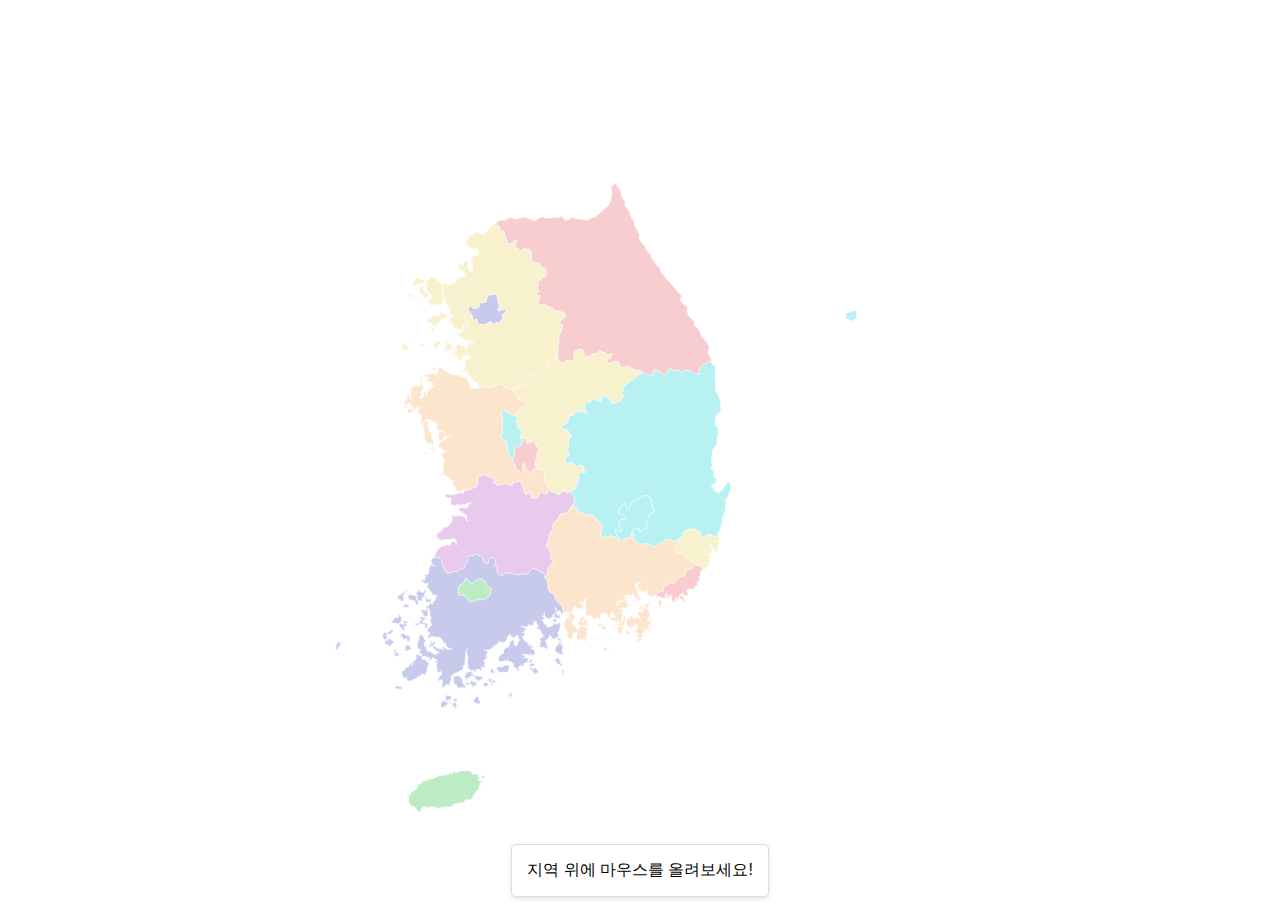
<file: mini1/frontend/resources/map.html>
<!DOCTYPE html>
<html lang="ko">
<head>
    <meta charset="UTF-8">
    <meta name="viewport" content="width=device-width, initial-scale=1.0">
    <title>반응형 지도</title>
    <script src="js/script2.js"></script>
    <style>
        #KR-11 { fill: #9195D9; fill-opacity: 0.5;}
        #KR-26 { fill: #F29BA2; fill-opacity: 0.5;}
        #KR-27 { fill: #72E4E3; fill-opacity: 0.5;}
        #KR-28 { fill: #F2E49B; fill-opacity: 0.5;}
        #KR-29 { fill: #79D988; fill-opacity: 0.5;}
        #KR-30 { fill: #F29BA2; fill-opacity: 0.5;}
        #KR-31 { fill: #F2E49B; fill-opacity: 0.5;}
        #KR-41 { fill: #F2E49B; fill-opacity: 0.5;}
        #KR-42 { fill: #F29BA2; fill-opacity: 0.5;}
        #KR-43 { fill: #F2E49B; fill-opacity: 0.5;}
        #KR-44 { fill: #F9CB9C; fill-opacity: 0.5;}
        #KR-45 { fill: #D196D9; fill-opacity: 0.5;}
        #KR-46 { fill: #9195D9; fill-opacity: 0.5;}
        #KR-47 { fill: #72E4E3; fill-opacity: 0.5;}
        #KR-48 { fill: #F9CB9C; fill-opacity: 0.5;}
        #KR-49 { fill: #79D988; fill-opacity: 0.5;}
        #KR-50 { fill: #72E4E3; fill-opacity: 0.5;}

        #KR-11:hover { fill: #9195D9; fill-opacity: 1;}
        #KR-26:hover { fill: #F29BA2; fill-opacity: 1;}
        #KR-27:hover { fill: #72E4E3; fill-opacity: 1;}
        #KR-28:hover { fill: #F2E49B; fill-opacity: 1;}
        #KR-29:hover { fill: #79D988; fill-opacity: 1;}
        #KR-30:hover { fill: #F29BA2; fill-opacity: 1;}
        #KR-31:hover { fill: #F2E49B; fill-opacity: 1;}
        #KR-41:hover { fill: #F2E49B; fill-opacity: 1;}
        #KR-42:hover { fill: #F29BA2; fill-opacity: 1;}
        #KR-43:hover { fill: #F2E49B; fill-opacity: 1;}
        #KR-44:hover { fill: #F9CB9C; fill-opacity: 1;}
        #KR-45:hover { fill: #D196D9; fill-opacity: 1;}
        #KR-46:hover { fill: #9195D9; fill-opacity: 1;}
        #KR-47:hover { fill: #72E4E3; fill-opacity: 1;}
        #KR-48:hover { fill: #F9CB9C; fill-opacity: 1;}
        #KR-49:hover { fill: #79D988; fill-opacity: 1;}
        #KR-50:hover { fill: #72E4E3; fill-opacity: 1;}
        /* 기본 초기화 */
        body, html {
            margin: 0;
            padding: 0;
            box-sizing: border-box;
            font-family: Arial, sans-serif;
        }
        ul{list-style: none; padding: 0;}

        .section_map{
            width: 100%;
            display: flex;
            justify-content: center;
            align-items: center;
        }

        .content-wrap{
            display: flex;
            justify-content: center;
        }

        .content-wrap .info1, .content-wrap .info2{
            width: 240px;
            border: 1px solid #ccc;
            padding: 10px;
        }

        .content-wrap .info1 li, .content-wrap .info2 li{height: 100px;}

        /* 반응형 컨테이너 */
        .map-container {
            display: flex;
            justify-content: center;
            align-items: center;
            flex-direction: column;
            padding: 20px;
        }

        .map-container svg {
            max-width: 100%;
            height: auto;
        }

        /* 정보 패널 스타일 */
        #info1-panel {
            max-width: 90%;
            margin-top: 20px;
            padding: 15px;
            background-color: #fff;
            border: 1px solid #ddd;
            border-radius: 5px;
            box-shadow: 0 2px 4px rgba(0, 0, 0, 0.1);
            text-align: center;
        }


        @media (max-width: 1024px) {
            .section_map{flex-direction: column;}
        }
        @media (min-width: 768px) {
            #info-panel {
                max-width: 50%;
                font-size: 18px;
            }
        }
        /* 지도 영역 호버 효과 */
        .land {
            fill: #cccccc;
            stroke: white;
            stroke-width: 0.5;
            transition: fill 0.2s;
        }

        .land:hover {
            fill: #000;
        }

        .SeoulLand {
            fill: #2524FF;
        }
    </style>
</head>
<body>
    <section class="section_map">

        <div class="map-container">
            <div class="map">
                <svg width="610" height="800" viewBox="0 0 610 800" xmlns="http://www.w3.org/2000/svg" xmlns:amcharts="http://amcharts.com/ammap" xmlns:xlink="http://www.w3.org/1999/xlink" version="1.1">
                    <defs>
        
                
                        <amcharts:ammap projection="mercator" leftLongitude="125.384458" topLatitude="38.612296" rightLongitude="131.873029" bottomLatitude="33.194027"></amcharts:ammap>
                
                        <!-- All areas are listed in the line below. You can use this list in your script. -->
                        <!--{id:"KR-11"},{id:"KR-26"},{id:"KR-27"},{id:"KR-28"},{id:"KR-29"},{id:"KR-30"},{id:"KR-31"},{id:"KR-41"},{id:"KR-42"},{id:"KR-43"},{id:"KR-44"},{id:"KR-45"},{id:"KR-46"},{id:"KR-47"},{id:"KR-48"},{id:"KR-49"},{id:"KR-50"}-->
                
                    </defs>
                    <g>
                        <path id="KR-11" title="서울" class="land" d="M132.666,290.394L133.241,290.724L133.241,290.724L137.041,294.54L136.937,296.315L137.487,296.841L137.801,299.933L138.377,300.458L138.927,300.36L141.337,299.11L143.906,304.796L144.43,304.928L146.236,304.206L147.442,304.698L149.828,304.599L153.994,302.298L157.059,302.003L157.059,303.712L157.74,304.928L161.382,302.856L164.369,302.595L166.047,301.018L165.599,300.458L166.02,299.868L166.649,300.032L167.278,299.57L168.562,297.861L168.562,297.268L167.383,296.775L167.776,294.277L168.771,293.289L170.527,292.664L170.971,292.138L170.316,289.735L169.531,288.583L168.376,289.407L165.917,290L164.736,290.756L163.558,290.92L163.19,290.329L163.165,289.144L164.605,284.995L163.504,283.283L163.426,281.438L162.535,280.286L162.429,275.77L161.512,274.683L160.334,274.485L157.713,274.814L155.382,274.288L154.465,275.276L153.208,275.804L152.656,276.331L152.684,277.517L151.583,278.572L151.505,281.57L150.403,282.361L145.268,282.756L144.43,283.81L144.272,286.904L143.645,287.268L140.027,288.879L137.618,287.728L136.229,286.016L134.97,285.687L133.949,288.156L132.796,289.144z"/>
                        <path id="KR-26" title="부산" class="land" d="M361.126,544.718l0.044,0.762h3.965l1.338,1.338l0,0l1.002,1.671l-0.167,1.506l-0.898,0.319l-0.603,0.768l-0.367,1.022l0.262,1.663l-0.732,2.332l-0.866,-0.063l-0.104,0.924l-0.89,0.129l0.575,0.544l1.024,-0.352l0.313,1.628l-1.415,3.034l-0.629,-0.032l-0.341,-0.479l-0.603,1.406l0.786,1.372l-0.078,0.479h-0.446l-0.026,1.244l-0.498,0.256l-0.313,-0.448l-0.525,0.735l-0.996,0.127l-0.575,2.203l-0.76,0.159l-0.367,0.543l-1.651,-0.607l-0.604,0.096l-0.681,0.829l-1.651,-1.083l0.105,0.797l-1.624,0.224l-0.235,0.541l0.288,0.862l-0.655,0.67l1.021,0.158l0.523,1.501l-0.13,2.614l-1.179,-0.638h-0.708l-0.287,0.509l-0.918,-0.19l-0.104,-1.021l-0.21,0.638l-1.938,-0.255l0.209,-1.977l-0.707,-0.447l-0.576,0.797l-1.207,0.511l-0.313,0.573l0.235,0.383l-1.625,1.722l-0.21,1.785l-0.813,0.098l0.681,1.433l-0.706,1.146l-0.917,-2.038l-0.184,-1.531l-1.074,0.191l0.916,3.855l-0.34,0.542l-0.603,-0.127l-0.158,-1.467l-0.968,-0.349l-0.289,0.668l0.629,0.16l-0.131,0.828l-1.154,-0.128l0.683,0.924h-0.445l-0.733,0.828l0.104,-1.752l-0.733,-0.382l-0.813,-3.314l0.551,-3.028l-0.577,-0.064l-0.341,1.722l-1.153,0.766l-0.131,-1.18l0.472,-1.594l-0.418,-0.097l-0.682,2.009l-1.258,0.734l-0.027,0.859h-1.648l0.497,-3.793l0.524,-0.733l-1.05,-0.383l-0.97,4.909l-1.493,-0.51h-2.935l-1.493,-1.626l-0.236,0.701l-1.545,0.16l-1.152,1.308l-0.523,-0.064l-0.236,-0.828l0.76,-1.053l0.862,0.159l0.211,-0.637l-1.259,0.191l0.315,-2.32l0,0l0.2,-0.464l2.428,-1.001l4.286,-1.144l0.429,-4.998l2.286,-0.287l3.856,-2.428l4.143,-0.143l1.429,-1.572l0.857,-1.999l0.791,-0.198l0.977,-1.162l3.943,-2.476l1.832,0.316l1.029,-1.339l0.856,-2.714l1.714,-2.571l4.857,-0.571l0.572,-1.857l2.943,-2.706l0,0L361.126,544.718zM346.653,575.535l1.86,1.594l-0.289,1.626l1.939,1.626l-0.499,1.083h-0.891l-0.471,-1.18l-0.629,0.256l-0.498,-0.479l-0.078,-0.795l-1.311,-0.415l-1.808,-1.881l0.025,-0.477l0.813,-0.512L346.653,575.535z"/>
                        <path id="KR-27" title="대구" class="land" d="M297.124,513.416L296.346,514.417L295.542,517.999L294.465,518.592L292.05,517.701L292.05,517.701L290.53,518.076L290.53,518.076L287.047,520.567L284.639,520.627L284.639,520.627L283.907,517.206L279.858,512.224L280.17,509.422L282.038,510.044L283.595,511.29L285.774,511.29L286.397,508.799L283.284,505.374L284.529,502.26L285.774,499.458L291.068,498.524L290.757,496.655L287.955,494.476L283.284,494.164L283.595,491.051L284.84,488.248L287.02,485.135L289.2,484.512L291.068,483.266L291.69,488.871L294.182,488.871L295.115,485.758L297.607,480.774L303.522,479.53L306.326,476.416L309.75,475.481L312.863,475.793L316.601,478.907L316.601,483.266L317.224,486.379L319.092,490.427L318.158,492.607L314.733,493.853L313.176,497.277L313.176,500.391L310.685,500.703L310.685,502.572L311.931,504.129L311.931,508.177L308.505,509.422L306.948,511.29L304.146,510.978L303.522,508.177L300.409,508.177L298.23,509.422L296.673,511.913z"/>
                        <path id="KR-28" title="인천" class="land" d="M113.224,287.19l2.449,-1.982l1.688,-0.728l0.614,-1.573l1.495,-1.266l2.071,0.192l7.439,6.02l0,0l3.817,1.289l-0.132,1.251l0.576,0.33l0,0l-3.536,4.536l0,0l0.13,4.016l3.301,2.892l0,0l0.027,1.182l-0.709,0.79l-0.024,0.657l0,0l0.262,1.149l-0.943,0.821l0,0l-0.55,0.426l-0.29,1.074l0,0l-0.553,-0.164l-0.131,-0.197l-1.31,-0.229l0.472,-1.807l-0.682,-0.526l-0.262,0.065l0.603,0.493l-0.131,0.756l-0.603,0.36l-0.288,-2.2l-0.315,-0.132l0.052,2.267l0.419,0.23l-0.026,0.493l-1.965,2.266l-3.564,-0.493l-3.668,4.628l-3.197,0.033h-0.131l-1.258,0.098l-0.341,1.083l-0.996,-0.033l0.838,-0.263l0.524,-1.837h2.175l-0.445,0.82h2.83l3.589,-4.497l-1.336,-0.427l-2.698,-2.726l-0.944,-4.271l-0.497,2.3l-1.467,-0.099l0.366,-0.821l-0.497,-0.723l0.681,-0.099l-0.472,-0.394l0.106,-0.559l-0.814,1.282l-0.969,-0.098l-0.236,-0.394l0.367,-1.38l-0.209,-0.888l0.603,-0.033l-0.34,-0.822l0.785,-1.512l2.988,-1.184l1.231,0.394l-0.76,-0.538l-0.158,-1.139l-1.048,0.987l-1.362,0.131l0.053,-1.316l-0.734,-0.394l-0.288,-0.691l0.969,0.099l-0.157,-1.25h-0.577l-0.051,-0.824h-0.525l-0.078,-0.428l0.682,-0.295l0.052,-1.415l-2.62,1.019l-0.158,0.625l-0.393,-0.395l-0.603,0.23l-2.306,2.012l2.201,-2.078l3.904,-1.613l-0.838,-1.054l-0.734,-0.131L113.224,287.19zM87.28,288.803l1.756,0.89l0.078,0.362l0.865,-0.263l0.524,1.546l0.892,0.46l2.96,-0.427l-0.262,1.447l-2.044,-0.427l-1.861,0.625l-0.052,-0.559h-0.341l-1.021,0.954l0.367,-2.105l-1.939,-1.909L87.28,288.803zM106.879,291.962l0.76,0.724l-0.026,0.461l3.564,0.986l0.55,0.921l0.838,0.394l0.42,1.842l-2.253,1.414l-1.39,-0.066l-0.602,-0.591l-0.996,1.249l-2.123,0.954l-1.729,2.235l-4.009,2.924l-1.546,-0.197l-1.31,0.755l-0.053,-0.525l0.577,-0.328l-0.184,-1.117l-0.943,-0.657l-1.231,0.821l0.891,-0.92l-0.472,-0.723l-0.734,0.229v0.789l-0.628,-0.526l-0.235,0.756l-0.524,-0.723l-1.101,-0.099l0.864,-0.624l-0.471,-0.165l0.131,-0.953l-0.551,0.065l-0.654,-0.724l-0.184,-0.689l0.418,-0.69l1.651,-0.033l3.931,-2.794l5.554,-0.263l1.337,-0.954l0.681,-2.697L106.879,291.962zM97.053,306.592l0.105,0.821l0.786,0.263l0.786,1.281l1.102,0.525l-0.079,0.591l-0.629,-0.066l0.577,0.427l-0.708,0.493v0.689l-1.571,0.427l-0.944,-0.919l0.367,-1.248l-0.262,-0.689l-1.179,-0.296l0.813,-1.446l0.078,-0.985L97.053,306.592z"/>
                        <path id="KR-29" title="광주" class="land" d="M150.742,562.137L148.806,559.802L146.98,558.934L144.547,558.848L142.114,559.802L140.115,560.846L138.117,562.931L136.639,563.018L134.553,562.321L133.076,560.932L132.468,558.76L130.295,558.673L128.209,563.975L125.863,563.888L124.125,565.973L122.995,570.753L123.43,574.837L130.643,575.879L132.468,578.139L134.38,581.963L138.117,581.963L141.506,579.964L145.329,579.964L146.807,578.922L149.935,579.529L153.324,577.183L154.714,575.358L155.497,573.707L155.584,571.1L156.453,569.274L156.453,567.884L154.367,566.929L151.76,566.667z"/>
                        <path id="KR-30" title="대전" class="land" d="M192.048,423.476L192.356,423.646L192.356,423.646L192.841,423.558L193.818,421.286L193.818,421.286L194.428,420.64L194.428,420.64L195.811,420.82L195.487,422.123L195.487,422.123L195.419,422.76L195.419,422.76L195.425,423.018L198.277,420.368L198.277,420.368L200.769,422.859L200.769,422.859L201.007,425.477L201.663,426.219L203.43,426.63L203.113,428.254L203.883,428.463L205.128,430.644L203.883,430.954L202.326,432.512L202.326,432.512L201.391,438.116L201.391,438.116L200.146,444.344L201.312,448.082L201.312,448.082L197.966,450.26L195.788,453.063L192.05,450.883L189.871,447.146L189.871,445.277L189.248,443.721L187.691,443.721L188.002,446.835L187.379,451.816L186.445,453.996L185.2,453.996L184.266,450.883L181.775,449.948L180.218,447.769L179.906,444.344L177.727,442.476L177.416,438.428L179.596,435.937L179.283,427.218L179.283,427.218L181.798,426.639L181.798,426.639L182.709,426.596L186.134,425.039L187.068,422.235L187.396,418.957L187.087,418.922L187.087,418.922L186.859,418.604L190.805,418.188z"/>
                        <path id="KR-31" title="울산" class="land" d="M360.327,508.995L362.125,510.462L364.134,510.771L365.103,511.357L365.339,512.182L365.339,512.182L364.915,515.018L364.915,515.018L365.201,515.789L365.931,516.123L365.931,516.123L367.902,516.772L367.902,516.772L369.325,516.531L372.144,514.691L373.257,514.386L373.257,514.386L374.741,514.375L374.741,514.375L379.619,516.104L379.619,516.104L381.377,516.527L381.377,516.527L384.267,516.936L384.961,518.386L384.933,519.764L384.2,519.956L383.808,520.535L384.332,523.677L383.729,524.734L383.678,526.081L383.571,526.433L382.55,526.594L382.575,527.074L383.31,526.689L383.125,528.26L381.921,528.774L381.946,529.062L382.786,528.901L382.917,529.511L381.658,530.118L381.841,530.567L382.786,530.183L383.15,530.823L382.682,530.76L382.13,532.009L381.135,531.593L381.213,531.945L380.218,532.072L380.27,532.585L379.745,533.065L379.327,532.875L379.091,531.399L379.483,530.408L378.854,529.573L378.331,529.511L378.515,528.133L377.701,526.562L375.764,524.444L374.27,523.965L374.27,524.639L375.658,525.12L376.575,526.306L376.497,527.428L377.466,527.684L377.388,528.516L377.807,529.126L377.491,529.573L376.968,529.35L375.947,529.701L375.449,529.255L375.973,529.958L376.941,529.701L377.833,531.272L377.204,531.721L377.073,532.875L376.418,533.098L375.239,534.508L374.558,534.476L374.06,533.355L373.011,532.811L373.693,533.61L373.772,535.819L374.06,536.077L374.924,535.756L374.426,536.749L375.789,536.013L375.371,536.749L375.789,537.613L375.475,537.998L374.453,538.062L374.218,538.829L374.609,539.981L375.317,539.981L375.344,540.558L374.847,540.718L374.558,542.126L373.744,542.478L373.534,543.47L373.641,544.206L374.609,544.493L375.317,545.965L373.824,546.828L373.272,546.284L372.645,546.348L372.147,547.468L371.544,547.437L371.44,548.108L370.941,548.331L370.628,549.419L369.553,549.482L369.29,550.664L368.139,550.537L367.851,549.739L367.307,549.994L367.476,548.487L366.473,546.817L366.473,546.817L365.135,545.479L361.17,545.479L361.126,544.718L361.126,544.718L359.586,542.837L359.586,542.837L356.504,542.629L356.504,542.629L354.279,540.747L350.855,536.773L350.855,536.773L347.603,533.426L345.207,533.218L345.207,533.218L342.469,533.218L340.242,532.171L339.901,527.356L342.126,525.471L342.126,525.471L343.324,524.424L343.324,522.959L341.858,520.538L341.858,520.538L345.771,517.456L345.771,517.456L347.428,517.281L347.428,517.281L348.1,517.412L348.755,516.549L347.404,514.074L347.182,513.014L347.775,512.521L351.921,509.947L355.028,508.929L356.651,509.228L359.236,508.572z"/>
                        <path id="KR-41" title="경기" class="land" d="M79.105,265.799l-1.729,-1.485l-0.079,-0.595l0.838,-0.495l0.682,-1.156l-0.158,-1.188l0.368,-1.089l1.571,-1.486l0.839,0.296l1.808,-0.296l3.039,1.75h1.546l0.839,-0.661l1.074,1.188l-1.703,2.774l-1.965,1.188l-2.62,-0.33l-0.787,0.528l-1.441,0.066l-1.047,1.419L79.105,265.799zM89.69,323.951l-0.366,0.525l-0.341,-0.263l-0.209,0.426l-1.389,-0.885l-0.446,0.197l-1.518,-0.492l-0.08,-0.59l-0.812,0.165l0.209,0.753l-0.472,0.328l1.257,1.213l0.105,-0.426l0.498,0.492l0.891,-0.131l0.21,0.786l0.184,-0.426l0.418,0.033l0.419,0.557l2.07,-0.524l0.734,-1.212l-0.839,-0.525H89.69zM81.935,280.175l-0.052,-0.988l0.498,-0.89l-0.263,-0.495l-1.52,0.066l-0.68,-0.396L79,277.704l-0.079,0.593l1.389,1.482l1.861,1.021l0.551,0.758l0.34,-0.56l-0.471,-0.495L81.935,280.175zM70.485,325.852l-0.237,-0.557l-0.917,0.624l-0.079,-1.345l-0.393,-0.033l-0.289,-1.475l-0.603,-0.425l-0.498,0.262l0.183,0.459l-1.179,2.491l0.079,2.163l-0.603,0.884l1.257,-0.196l-0.209,-0.458l0.393,-0.329l0.394,1.278l1.152,-0.36l0.132,0.721l-0.655,0.328l0.367,0.393l1.755,-0.327l0.603,0.229l0.131,-0.524l0.892,0.098l0.052,-0.557l1.546,-1.31l-0.289,-0.295L70.485,325.852zM76.616,273.749l-0.366,-0.132l-1.258,1.517l-1.047,-0.363l-1.337,0.396l0.104,0.494l1.179,0.726l1.153,-0.495l0.942,0.693l-0.078,0.791l0.472,-0.198l1.388,0.527l-0.288,-0.758l0.576,-0.692l-1.075,-1.055L76.616,273.749zM159.53,204.022l-5.561,4.256l-1.001,1.827l-3.889,3.976h-2.802l-4.671,-1.869l-2.491,1.557l-2.802,1.869l-2.802,2.802l-3.425,4.982l1.868,0.934l1.869,3.737l6.295,0.289l3.358,1.89l0.623,3.114l-1.246,0.934l-0.312,1.869l-2.179,-0.623h-2.802l-0.312,3.736l-1.557,0.935l0.312,2.491l1.867,0.934l-0.311,6.54l-2.18,1.246l-1.557,-2.491l-1.557,-1.245l1.245,-4.36l-1.954,-2.464l-2.398,0.072l-0.318,2.703l-1.868,1.869l-3.467,-3.335l-0.74,0.107l-0.274,0.837l1.169,4.054l-0.485,1.865l3.486,0.83l1.246,0.934l3.425,4.983l-6.54,1.868h-2.829l-0.959,4.536l-2.997,0.176l-1.116,0.526l-1.952,1.933l-3.555,-0.528l-2.017,-1.604l-0.603,1.171l-1.074,0.099l-0.681,0.693l1.1,1.749l-0.865,4.223l1.074,1.781l0.079,1.484l-0.577,1.615l1.153,0.527l-0.052,1.253l-0.708,0.461l1.677,3.031l0.969,3.294l2.362,3.095l0,0l2.449,-1.982l1.688,-0.728l0.614,-1.573l1.495,-1.266l2.071,0.192l7.439,6.02l0,0l3.816,1.29l0,0l1.152,-0.988l1.021,-2.469l1.259,0.329l1.389,1.711l2.41,1.152l3.617,-1.612l0.628,-0.363l0.158,-3.095l0.837,-1.054l5.136,-0.395l1.102,-0.791l0.077,-2.998l1.101,-1.056l-0.028,-1.186l0.552,-0.527l1.257,-0.527l0.917,-0.989l2.331,0.527l2.621,-0.33l1.178,0.198l0.917,1.087l0.106,4.516l0.891,1.152l0.078,1.845l1.102,1.712l-1.441,4.148l0.025,1.185l0.368,0.592l1.179,-0.164l1.18,-0.757l2.46,-0.593l1.154,-0.823l0.785,1.152l0.655,2.403l-0.444,0.526l-1.756,0.625l-0.995,0.988l-0.394,2.498l1.179,0.493v0.593l-1.284,1.709l-0.629,0.461l-0.629,-0.164l-0.421,0.591l0.449,0.559l-1.678,1.577l-2.987,0.262l-3.642,2.071l-0.682,-1.216v-1.708l-3.064,0.295l-4.167,2.301l-2.385,0.099l-1.207,-0.492l-1.806,0.722l-0.524,-0.131l-2.569,-5.686l-2.41,1.25l-0.55,0.098l-0.576,-0.526l-0.314,-3.091l-0.55,-0.526l0.104,-1.775l-3.799,-3.816l0,0l-3.536,4.536l0,0l0.13,4.015l3.301,2.893l0,0l0.027,1.182l-0.709,0.79l-0.024,0.657l0,0l0.262,1.149l-0.943,0.821l0,0l-0.55,0.426l-0.29,1.074l0,0h0.81l0.418,0.591l-3.956,-0.755l-0.891,1.051l0.813,0.623l-0.393,1.511l-1.965,1.642l-0.76,-0.066l-0.471,0.689l-1.495,0.361l-0.261,0.951l0.524,0.131l0.027,0.427l-7.468,2.559l-2.934,2.231l-0.917,-0.263l0.472,0.983l-1.284,1.378l-0.577,-0.033l-0.027,-0.657l-2.279,-0.688l2.122,2.197l0.314,1.475l0.446,0.361l-0.342,2.065l-0.471,0.426l-1.101,-0.032l-0.236,0.721l0.105,0.655l1.101,0.065l0.236,0.753h-1.206l0.288,0.853l-0.603,0.163l-0.471,0.917l0.393,0.263l0.55,-0.885l0.707,-0.065l1.022,1.572l0.708,-0.752l-0.209,-0.624l0.628,-1.343l0.708,-0.655l0.864,0.688l0.576,-0.065l0.498,0.852l0.368,-0.491l0.707,0.557l-0.209,-1.245l0.995,-2.064l0.262,1.638l1.992,1.245l-0.498,0.688l-0.026,1.016l0.576,0.622l0.367,-0.852l-0.184,-0.721l0.603,-0.753l-0.341,-1.638l-2.621,-1.343l-0.236,-1.441l-0.524,-0.427l0.131,-0.82l-0.942,-0.458l-1.258,0.065l-0.969,-1.344l-1.153,-0.656l1.101,-1.147l-0.078,-0.656l3.196,-2.23l6.472,-2.231l0.996,-0.066l3.511,2.789l4.848,1.804l3.092,-0.394l1.153,2.099l1.047,0.427l0.55,0.754l1.258,-0.426l-0.864,0.819l-0.131,0.95l-1.573,-2l-0.471,0.361l-1.441,-0.853l0.157,-0.918l-0.891,0.328l-0.34,0.787l0.76,0.557l0.183,0.722l-1.101,-0.557l-0.812,0.458l0.733,1.737l-0.917,0.853l0.655,0.196l-0.707,0.196l0.314,0.492l-1.834,2.653l-0.34,-0.589l-0.97,-0.295l0.577,-0.688l-0.473,-0.655l-0.131,-2.36l-2.646,0.853l-0.341,-1.082l-0.891,0.131l-2.673,-0.884l-0.891,1.114l0.158,0.721l-1.704,0.36l0.393,1.737l0.524,-0.197l0.394,0.787l-0.917,0.786l-0.026,0.951l0.969,1.539l-1.414,0.033l-1.153,1.474l1.179,2.587l-1.074,0.95l0.995,-0.033l0.499,-0.59l0.262,0.394l1.284,-0.394l0.105,0.655l0.786,-0.164l-1.337,1.833l-0.891,0.295l0.315,0.393l0.576,-0.164l0.393,0.589l0.341,1.243l-0.524,0.523l0.838,0.786l0.394,-1.604l0.89,-0.261l0.473,-0.916l0.55,-0.033l0.079,0.327l1.363,-1.014l2.069,-3.405l2.542,0.229l0.367,-0.59l0.446,0.033l0.577,-1.572l-0.027,1.212l0.682,0.196l-0.21,0.721l0.498,0.262l-2.149,1.309l4.665,0.066l0.052,0.36l-2.123,0.229l0.944,0.556l-0.026,0.459l-0.813,-0.36l-0.34,0.818l-1.021,0.491l-1.049,-0.72l-2.017,1.93l-0.184,0.916l0.708,1.8l-0.473,4.349l-0.366,0.459l-0.236,0.032l-0.944,1.438l-0.026,0.817l0.367,0.785l3.485,-0.033l0.812,0.36l0.288,2.09l-0.497,-0.196l-0.839,0.622l0.052,0.816l0.55,0.523l1.808,-0.197l1.545,0.491l1.494,2.581l0.288,1.012l-0.655,-0.359l0.498,0.915l1.912,0.783l0.446,1.861l1.939,-0.327l1.415,0.914l0.864,4.55l0,0l0.986,-0.056l0.827,-1.208l1.638,-0.809l7.535,1.758l0.832,-0.612l0.938,0.005l3.158,-1.162l3.004,-2.065l2.578,-0.084l2.982,1.423l1.335,1.794l1.945,1.582l5.085,0.697l0,0l2.758,-0.231l0,0l1.517,-0.909l0,0l1.557,-0.35l0,0l0.699,-0.44l0,0l1.701,-1.235l2.206,0.136l0.905,-1.351l0.886,-0.394l0.165,-2.104l-0.302,-1.083l0,0l1.99,-1.591l0,0l3.087,-1.411l-0.179,-0.447l0.927,-1.142l0.05,-1.035l2.334,-2.564l0.801,1.188l1.479,-0.022l-0.272,2.065l1.596,-3.218l4.293,0.78l4.048,-3.736l2.49,-0.312l0.624,-7.784h1.557l1.557,1.868h1.869l2.656,-6.632l2.643,-0.582l0,0l0.616,-7.42l-0.623,-3.425l1.557,-1.246l-0.312,-7.473l3.426,-8.095l0.311,-4.048l-1.949,-0.709l-0.785,-2.376l2.766,-3.131l0.365,-0.892l2.06,-0.701l0.793,-2.179l-1.269,-1.545l-0.38,-1.35l-2.239,0.167l-0.851,-0.786l-2.28,-0.624l-3.58,-0.12l-4.298,-3.687l-2.684,-0.324l-1.813,-1.454l-2.292,-1.02l-3.631,1.398l-1.281,-0.91l-1.354,-1.928l1.745,-3.505l0.31,-4.379l-1.552,0.552l-0.746,-0.138l-0.657,0.635l-0.627,-0.148l0.12,-2.019l2.152,-1.85l0.541,-1.222l-1.318,-3.498l0.007,-0.914l0.816,-1.042l-0.199,-1.746l-0.647,-1.196l0.588,-1.521l2.257,-0.75l1.795,-2.061l2.613,-0.569l0.691,-0.5l0.998,-3.959l-0.816,-4.026l-1.441,-1.586l-2.009,-0.386l-2.187,-1.031l-0.083,-2.696l-0.879,-0.602l-3.212,0.341l-3.088,-1.525l-1.252,-1.59l-0.301,-1.426l-0.402,-7.5l-1.421,-1.968l-0.733,-0.092l-1.22,1.135l-0.696,-0.958l-1.393,-0.589l-1.483,0.195l-2.364,0.81l-1.213,1.404l-0.521,-0.286l-1.913,-2.173l-1.355,-0.213l-1.19,-1.191l-0.311,-1.967l0.543,-1.122l0.25,-2.223l1.09,-0.918l-1.967,-0.876l-0.566,0.04l-1.407,1.304l-1.681,2.392l-2.431,0.162l-1.64,-0.829l-0.508,-0.936l0.115,-2.247l-0.992,0.31l-0.179,-1.074l0.623,-1.868l-1.558,-1.246l-0.934,-5.294h-4.67v-1.868l1.246,-0.935l-4.728,-4.408L159.53,204.022zM93.831,274.209l-1.074,-0.791l0.026,-0.495l-2.489,-0.363l-2.097,-1.649l-0.026,-2.309l1.022,-2.079l-0.917,-0.561l-3.223,1.32l-0.079,3.399l-0.236,0.396l-1.022,-0.231l-0.262,0.396l1.861,1.714l2.725,1.45l1.022,1.451l-0.263,2.078l1.257,0.625l-0.183,0.429h0.734l-0.21,-0.758l3.04,-1.978L93.831,274.209zM107.377,277.803l0.21,-0.561l0.759,-0.197l-0.026,-0.461l-1.127,-0.462l-0.34,-0.89l0.786,-3.166l-0.864,-0.759l-0.289,-0.956l0.131,-1.221l0.97,-1.419l0.131,-1.088l-1.363,-1.683l0.158,-1.023l-0.498,-1.254l-4.506,-2.939l-2.149,-2.774l-0.995,-0.231l-0.577,0.792l-2.358,0.166l-0.838,2.014l-3.485,1.882l0.603,3.434l-0.42,2.672l0.341,3.958l2.987,0.792l0.393,0.56l-0.235,0.792l1.362,1.318l0.446,1.912l-0.158,1.483l-0.707,0.89l-3.17,0.593l0.813,0.527l0.34,1.548l-0.708,0.461l0.131,0.33l0.418,-0.066l1.258,1.185l1.258,0.198l0.34,0.626l5.345,0.362l0.027,-1.021l0.891,0.428l0.577,-0.922l2.2,0.988l0.943,-0.066l0.812,-1.647l1.364,-0.395l0.052,-0.56L107.377,277.803zM104.311,321.591l-0.917,0.131l-0.602,-0.754l-1.546,0.558l-0.393,-0.131l-0.341,0.59l0.157,0.689l-1.545,-0.131l-0.158,1.246l-0.551,0.263l0.446,0.294l0.367,1.672l-0.498,0.164l0.158,1.705l1.885,-0.033l0.315,0.393l-0.262,0.524l0.629,-0.065l0.445,-0.721l0.892,-0.393l-0.262,-0.853l1.519,-0.098v-0.492l-0.524,0.131l0.027,-0.525l-0.656,-0.426l0.734,-0.295l0.524,0.262l-0.209,-0.754l0.995,0.722l0.419,-0.426l0.262,-1.541l-0.472,-0.886L104.311,321.591z"/>
                        <path id="KR-42" title="강원" class="land" d="M280.677,163.387L282.091,166.192L284.24,168.929L284.816,168.762L285.602,170.497L285.576,171.231L285.052,171.765L285.733,172.565L285.655,173.099L286.808,174.1L286.23,175.401L286.598,176.201L287.383,176.401L287.227,177.868L288.222,178.635L288.039,179.468L288.721,179.835L290.922,182.734L290.476,183.301L290.319,183L289.795,183.234L289.743,184.933L293.515,190.727L295.245,192.524L294.616,192.957L294.878,194.621L296.476,196.85L296.449,198.314L298.756,200.309L298.519,202.005L299.516,203.866L299.593,205.926L303,210.91L303.578,211.109L302.843,211.507L302.764,212.238L304.782,214.96L303.865,215.956L304.363,217.814L304.205,218.744L304.782,220.004L305.699,221.298L306.38,221.563L307.35,223.687L308.765,225.41L310.362,226.571L311.071,229.587L315.104,233.895L316.205,233.994L315.708,235.881L319.454,242.039L321.134,243.229L321.054,244.288L324.327,247.629L325.142,248.026L325.534,248.886L325.063,250.506L326.923,253.15L329.438,255.529L329.674,256.983L339.158,266.987L342.854,272.001L346.6,275.43L346.313,277.902L345.762,278.066L345.238,279.121L345.396,280.077L347.779,283.305L352.261,286.993L352.627,288.803L351.685,290.746L352.941,292.982L352.627,293.673L354.015,295.646L353.622,295.909L355.379,297.291L358.783,301.203L359.885,306.23L364.708,309.975L364.784,312.207L365.701,313.356L366.409,316.834L368.242,318.442L369.265,318.344L369.737,320.869L370.366,320.607L371.389,320.934L371.334,321.591L372.2,322.017L371.938,323.819L374.059,325.755L374.112,326.803L374.741,327.229L373.273,328.343L373.981,330.112L373.142,332.503L373.692,335.09L374.898,336.302L375.841,338.757L376.418,339.019L376.104,340.196L376.916,341.031L376.916,341.031L372.648,341.745L372.648,341.745L370.781,343.924L368.289,344.859L365.487,347.35L365.487,347.35L363.931,349.53L363.931,350.775L363.931,350.775L365.487,353.578L358.966,353.739L358.966,353.739L356.313,351.472L353.368,350.443L350.762,350.046L348.22,352.556L347.214,352.364L344.148,350.619L340.807,349.946L339.643,349.919L337.467,350.661L336.79,349.34L335.071,348.658L335.071,348.658L334.145,349.251L332.17,352.955L332.17,352.955L331.235,354.2L327.188,354.2L323.763,351.397L320.96,349.841L318.945,350.024L318.299,352.335L318.403,354.731L318.042,355.484L317.293,355.847L315.838,354.895L314.232,354.477L312.318,354.731L309.242,352.64L308.075,352.4L308.075,352.4L306.341,351.052L306.341,351.052L305.702,350.265L305.702,350.265L303.572,350.525L303.572,350.525L302.218,350.476L298.268,349.202L298.268,349.202L296.656,348.491L294.688,346.294L293.027,345.772L292.684,346.205L292.684,346.205L291.748,346.627L291.748,346.627L288.459,347.205L287.644,346.957L287.331,347.55L286.577,347.674L285.761,346.278L285.761,346.278L285.582,345.456L285.582,345.456L284.434,344.92L284.434,344.92L283.968,344.637L283.968,344.637L283.98,342.689L283.98,342.689L284.073,342.021L284.073,342.021L283.111,341.213L281.657,341.539L279.244,341.352L279.244,341.352L278.379,341.399L277.191,342.651L277.191,342.651L275.733,342.791L275.229,343.309L275.229,343.309L274.537,343.777L272.227,342.013L272.227,342.013L271.567,340.32L273.082,339.058L273.082,339.058L274.824,338.3L274.824,338.3L277.173,335.577L277.278,334.214L276.7,333.692L275.725,333.687L274.363,334.518L274.363,334.518L273.314,334.782L273.314,334.782L271.605,334.552L270.135,332.821L268.015,332.388L266.037,330.882L263.586,331.47L262.471,332.402L261.8,333.913L261.125,334.008L258.156,333.005L256.57,334.777L254.488,336.079L254.488,336.079L252.359,336.446L252.359,336.446L250.321,337.265L250.321,337.265L249.422,336.937L249.422,336.937L249.085,336.463L249.149,333.096L249.149,333.096L247.375,329.797L247.375,329.797L245.334,329.28L245.334,329.28L243.119,329.355L241.624,330.297L241.624,330.297L239.252,331.979L238.787,332.978L239.063,335.671L239.78,337.658L239.359,339.456L237.32,340.248L236.881,341.191L236.212,341.553L233.889,340.402L230.861,340.496L229.415,342.368L227.236,343.302L223.188,340.188L222.571,336.71L222.571,336.71L223.188,329.29L222.565,325.865L224.122,324.619L223.811,317.146L227.236,309.051L227.547,305.003L225.599,304.294L224.814,301.917L227.58,298.787L227.944,297.895L230.004,297.194L230.797,295.015L229.528,293.47L229.148,292.12L226.909,292.287L226.059,291.5L223.779,290.877L220.199,290.757L215.9,287.071L213.217,286.747L211.404,285.293L209.112,284.273L205.481,285.671L204.2,284.761L202.847,282.833L204.591,279.328L204.901,274.949L203.349,275.501L202.603,275.363L201.946,275.998L201.319,275.85L201.438,273.831L203.591,271.981L204.131,270.759L202.813,267.261L202.82,266.348L203.637,265.305L203.438,263.559L202.791,262.363L203.379,260.841L205.636,260.091L207.431,258.03L210.043,257.461L210.735,256.96L211.732,253.001L210.917,248.976L209.476,247.389L207.467,247.003L205.28,245.972L205.197,243.276L204.317,242.674L201.105,243.016L198.017,241.491L196.765,239.9L196.464,238.474L196.062,230.974L194.641,229.006L193.907,228.914L192.687,230.049L191.991,229.091L190.599,228.501L189.116,228.697L186.751,229.507L185.538,230.911L185.018,230.625L183.104,228.452L181.749,228.239L180.559,227.048L180.248,225.082L180.792,223.96L181.042,221.737L182.132,220.819L180.165,219.942L179.599,219.982L178.192,221.286L176.511,223.677L174.081,223.839L172.44,223.01L171.933,222.074L172.047,219.828L171.056,220.137L170.877,219.063L171.5,217.195L169.942,215.949L169.008,210.655L164.338,210.655L164.338,208.788L165.583,207.853L160.855,203.445L160.855,203.445L161.847,202.275L164.889,200.2L165.995,199.968L168.247,200.58L171.946,199.3L174.924,197.526L178.333,198.05L179.931,199.241L181.429,198.835L183.117,199.125L184.252,198.184L186.337,198.188L188.218,197.17L190.254,197.063L192.221,197.887L193.466,198.955L195.036,198.802L197.25,199.639L199.466,201.052L204.761,197.851L207.688,196.827L209.128,197.137L210.286,198.259L211.791,198.354L214.063,197.851L216.721,198.52L218.674,197.208L224.45,197.499L226.985,196.106L227.6,196.463L228.314,198.253L230.642,200.696L232.77,199.78L234.562,199.589L235.379,199.133L236.67,197.354L242.949,199.191L244.726,198.755L251.161,200.193L254.118,199.734L257.092,197.3L259.722,197.403L260.425,197.025L263.346,194.067L267.203,191.624L268.49,189.518L270.25,188.37L274.009,184.685L276.168,180.092L275.941,178.648L276.981,175.509L276.455,166.447L277.016,165.705z"/>
                        <path id="KR-43" title="충북" class="land" d="M213.845,469.246L212.913,466.451L211.355,463.338L209.176,461.47L208.864,458.667L208.864,458.667L210.11,455.865L209.799,452.751L207.93,449.638L207.93,449.638L205.137,449.903L204.108,449.057L201.186,447.984L200.146,444.344L201.391,438.116L201.391,438.116L202.326,432.512L202.326,432.512L203.882,430.954L205.128,430.644L203.882,428.463L203.113,428.254L203.429,426.63L201.663,426.219L201.007,425.477L200.769,422.859L200.769,422.859L198.277,420.368L198.277,420.368L195.425,423.018L195.419,422.76L195.419,422.76L195.487,422.123L195.487,422.123L195.81,420.82L194.428,420.64L194.428,420.64L193.818,421.286L193.818,421.286L192.841,423.558L192.356,423.646L192.356,423.646L192.048,423.476L192.048,423.476L190.805,418.188L186.859,418.604L186.472,418.063L185.765,417.918L185.367,418.243L185.367,418.243L184.789,419.024L184.789,419.024L186.651,412.939L185.572,411.799L186.398,409.98L186.491,408.524L183.159,408.329L182.709,406.979L182.709,406.979L182.709,404.176L179.906,400.751L182.086,400.128L182.397,397.326L182.397,397.326L180.84,395.146L185.823,387.362L189.559,387.673L191.116,385.805L189.87,382.069L186.757,379.889L183.882,379.889L183.882,379.889L182.805,379.411L182.966,377.421L182.966,377.421L182.904,377.001L182.377,376.935L182.377,376.935L180.897,376.228L180.897,376.228L180.667,373.574L177.836,371.66L176.929,369.245L179.688,369.014L179.688,369.014L181.204,368.105L181.204,368.105L182.761,367.755L182.761,367.755L183.46,367.315L183.46,367.315L185.161,366.08L187.367,366.216L188.271,364.865L189.157,364.471L189.323,362.368L189.021,361.285L189.021,361.285L191.011,359.693L191.011,359.693L194.098,358.282L193.919,357.836L194.846,356.694L194.896,355.659L197.23,353.095L198.031,354.283L199.511,354.262L199.239,356.327L200.834,353.108L205.128,353.889L209.176,350.153L211.667,349.841L212.29,342.057L213.847,342.057L215.403,343.924L217.272,343.924L219.928,337.293L222.571,336.71L223.188,340.188L227.236,343.302L229.415,342.368L230.86,340.497L233.889,340.403L235.805,341.483L236.881,341.191L237.32,340.249L239.358,339.456L239.78,337.658L239.062,335.671L238.787,332.978L239.252,331.979L241.624,330.297L241.624,330.297L243.119,329.355L245.334,329.28L245.334,329.28L247.375,329.797L247.375,329.797L249.149,333.096L249.149,333.096L249.086,336.463L249.422,336.937L249.422,336.937L250.321,337.265L250.321,337.265L252.359,336.446L252.359,336.446L254.488,336.079L254.488,336.079L256.57,334.777L258.156,333.005L261.124,334.009L261.8,333.914L262.47,332.402L263.586,331.47L266.037,330.882L268.015,332.388L270.135,332.821L271.605,334.552L273.314,334.782L273.314,334.782L274.363,334.518L274.363,334.518L275.725,333.687L276.7,333.692L277.278,334.214L277.173,335.577L274.824,338.3L274.824,338.3L273.082,339.058L273.082,339.058L271.567,340.32L272.227,342.013L272.227,342.013L274.537,343.777L275.229,343.309L275.229,343.309L275.733,342.791L277.191,342.651L277.191,342.651L278.379,341.399L279.244,341.352L279.244,341.352L281.657,341.539L283.11,341.213L284.073,342.021L284.073,342.021L283.98,342.689L283.98,342.689L283.968,344.637L283.968,344.637L284.434,344.92L284.434,344.92L285.582,345.456L285.582,345.456L285.761,346.278L285.761,346.278L286.576,347.674L287.33,347.551L287.643,346.957L288.459,347.205L291.748,346.627L291.748,346.627L292.684,346.205L292.684,346.205L293.027,345.772L294.688,346.294L296.655,348.491L298.268,349.202L298.268,349.202L302.218,350.476L303.572,350.525L303.572,350.525L305.702,350.265L305.702,350.265L306.341,351.052L306.341,351.052L308.075,352.4L306.804,353.68L306.804,353.68L305.876,354.554L305.41,354.324L305.41,354.324L304.483,353.998L304.483,353.998L303.735,354.308L303.735,354.308L302.292,356.445L301.463,356.915L301.463,356.915L300.847,357.195L300.847,357.195L297.564,360.438L294.767,361.245L294.767,361.245L293.983,362.485L293.983,362.485L293.519,363.482L290.444,365.227L290.354,366.107L288.872,367.577L287.293,370.884L287.293,370.884L286.461,372.446L286.461,372.446L286.409,373.777L287.721,374.385L287.721,374.385L288.252,375.198L288.252,375.198L288.514,377.292L285.676,381.182L285.676,381.182L284.249,381.479L284.249,381.479L282.143,381.63L282.143,381.63L281.689,381.96L281.689,381.96L280.766,382.988L278.331,382.937L278.331,382.937L276.689,383.371L276.143,383.117L276.143,383.117L275.109,380.325L273.655,378.204L270.424,376.36L269.245,374.392L269.245,374.392L268.164,375.666L267.888,376.682L267.888,376.682L267.58,377.433L266.452,377.776L266.21,380.36L266.21,380.36L266.007,381.003L266.007,381.003L265.642,381.568L260.447,380.274L259.95,379.833L259.95,379.833L259.53,379.204L259.53,379.204L258.468,378.828L257.859,379.453L257.859,379.453L256.477,380.6L256.477,380.6L255.329,382.538L255.329,382.538L253.954,382.727L253.954,382.727L252.319,380.983L251.813,381.287L249.109,387.615L249.109,387.615L248.954,387.962L248.954,387.962L252.188,392.404L252.341,393.197L251.153,393.302L247.75,392.289L247.75,392.289L246.572,391.625L245.367,392.209L245.367,392.209L243.181,391.195L243.181,391.195L242.059,390.583L242.059,390.583L240.893,392.917L239.191,394.307L237.591,395.349L235.591,395.474L235.591,395.474L234.948,395.727L234.948,395.727L233.268,398.097L233.75,400.315L233.75,400.315L233.304,401.013L233.304,401.013L231.101,402.917L231.101,402.917L230.523,403.646L230.523,403.646L229.581,405.15L228.769,405.195L228.769,405.195L227.209,405.546L227.209,405.546L226.391,406.546L226.222,407.45L226.949,408.545L232.303,409.675L233.518,410.893L233.376,411.821L233.376,411.821L233.762,413.376L234.34,413.786L234.34,413.786L235.977,414.465L236.343,415.146L235.921,416.848L235.921,416.848L235.797,417.407L235.797,417.407L233.91,417.739L233.91,417.739L233.48,419.072L233.48,419.072L233.774,422.663L233.103,425.348L233.696,426.525L233.697,427.818L232.417,429.83L233.73,433.077L233.73,433.077L234.224,433.383L234.224,433.383L233.225,435.941L230.57,438.244L230.57,438.244L230.5,442.521L230.869,443.304L232.65,444.295L232.65,444.295L234.492,443.225L235.65,441.723L236.057,441.741L236.52,443.183L238.756,443.977L239.014,444.658L239.014,444.658L239.106,445.157L239.106,445.157L240.086,445.479L240.086,445.479L240.86,446.227L240.86,446.227L241.195,446.721L242.033,446.623L242.033,446.623L244.016,445.787L244.016,445.787L246.244,445L248.26,445.695L248.26,445.695L248.879,446.763L248.879,446.763L248.523,447.827L249.029,449.926L249.029,449.926L249.599,451.23L250.287,451.795L250.287,451.795L250.196,452.589L249.044,453.141L246.578,451.666L244.175,453.09L243.518,453.946L242.995,454.826L243.076,456.012L244.169,457.779L243.659,459.187L243.759,461.344L242.007,462.804L242.189,463.722L241.197,465.4L240.971,467.434L239.134,470.026L238.384,470.357L237.505,469.692L236.265,469.93L232.449,473.563L230.453,471.346L229.56,471.286L229.56,471.286L228.19,471.735L228.19,471.735L225.466,473.348L225.466,473.348L224.581,473.682L224.581,473.682L224.222,474.583L224.222,474.583L221.625,474.587L221.471,473.671L221.471,473.671L219.771,472.63L219.771,472.63L218.6,472.34L218.6,472.34L216.343,471.783L216.343,471.783L215.681,471.219L215.681,471.219L214.63,468.952z"/>
                        <path id="KR-44" title="충남" class="land" d="M92.285,433.004l-0.106,0.906l-1.309,-0.615l-0.472,0.68l-0.235,-1.393l1.073,-0.745l0.026,-1.328l0,0h0.656l0.209,1.685l0.943,0.713L92.285,433.004zM99.542,428.241l-0.733,0.778l1.153,0.583l1.572,0.161l-0.157,0.939l-1.415,-0.129l-0.184,-0.615l-1.651,-0.454l-1.624,0.032l-0.394,-0.583l-1.205,0.421l-0.655,-0.26l-0.026,-1.068l0.734,-0.551l1.44,0.486l1.075,0.906l-0.524,-1.425l0.943,-0.454l0,0l1.022,0.098l0.158,1.037L99.542,428.241zM93.804,411.571l0.262,0.326l1.153,-0.034l0.812,0.941l0.21,1.104l-0.524,0.355l-0.026,0.553l1.1,-0.325l-0.156,1.818l0.863,1.427l-0.995,1.427l0.786,0.195l0.708,1.427l0.864,0.13l-0.209,0.973l0.472,1.167l-1.285,1.005l0.576,1.361l-0.838,0.13l0.209,-0.455l-0.34,-0.452l-0.498,0.291l-0.158,-1.167h-1.206l0.367,-0.745l-1.913,-0.033l-0.052,0.584l-0.917,0.519l-0.498,-0.615l-0.419,0.065l-0.131,-1.006l-0.682,0.032l0.551,-1.881l-1.992,0.194l-0.445,-0.583l0.235,-0.649l-0.366,-0.973l0.759,-1.719l-1.363,0.389l0.105,-0.486l0.681,-0.292l0.288,-2.108l-0.052,-0.65l-0.603,-0.291l0.288,-0.909l-0.524,-0.195l0.315,-5.194l-1.441,-1.852l-0.209,-1.526l0.891,-0.846l0.053,-0.812l2.777,-2.112l0,0l0.42,-0.163l0.917,0.78l-0.052,1.138l0.787,0.617l-0.184,0.747l0.419,0.099l-0.053,1.136l-1.362,0.455l-0.156,0.521l1.467,0.682l0.34,1.754l-0.236,1.494l1.021,1.363l-0.104,0.584L93.804,411.571zM100.564,349.877l-2.804,0.294l0.289,-0.981l-0.603,-1.079l0.262,-0.72l0,0l2.358,0.393l0.524,0.817L100.564,349.877zM105.071,347.327l2.018,0.719l0,0l1.546,2.256l2.201,0.36l6.787,4.051l1.599,0.392l4.742,-0.163l0.367,0.785l7.494,2.024l0.288,0.425l-0.367,0.947l1.572,2.677l-0.314,0.424l0.419,0.784l0.367,0.555l0.288,-0.327l0.471,0.163l0.525,3.362l0.942,1.076l0.027,0.555l3.563,0.652l1.704,-0.783l2.776,-0.279l0.986,-0.056l0.827,-1.208l1.638,-0.809l7.535,1.758l0.832,-0.612l0.938,0.005l3.158,-1.162l3.004,-2.065l2.578,-0.084l2.982,1.423l1.335,1.794l1.945,1.582l5.085,0.697l0.907,2.414l2.832,1.915l0.229,2.654l1.48,0.707l0.527,0.066l0.063,0.42l-0.161,1.99l1.077,0.478h2.875l3.114,2.18l1.245,3.736l-1.557,1.869l-3.737,-0.312l-4.982,7.785l-2.438,0.202l-2.555,-0.941l-2.69,-1.614l-1.48,-1.615l-2.556,-0.807l-2.69,1.076l-0.403,1.75l1.076,2.018l0.539,2.017l0.269,3.095l-0.672,2.421l0.269,3.363l0.135,3.498v3.094l-1.076,2.421l0.134,2.018l1.883,2.557l2.691,1.479l1.345,3.901l0.269,2.825l-0.134,4.034l1.211,3.095l1.748,1.345l1.703,2.052l0.311,4.048l2.18,1.868l0.312,3.425l1.557,2.18l2.491,0.935l0.934,3.113h1.246l0.934,-2.18l0.623,-4.981l-0.312,-3.114h1.557l0.623,1.557v1.869l2.179,3.736l3.737,2.18l2.179,-2.803l3.345,-2.178l2.796,0.975l1.03,0.847l2.792,-0.266l1.869,3.113l0.311,3.114l-1.246,2.802l0.312,2.803l2.179,1.868l1.557,3.113l0.932,2.795l-0.309,0.329v2.48l-2.803,2.804l-1.557,-1.246l-2.538,-1.202l-1.884,0.998l-1.026,0.182l-0.158,2.202l-0.934,1.868l-3.113,0.622l-3.425,-0.311l-0.623,-2.803l-0.073,-2.18l-0.605,-0.162l-3.058,1.719h-1.245l-1.868,-4.358l-0.347,-2.769l-2.958,-5.093l-1.131,-1.624l-2.414,2.012l-4.359,-0.311l0.624,2.49l-5.294,0.312l-1.726,-1.726l-1.116,-0.164l-1.895,1.148l-2.295,0.234l-1.472,0.718l-2.546,-0.183l-0.506,-0.806l-0.025,-1.21l-2.43,-0.192l-0.312,-3.737l-2.189,-2.006l-1.264,0.379l-3.756,-2.265l-3.677,-0.668l-2.674,2.006l-2.005,0.668l-0.003,8.425l-7.162,3.427l-4.359,1.557l-1.479,-1.356l-1.304,0.557l-0.682,-0.327l-0.314,1.032l-1.074,1.128l-4.271,-1.063l-1.127,0.612l-0.733,-0.742l0.419,-1.064l-0.472,-1.063l0.682,-0.064l0.078,-0.42l-2.253,-2.58l-1.048,0.096l-0.288,-2.807l-1.049,0.192l0.682,-1.032l0.732,0.419l1.101,-0.807l-0.079,-0.517l-1.179,0.319l0.026,-0.835l-1.048,-0.484l-0.813,0.71l-1.336,-2.939l-2.542,-2.196l-1.389,1.39l-0.131,-0.905l-0.785,-0.936l-2.621,-0.938l-1.179,0.323l-0.288,2.39l-1.075,-0.968l0.027,-2.746l0.812,0.452l1.546,-0.227l0.759,-0.97l-0.184,-2.229l1.102,-1.584l0.392,-0.033l-0.891,-4.494l0.655,-0.776l0.314,-1.747l0.708,-0.129l0.053,-0.484l-0.577,-0.972l-0.733,-0.29l0.497,-0.324l-1.179,-2.234l-0.917,0.131l-0.42,-1.619l-1.231,-1.585l0.445,-0.52l0.838,0.421l0.629,-0.81l2.227,-0.777l0.289,-0.68l0.917,-0.552l2.594,0.228l-3.249,-0.681l-4.717,-3.272l-1.781,-0.032l0.418,-3.208l0.917,-1.913l0.997,-0.228l1.388,-1.426h1.258l0.654,-1.199l0.682,0.097l0.184,-0.389l1.493,0.097l0.682,-2.757l1.258,0.714l1.441,-0.261l0.997,-1.232l-2.228,0.779l-1.441,-0.909l-0.498,0.487l-0.498,-0.585l-0.105,0.746l-2.096,1.363l-0.314,1.168l-0.787,0.064l-0.314,1.396l-2.62,1.329l0.263,-1.2l-1.232,-1.297l0.105,-1.784l-0.655,-1.006l0.235,-3.407l0.708,-0.261l0.263,-0.973l1.048,-0.876l2.148,0.811l1.284,1.526l0.76,-0.099l-1.65,-1.558l-1.755,-0.681l-0.734,-0.748l-1.494,1.267l-0.234,-1.006l-2.123,-1.884l0.654,-1.688l-0.733,-3.021l-0.996,-1.202l-3.458,-1.397l-0.551,-0.943l-3.616,-0.584l-0.682,-0.651l-2.332,1.399l-1.573,1.526l-0.576,1.56l-0.603,-0.584l-1.572,1.852l-0.209,-0.909l-0.813,-0.813l0.656,-1.04l-0.105,-1.885l1.047,-0.748l-0.131,-3.153l-1.073,-2.31l-0.551,-0.422L83.9,393.7l-0.917,-0.227l-0.079,-0.749l0.394,-0.358l-0.525,-0.326l-0.105,-0.715l0.105,-0.685l1.022,-0.683l-0.209,-1.433l0.289,-0.78l0.471,0.13l0.34,-0.423l-0.394,-0.749l-0.864,0.065l-0.996,1.465l-2.097,-0.098l-0.183,0.976l0.604,0.489l-0.105,0.358l-0.76,0.228l0.131,0.585L77.716,391l0.132,0.652l-0.943,0.227l0.184,0.456l-0.445,0.976l-0.787,0.26l-0.315,-0.749l-0.89,0.391l-1.914,-0.292l-0.603,-2.017l0.341,-0.293l-0.551,-0.554l0.262,-0.422l1.18,-0.293l-0.288,-0.391l0.943,-0.781l1.284,0.357l1.467,1.107l0.812,0.065l0.97,-0.716l0.576,-1.205l-0.891,-0.651l-1.048,0.651l0.052,-0.651l1.207,-1.691l-1.232,0.585l-1.913,-1.074l1.022,-1.335l-0.865,0.195l-0.314,-0.423l-1.493,-0.065l-0.865,0.553l-1.546,-0.846l0.131,0.912l0.864,0.75l0.157,2.018l-2.672,2.669h-0.419l0.131,-0.782l0.524,-0.292l-0.34,-1.172l1.127,-1.627l-0.393,-0.619l0.314,-0.423l-0.157,-0.293l-0.708,0.293l-0.34,-0.554l0.235,-0.684l-0.393,-0.065l0.184,-0.488l-0.813,-0.456l-0.079,-0.554l1.808,-0.358l-0.026,-1.271l0.419,0.521l1.049,-0.847l0.418,-1.565h-0.497l-0.237,-0.651l0.682,-0.39l-0.027,-0.554l0.656,-0.065l0.183,-1.174l-1.284,-1.206l0.917,-0.033l-0.577,-1.043l0.628,0.293l0.472,-0.75l0.079,1.076l1.022,0.064l-0.498,1.304l0.629,0.586l-0.184,1.825l0.236,0.195l0.445,-0.717l1.284,3.323l0.629,0.359l-0.525,-2.64l-0.838,-0.489l-0.262,-1.205l1.1,-0.097l-1.415,-1.565l1.127,-0.782l0.943,-1.956l-0.996,0.065l0.053,-1.207h-0.655l-0.079,-0.489l0.891,-0.685l-0.523,-0.685l-0.917,-0.163l0.104,-0.359l0.996,-0.293l0.446,0.522l0.419,-0.098l0.288,-0.554l-0.288,-0.327l0.681,-0.391l-0.183,-0.979l0.917,0.784l0.549,-0.816l1.546,-0.392l0.262,-0.685l0.499,0.261l0.969,-0.359l-0.445,0.686l2.673,1.305l1.022,-0.228l-0.368,-1.077l0.838,-1.306l-0.288,-3.688l-0.76,-1.437l0.419,-0.718h0.865l0.524,-0.98l0.523,-0.098l0.262,0.752l-0.445,0.816l-1.021,0.261l0.812,1.045l0.629,-0.359l0.367,0.26l-0.943,1.306v3.231l0.655,0.457l0.131,0.75l0.865,0.261l0.183,1.599h0.97l-0.131,0.555l-1.231,0.032l-0.394,0.359l-0.026,0.815l-0.969,1.206l-0.031,1.012l-0.625,0.619l-0.079,1.174l2.096,0.456l-0.157,0.684l-1.912,0.946l-1.128,-0.032l-0.235,0.75l0.681,0.423l-0.209,1.303l0.498,0.62l0.524,-0.521l-0.13,-0.587l0.367,-0.259l0.262,0.521l0.314,-0.198l-0.314,-0.616l0.34,-0.424l0.76,0.424l0.864,-0.88l0.525,0.586l0.602,-0.032l0.079,-0.392l-0.943,-0.75l-0.105,-0.75l0.393,-0.424l-0.969,-0.75l1.126,-2.674l0.759,0.458l0.839,-0.164l-0.419,1.696l1.257,1.727l0.813,0.099l-0.891,-1.858l1.441,-1.239l0.026,-1.337l-0.629,-0.88l1.231,-0.717l1.939,0.26l-0.157,-1.533l0.707,0.293l0.105,-0.75l0.969,0.392l0.289,-0.489l1.101,-0.065l0.131,-0.358l-0.446,-0.556l-1.704,-0.26l0.21,-0.784l-0.551,-0.359l-0.078,-0.293l0.863,0.196l0.524,-0.523l-0.026,-1.501l-0.917,-0.425l0.051,0.458l-0.969,0.098l-0.759,0.783l-0.629,-0.554l-0.235,-1.273l-1.179,-0.261l-0.943,0.914l-0.262,-0.26l0.445,-1.078l-0.918,-0.163l-0.182,-1.143l-1.442,0.164l0.209,-1.077h2.464l0.707,1.109l0.446,-0.979h1.101l0.105,-0.36l-0.131,-0.327l-0.864,0.163l0.104,-0.718l-0.55,-0.522l-0.813,0.491l-0.183,-0.491l-2.961,-0.228l-0.314,-1.83l0.708,0.359l1.65,-0.882l0.314,-0.785l0.813,0.523l1.755,-0.359l0.341,-0.686l0.366,0.49l3.59,-0.099l2.673,1.34l1.258,-0.653l-0.997,-1.895l0.419,0.097l2.175,-2.516l-0.525,-0.556l0.708,-1.373h0.498L105.071,347.327z"/>
                        <path id="KR-45" title="전북" class="land" d="M128.549,470.012L129.853,469.455L131.332,470.812L135.691,469.255L142.853,465.828L142.856,457.403L144.861,456.735L147.535,454.729L151.212,455.397L154.968,457.662L156.232,457.283L158.421,459.289L158.733,463.026L161.163,463.219L161.188,464.429L161.694,465.234L164.24,465.417L165.712,464.699L168.008,464.465L169.903,463.316L171.019,463.48L172.745,465.206L178.039,464.895L177.416,462.404L181.775,462.715L181.775,462.715L184.188,460.703L185.32,462.327L185.32,462.327L188.279,467.42L188.625,470.188L190.494,474.547L191.739,474.547L191.739,474.547L194.797,472.828L194.797,472.828L195.402,472.99L195.402,472.99L195.475,475.17L195.475,475.17L196.098,477.973L199.523,478.283L202.637,477.661L203.571,475.793L203.571,475.793L203.729,473.592L204.754,473.409L204.754,473.409L206.638,472.411L209.176,473.613L210.733,474.859L213.536,472.056L213.536,469.575L213.536,469.575L213.845,469.246L214.63,468.952L215.681,471.219L215.681,471.219L216.343,471.783L216.343,471.783L218.6,472.34L218.6,472.34L219.771,472.63L219.771,472.63L221.471,473.671L221.471,473.671L221.625,474.587L224.222,474.583L224.222,474.583L224.581,473.682L224.581,473.682L225.466,473.348L225.466,473.348L228.19,471.735L228.19,471.735L229.56,471.286L229.56,471.286L230.453,471.346L232.449,473.563L235.184,471L235.184,471L238.66,476.653L239.89,479.955L239.618,482.716L238.605,484.957L238.605,484.957L236.286,486.468L234.78,489.147L234.243,491.08L232.922,491.317L231.144,492.961L229.686,492.97L229.686,492.97L227.864,494.116L227.864,494.116L226.561,494.172L226.561,494.172L225.852,493.678L225.852,493.678L225.41,493.514L225.203,494.15L225.203,494.15L225.022,494.732L225.022,494.732L224.354,495.937L224.354,495.937L223.549,498.218L220.289,501.803L218.62,502.945L217.84,507.756L217.84,507.756L217.685,509.669L216.794,510.465L216.794,510.465L215.854,511.912L213.953,516.844L213.953,516.844L213.169,521.57L213.169,521.57L211.583,524.844L211.583,524.844L211.753,527.155L211.753,527.155L213.826,527.823L214.521,528.524L214.521,528.524L214.441,530.378L214.942,531.425L214.942,531.425L216.209,533.691L216.209,533.691L215.524,537.025L215.524,537.025L216.214,538.949L216.214,538.949L217.843,539.376L217.843,539.376L217.942,539.92L217.942,539.92L217.388,543.376L213.693,546.935L212.876,548.918L212.539,550.075L213.089,552.938L210.877,555.237L210.877,555.237L210.648,555.441L210.648,555.441L207.582,552.802L204.285,550.988L204.285,550.988L203.251,550.071L199.751,548.915L199.751,548.915L197.759,549.023L197.759,549.023L196.008,550.006L193.063,553.792L192.44,554.233L191.316,554.254L191.316,554.254L188.129,553.891L185.751,554.587L185.751,554.587L179.61,554.606L178.486,553.952L178.486,553.952L177.049,552.582L175.122,553.702L175.122,553.702L171.974,552.351L170.676,553.184L170.676,553.184L169.714,554.081L169.714,554.081L168.293,555.021L166.687,555.167L166.687,555.167L164.593,554.629L164.593,554.629L162.007,552.657L162.425,549.054L161.417,546.183L161.417,546.183L159.83,546.197L159.342,545.516L159.255,544.582L160.401,543.208L160.401,543.208L160.558,540.705L159.945,538.805L158.599,537.767L156.792,537.372L156.088,537.689L155.109,539.473L154.112,540.113L153.581,542.19L153.581,542.19L153.442,543.209L153.442,543.209L152.421,543.903L150.453,543.335L150.453,543.335L149.42,542.44L149.42,542.44L146.903,537.68L145.808,536.552L142.868,534.696L139.851,534.091L138.286,535.952L137.204,535.737L137.204,535.737L135.68,535.384L135.68,535.384L133.418,536.362L132.809,537.17L132.626,538.348L132.626,538.348L132.775,541.438L132.189,542.112L132.189,542.112L130.742,543.057L130.589,543.738L130.589,543.738L130.85,544.509L130.85,544.509L130.991,545.465L130.226,547.474L127.819,548.69L127.819,548.69L124.685,549.652L123.158,551.145L123.158,551.145L121.088,551.853L120.125,551.426L120.125,551.426L119.015,551.186L118.031,551.538L116.583,553.078L112.242,553.311L112.242,553.311L111.867,551.612L110.159,551.612L108.913,547.566L107.044,545.386L106.889,542.432L106.11,539.781L104.242,538.224L104.242,538.224L102.374,537.602L102.374,537.602L100.434,537.42L100.459,537.004L100.014,536.878L99.281,537.313L98.547,537.101L101.848,531.496L102.713,528.933L103.342,528.677L103.656,527.299L103.97,527.203L104.338,528.324L105.02,528.581L105.49,528.133L104.993,527.971L105.254,527.01L107.036,525.856L108.032,525.729L109.237,526.786L109.971,525.6L111.465,524.703L114.006,525.023L114.241,526.273L114.478,525.279L115.315,524.414L115.761,522.715L116.312,522.875L116.26,521.654L116.757,522.009L117.7,521.239L119.298,521.72L121.264,523.708L121.762,524.767L121.84,524.062L121.107,522.394L121.447,521.497L120.478,520.918L120.635,520.245L121.08,520.63L121.631,519.86L120.242,519.892L120.242,519.379L119.561,518.769L118.88,518.865L118.198,518.191L117.91,519.059L117.203,519.25L116.443,518.834L115.657,519.764L114.976,519.731L115.054,519.25L114.425,518.802L114.006,519.571L112.25,519.315L109.919,519.86L109.106,519.54L107.953,520.63L107.036,520.565L106.695,519.571L106.12,520.63L104.416,519.892L103.316,517.871L102.084,518.449L101.351,516.813L101.743,515.434L102.399,514.92L102.293,514.438L101.561,514.374L101.141,513.893L102.006,513.57L102.031,513.025L103.106,513.122L103.97,512.03L105.438,511.453L108.766,507.888L110.6,506.699L111.753,507.311L113.299,505.64L114.241,505.189L115.998,502.299L117.307,500.948L117.176,497.379L116.599,496.64L117.648,495.031L119.508,495.964L124.12,495.257L128.601,496.447L130.696,498.184L131.194,500.402L132.033,501.206L132.714,500.563L131.483,500.208L131.509,498.665L132.085,497.926L131.404,495.031L127.395,492.909L124.12,490.335L122.652,490.045L124.094,488.564L127.291,487.341L130.907,487.984L131.457,487.567L132.583,487.567L133.5,486.44L133.16,485.475L133.579,484.347L135.361,483.8L136.487,482.931L136.252,482.479L134.862,482.994L133.814,482.737L132.321,483.06L130.67,484.702L127.867,484.412L125.718,485.185L122.469,484.187L121.107,485.41L115.944,485.12L115.63,481.352L116.128,478.581L114.059,477.905L111.595,478.098L111.569,477.002L109.683,475.521L110.417,474.617L113.167,474.456L113.823,474.844L115.315,474.264L116.26,474.425L116.468,475.262L117.176,474.425L117.78,474.746L122.888,473.619L124.539,472.394L127.421,473.521L128.521,472.845L129.125,471.652L129.439,470.329z"/>
                        <path id="KR-46" title="전남" class="land" d="M66.554,668.835l0.368,1.2l-0.603,-0.79l-1.231,-0.379l-0.682,1.199l-0.445,-0.41l0.236,-1.199l-0.419,0.347l-0.603,-0.283l0.472,1.041l-0.445,0.537l-0.472,-1.105l-0.472,0.221l-0.55,-0.473l-0.419,0.347l-1.022,-0.284l0.446,-0.567l-0.262,-0.537l-0.944,0.221l0.314,-0.852l0.341,-0.254l0.394,0.284l0.654,-0.758l-1.021,-0.313l0.156,-0.38l0.629,0.38l0.393,-0.38l-0.418,-0.379l0.865,-0.316l1.284,1.674l2.542,-0.38l0.786,-0.504l-0.21,1.578l0.708,1.104L66.554,668.835zM94.014,645.225l-0.734,-0.474l0.052,-0.412l0.838,-0.253l-0.472,-1.14l-0.865,-0.317l-0.759,-1.266l-0.787,-0.128l0.183,-0.537l-0.785,-0.602l-0.079,-0.634l-0.917,0.318l0.629,-1.109l-1.441,0.349l-0.158,0.665l-0.838,-0.223l-1.337,-1.52l0.761,-0.664l-0.733,-1.079l-0.997,-0.093V635.6l-3.17,-1.236l-1.598,0.033l-0.289,0.475l0.551,0.349l-0.394,1.648l0.996,0.22v0.317l-1.493,2.913l-0.551,-0.031l-0.288,-0.634l-0.079,1.204l-0.628,-0.19l-0.604,0.603l1.101,1.201l-1.887,0.158l-0.367,1.044l0.734,0.824l-1.127,0.538l-0.498,-0.475l-0.026,-0.696l0.471,-0.887l-0.445,-0.221l-1.572,2.183l0.209,0.381l-0.367,0.79l-2.226,0.791l-0.524,0.759l-2.49,1.33l0.21,0.696l0.733,0.158v0.854l-0.655,-0.569l-1.127,0.443l-1.074,1.044l0.131,0.632l-0.786,1.423l2.698,4.553h0.891l0.393,-0.824l1.049,0.033l0.289,0.791l-1.022,0.44l0.392,0.602l-0.943,1.231h1.651l-0.131,-0.727l0.761,-0.221l0.917,1.611l1.31,-0.222l0.943,0.285l0.105,-0.506l2.541,-0.474l-0.655,-1.264l1.23,0.536l0.918,-0.884l0.603,0.663l0.891,-1.201l1.624,0.128l0.498,-0.603l-0.812,-0.314l0.445,-1.202l1.152,0.095l-0.025,0.696h0.367l1.571,-0.822l-0.812,-0.98l0.891,-0.379l0.104,0.601l0.707,0.096l-0.367,-1.202l1.153,0.854l-0.236,-1.804l1.389,1.74l-0.603,0.157l0.237,0.569l0.366,0.348l0.865,-0.316l-0.026,-1.675l1.179,-0.886l0.498,-1.392l1.126,-0.885l-0.708,-1.645l0.551,-0.823l0.603,-0.032l0.157,-0.822l-1.205,-0.349l0.025,-0.854l1.495,-0.411l0.576,0.854l0.315,-0.41l-0.524,-0.981L94.014,645.225zM52.432,619.112l0.209,-0.506l-1.021,-0.699l0.131,-0.35l0.917,0.19l-1.258,-1.905l0.053,-1.461l1.127,0.064l0.21,-0.478l2.882,0.224l0.183,-0.666l0.629,0.19l0.341,-1.334l1.153,-0.159l0.209,-1.461l-0.472,-1.367l-0.34,-0.094l-0.183,0.445l-0.629,-0.224L56.519,610l-0.813,-0.285l-0.445,0.413l0.052,0.666l-0.682,0.287l0.105,0.539l-1.231,-0.254l0.209,0.635l-1.206,0.73l-1.206,0.254l-0.969,-0.158l-0.053,-0.572l-1.022,-0.126l-0.445,0.316l-0.288,-0.316l-0.157,0.952l0.576,0.253l-0.813,0.383l-0.131,-0.541l-0.393,0.763l0.576,0.698l-0.445,0.128v1.048l0.393,-0.159l-0.707,1.079l0.025,1.175l0.603,-0.159l-0.131,0.665l0.734,0.16l0.314,0.698l1.336,0.443l0.708,-0.19L52.432,619.112zM129.989,666.721l0.472,-0.096l0.471,-0.916l-0.628,-0.758l-1.441,0.031l-0.027,-1.01l-1.126,-1.454l0.026,-0.884l-0.682,-0.41l0.079,-2.813l-1.075,-1.202l-0.655,-0.095l-0.996,-1.199l-1.31,-0.096l-0.42,-0.442l-3.091,1.074l-0.97,0.886l-0.261,0.886l0.576,1.168l-0.367,0.41l0.367,2.021l-0.367,0.632l0.707,0.665l-0.498,0.883l1.965,0.412l0.524,0.915l0.655,0.094l0.445,0.79l-0.339,0.38l1.545,1.419l1.546,-0.599l2.489,1.264l-0.498,-1.77l0.314,-0.314l1.18,1.483l1.231,-0.095l0.76,0.632l0.786,-0.032l-0.471,-0.884l-0.76,-0.379L129.989,666.721zM59.349,621.811l-0.314,-0.604l-0.865,0.159l-1.467,-1.428l-1.258,-0.316l-0.471,-0.73l-0.053,-1.396l-0.446,-0.255l-0.157,1.81l-1.231,-0.063l0.261,1.396l-0.366,0.603l-0.97,-0.57l0.262,-0.604l-2.095,0.444l-0.21,2.951l0.603,1.649l0.733,-0.287l-0.078,-0.57l0.471,0.063l0.289,0.667l-0.34,0.443l0.838,0.508v-0.476l0.733,0.095l0.027,-0.666l0.524,0.031l0.288,0.444l-0.524,0.604l0.13,0.506l0.97,0.317l1.494,-0.666l0.026,-1.078l1.493,-1.015l0.157,-1.047l1.074,0.285l0.132,-1.204H59.349zM122.129,681.326l0.549,-0.724l-1.624,-1.576l-1.729,-0.569l-0.655,1.545l-0.891,-0.094l0.786,0.346l-0.576,0.411l0.576,0.409l0.446,-0.472l0.576,1.355l-1.127,0.945l-0.471,1.261l-0.471,-0.095l-0.236,0.503l0.55,0.475l-0.367,0.63l0.655,0.504l0.052,1.135l1.048,-1.009l0.315,0.221l-0.131,1.607l0.997,0.471l0.89,-1.038l-0.366,-0.663l0.602,-0.566l-0.367,-1.386l0.289,-0.222l0.813,0.6l0.262,-1.071l-0.419,-0.284l-0.891,0.251l-0.052,-1.417l-1.153,-0.378l0.131,-0.852L122.129,681.326zM116.181,676.754l-0.786,-0.408l0.026,-0.601l-1.362,-0.348l-0.76,0.348l-0.628,-0.536l-0.524,0.726l-0.472,-1.388l-1.415,0.063l0.708,0.472l0.053,0.537l0.472,0.063v0.599l-0.891,0.096l-0.263,0.756l0.314,0.222l0.289,-0.537l0.367,0.315l-0.472,0.632l-0.655,0.031l0.551,0.315l-0.604,0.599l0.445,0.347l-0.917,0.41l1.598,0.41l-0.053,1.166l2.568,0.536l-1.336,-1.544l0.314,-0.38l1.677,-0.125l-0.104,0.914l1.624,0.189l0.262,-0.222l-0.236,-0.724l-0.996,-1.198h1.809l0.262,-0.632l-0.577,-0.283L116.181,676.754zM115.63,682.84l-0.367,-0.535l-2.306,-0.411l-0.655,0.441l0.053,0.568l-0.393,-0.252l-0.105,-0.852l-1.389,0.284l-0.027,-0.725l-1.519,-0.884l-1.598,1.292l-0.577,0.032l-0.027,0.567l-1.074,0.599l0.472,0.851l-0.551,0.727l0.524,0.282l-0.524,0.599l0.839,1.954l0.629,-0.441l0.759,0.505l3.301,-1.607l0.394,-1.04l0.969,-0.031l-0.236,-0.504l0.655,-0.41l-0.183,-0.63l0.786,0.156l0.341,-0.756l1.152,2.019l0.054,-1.672l1.231,1.387l0.708,-0.945l-0.237,-0.914L115.63,682.84zM59.873,634.11l-0.445,0.539l0.104,0.728l0.603,0.508l-0.262,1.172l0.97,-0.126l-0.184,-0.855l0.577,0.095l0.158,-0.538l0.603,0.98l0.759,-0.569l0.603,0.539l-0.079,-0.349l0.524,-0.126l-0.184,-0.476l0.55,-0.697l-0.419,-1.109l-0.708,0.634l0.236,-1.996l-1.44,0.444l-0.315,-0.35l0.21,-0.602l-0.472,0.285L61,631.639l0.026,-0.918l0.655,-0.349l0.105,-0.857l-1.048,0.253l0.157,-0.791l-0.471,0.349l-0.943,-0.381l-0.446,0.476l0.603,1.428l-0.55,1.298l0.314,0.57l-0.289,0.667l0.813,-0.444l0.601,0.571l-0.261,0.696L59.873,634.11zM83.926,602.819l-0.341,-1.018l-0.236,1.335l-0.523,0.479l-2.07,-0.383l-0.734,-0.509l-0.471,1.812l1.231,0.096l1.206,0.826l0.865,0.095l1.571,-1.875l1.337,0.064l0.34,0.412l1.467,-0.126l0.368,0.857l0.444,-0.604l0.839,0.031l0.628,0.731l-0.052,0.541l0.708,-0.287l0.104,0.922l-0.472,0.096l-0.235,0.763l-0.996,0.222l0.445,0.668l1.756,0.539l0.183,-0.952l0.314,0.413l1.18,-0.636l-0.445,-1.939l0.786,-0.159l-0.289,-1.589l-1.073,0.446l-0.42,-0.764l0.551,-0.19l-0.104,-0.317l-1.939,-0.096l-1.179,0.413l-0.969,-0.826l1.021,-0.478l-1.074,-0.73l0.367,-0.477l0.786,0.286l0.053,-1.241l0.681,0.541l0.367,-0.731l0.577,-0.159l0.576,0.858l0.209,-0.35l-0.026,-0.986l-1.048,-0.35l-0.393,-0.891l-1.231,-0.287l-0.289,0.542l-0.734,-0.063l-0.654,-1.399l-0.656,-0.255l-1.571,1.049l-0.131,0.319l1.309,0.985l0.892,1.654l-1.023,0.636l-0.654,-0.668l-0.524,0.063l-0.209,1.622l0.707,0.636l-0.289,0.571L83.926,602.819zM69.227,619.843l0.838,-1.334l1.415,-0.126l-0.315,0.729l0.813,0.412l0.131,1.874l0.76,-0.445l1.126,0.571l0.891,-0.697l-0.157,-1.206l0.445,-0.572l-0.628,-2.411l-1.258,-0.795l0.079,-0.856l-1.781,0.667l-0.997,-0.763l-0.708,-1.46l-1.729,0.538l-1.808,-0.92l0.052,0.89l-0.393,0.317h-0.473v-0.571l-0.811,0.284l-0.63,-0.252l0.263,0.412l0.995,0.159l0.446,1.428l-0.708,0.509l-0.394,1.333l0.236,0.285l1.048,-1.079l0.997,-0.126l0.104,1.015l0.655,-0.285l-0.367,1.872l1.179,-0.158l-0.13,0.412L69.227,619.843zM77.009,628.088l-1.52,0.54l-0.183,-0.697l0.498,-0.824l-0.603,-0.73l-0.629,0.127v-0.791l-0.995,-0.065l-0.21,-0.665l-0.603,-0.222l-0.97,0.316l-0.629,1.554l-0.786,-0.57l-0.314,0.952l-1.179,0.095l0.262,1.015l0.996,-0.634l0.576,0.729l-0.445,1.204l-0.603,0.412l0.445,0.604l-0.367,0.76l0.629,0.254l0.786,-0.635l1.258,0.063l-0.053,-0.665l0.524,-0.285h0.97l0.21,0.603l0.498,-0.033l0.629,-1.044l1.52,-0.159l0.368,-0.412L77.009,628.088zM73.733,577.703l-0.471,1.881l0.577,-0.796l0.131,0.7l0.969,-0.287l-0.549,0.765l1.886,0.383l-0.026,-0.478l0.445,-0.128l0.839,1.052l1.78,-0.159l0.97,0.605l-0.419,1.655l0.917,0.191l0.865,1.593l0.838,0.352l0.577,-0.225l0.969,-1.911l-1.152,-0.732l-0.394,-2.421l-1.414,-0.989l-0.052,-1.209l0.55,-1.53l-0.524,-0.64l-1.388,0.894l-0.394,-1.052l-0.734,-0.224l-1.231,0.574l0.105,-0.669l-1.101,-0.574l-0.367,0.351l-0.681,-0.127l-0.315,0.7l-0.838,-0.159l-1.127,0.829l-0.079,1.084L73.733,577.703zM65.768,603.327l-0.629,0.954l-1.572,0.286l1.678,2.542l1.362,1.303l0.523,1.017l-0.156,1.05l2.2,-0.351l0.498,-1.398l-0.917,-1.651l0.681,-0.541l0.105,-0.604l1.126,0.509l1.598,-1.239l-1.022,-1.081l-0.708,-0.031l-0.026,-0.795l0.551,-0.317l1.284,0.38l0.603,-0.793l-0.394,-0.511l-0.445,0.224l-0.551,-1.525l-0.471,0.764l-0.681,-0.604l-0.707,0.126l-0.813,-0.412l-0.577,0.381l0.551,0.795l-0.551,0.444l0.157,0.541l0.891,0.73l-0.498,0.923l-2.123,-0.636l-0.34,-0.636L65.768,603.327zM67.288,587.102l0.708,0.509l1.44,-0.031l0.236,-0.478l0.944,-0.127l0.759,0.445l1.834,-0.031l0.708,-1.146l-0.524,-0.192l0.446,-0.54l-0.367,-0.415l-2.83,-0.987l-0.576,0.033l-0.236,0.986l-0.864,-0.063l-0.655,1.529l-0.55,-0.319L67.288,587.102zM56.44,602.405l-0.524,0.382l0.603,0.191l0.445,-0.35l0.577,0.444l0.366,-0.508l0.97,0.793l0.472,-0.603l1.755,0.571l1.048,1.845l0.367,-0.382l-0.55,-1.399l0.76,-0.222l0.209,0.762l1.44,-0.445l-0.524,-0.57l0.184,-0.224l1.966,0.096l-0.604,-1.431l1.914,-0.922l0.052,-0.572l-1.021,-0.127l-0.471,-0.796l1.518,-1.399l-1.414,-0.224l-0.079,-0.413l0.655,-0.285l0.131,-0.509l-1.231,0.286l-0.315,-0.51l0.42,-0.795l-2.097,-0.859l0.393,2.164l-0.576,0.954l-1.021,0.19l-0.419,-1.112l-0.55,0.031l0.313,0.478l-0.419,0.699l-1.101,0.159l-0.708,-0.509l-0.052,0.954l-0.89,1.622l-0.525,0.35l-0.497,-0.223l0.288,0.764l-0.524,0.729l-0.996,-0.286l-1.125,0.32l-0.027,0.476l1.101,-0.316L56.44,602.405zM62.676,580.221l0.865,-0.382l-0.053,0.894l0.655,0.125l-0.419,-1.369l1.573,-0.256l-0.262,1.147l0.262,0.446l0.811,0.064l0.105,0.382l0.813,-0.127l0.079,0.573l0.549,0.063l-0.051,-0.51h0.471l-0.393,-1.052l1.52,0.097l-0.681,-0.702l-0.131,-0.827l0.603,0.317l0.628,-0.542l-0.157,-0.478l-1.335,-0.51l-0.289,-0.767l0.315,-1.497l0.55,-0.383l0.628,0.352l-0.184,-1.467l0.499,-1.628l0.366,-0.541l1.729,-0.193l0.262,-0.636l1.468,-0.288l-1.284,-0.224l-2.777,0.733l-0.577,-0.285l0.236,0.541l-0.341,0.543l-2.804,2.966l-1.336,0.67l-1.86,-0.098l0.183,1.085l-0.865,1.18l1.572,0.924l-0.315,0.861l-1.677,-0.255v0.541l0.498,-0.159L62.676,580.221zM6.552,622l-0.839,0.381l-0.314,1.015H4.717l-0.654,-0.729l1.283,-1.048l-2.489,0.128l-0.603,0.443l0.053,1.237l-1.075,1.017l-0.026,1.236l-0.97,0.665l0.235,0.73l0.839,0.284l-0.053,0.316l-1.179,0.285l0.943,1.65l1.572,0.568l-0.079,-1.679l0.603,-0.158l0.027,-0.444l0.995,-0.094l-0.55,-1.587h1.231l0.314,-0.285l0.34,-0.19l0.236,-2.061l0.97,-0.509l0.34,0.571l0.55,-0.697l-0.235,-0.762l-0.498,0.063L6.552,622zM144.846,679.94l-0.813,0.504l-0.394,-0.157l0.42,-0.347l0.079,-0.853l-0.787,-0.882l0.787,-0.441l-0.079,-0.758l-1.572,0.031l-0.315,-0.567l-0.68,0.063l-0.289,0.567l-0.891,0.221l-0.183,0.821l-1.179,0.313l0.472,0.442l-0.917,1.103l0.472,0.979l-0.786,-0.158l-0.209,0.504l0.34,0.695l0.445,-0.506l0.367,0.348l-0.996,0.882l0.576,0.189l-0.21,0.505l0.341,0.692l0.314,-1.292l0.865,-0.473l1.179,1.261l-0.079,0.598l1.782,-0.692l0.786,0.599l1.022,-0.913l0.603,-2.522L144.846,679.94zM224.761,599.671l0.865,0.605l0.838,-0.034l-0.131,-3.434l-1.703,-1.686l-2.699,-0.064l0.262,-1.718l-0.786,-0.636l-1.441,1.559l-0.131,0.636l-0.995,0.383l0.053,2.004l5.345,1.208l0.497,0.699l0.157,-1.877l-0.445,-0.285v-0.541l0.942,-0.35l0.789,1.533l0.153,2.377l-1.256,-0.315L224.761,599.671zM224.525,633.731l0.498,0.632l0.997,-0.157l0.891,0.539l1.546,-0.603l0.157,-0.855l-1.86,-1.236l0.393,-0.412l-0.078,-1.743l0.838,-0.348l-0.183,-2.886l0.786,-0.286l-0.052,-0.443l-1.022,0.127l-0.184,-0.507l0.733,-0.223l-0.576,-0.063l-0.235,-0.634l-0.734,0.317l-0.786,-1.237l0.445,-0.698l-0.157,-1.174l-0.445,-0.159l-0.839,0.508l-0.656,-1.077l0.577,-0.761l0.838,0.665l0.445,-0.794l0.184,0.445l-0.472,0.634l0.813,-0.127l0.104,0.443h0.393l-0.235,-1.997l-4.035,-1.969l-0.472,0.032l-0.262,0.604l0.472,0.158l0.472,1.491l1.126,0.159l-0.419,1.776l0.236,0.762l1.441,0.697l-1.782,0.317l-0.524,0.73l0.027,0.729l-1.755,1.459l-0.524,0.032l-0.576,1.426l0.655,0.951l-1.336,1.521l0.89,0.952l1.651,0.221l-0.025,0.762l1.179,1.394L224.525,633.731zM218.474,618.858l-1.31,-1.111l-0.787,-0.158l0.341,-0.667l-0.97,-0.95l-0.786,-0.129l0.052,-0.729l-0.603,0.159l0.183,1.015l-0.786,0.382l-1.047,2.729l-0.419,-0.063l0.708,1.441l-1.546,-0.553v-0.825l-0.34,0.223l-0.079,1.08l-0.262,-0.256l-0.472,0.256l0.052,0.506l1.258,0.763l-0.42,1.015l0.708,0.476l0.681,-0.127l-0.708,0.539l-0.838,-0.19v0.317l0.708,0.35l0.603,1.87l-0.655,0.508l0.628,0.665l0.314,-0.349l0.367,0.191l-0.209,0.791l-0.996,0.666l1.022,0.032l0.419,1.142l-0.813,0.159l-0.235,-0.762l-0.943,0.316l0.184,-0.349l-1.153,-1.269l-2.411,-0.981l-1.206,0.38l0.708,2.188l-0.262,-0.033l-1.441,-2.727l-0.577,-0.57l-0.551,0.063l-0.209,-0.855l0.341,-0.54l0.629,-0.03l0.208,-0.604l-1.1,-0.349l0.053,-1.587l0.629,-0.063l-0.289,-0.285l0.524,-0.413l1.336,0.19l0.158,-0.317l-0.498,-0.285l-0.785,0.222v-0.825l-1.022,0.953l0.366,-1.524l-0.759,0.382l-0.053,-0.286l0.236,-0.73l1.232,-0.539l-0.236,-0.92l0.629,0.475l1.047,-0.569l-0.079,-0.699l0.551,-0.032l-0.131,-0.697l1.913,0.063l-1.101,-0.698l-0.708,0.097l0.629,-0.826l-0.681,-1.334l-0.341,0.89l-0.654,0.189l-0.026,-1.587l-1.285,-0.381l1.206,-0.255l0.157,-0.477l-0.393,0.033l-0.209,-0.921l-0.761,-0.541l-0.131,-1.302l-1.1,-0.35l-0.21,0.54l-0.601,-0.032l-1.207,-0.382l0.184,-1.619l1.153,-0.985l0.445,-1.176l-0.97,0.127l-0.681,-0.382l-0.786,-4.005l-1.231,0.604l-1.31,0.097l0.184,3.051l-0.604,0.763l-1.78,-0.539l-0.525,0.477l-0.995,0.095l-0.158,0.478l-0.655,-0.128l-0.052,-1.398l-0.419,0.031l-0.42,1.367l-3.353,1.334l-1.284,-1.334l-2.332,-0.096l-0.052,0.349l0.76,0.414l1.52,0.414l0.917,1.46l0.524,-0.285l1.65,0.509l0.917,-0.413l0.262,0.222l-1.493,1.303l-1.598,0.699l-0.708,1.08l-0.079,0.92l-1.939,-0.095l0.314,0.317l2.227,0.128l0.891,0.793l-0.393,1.238l-1.651,0.794l-0.733,1.078l1.545,3.396l0.787,0.636l0.393,-0.159l0.523,0.382v0.539l1.573,0.888l0.209,0.952l0.602,0.381l-0.445,0.697l0.838,-0.443l0.996,0.475l-0.235,1.364l1.205,-0.824l-0.053,0.824l0.944,0.095l-0.471,-1.078l1.467,-0.126l-0.026,0.855l-0.419,0.064l0.052,1.078l1.545,0.507l-0.026,0.889l-1.179,-0.666l-0.341,0.823l-0.55,-0.127l-0.367,-0.824l-0.471,0.444l0.838,0.919l2.777,0.603l-0.262,0.698l0.419,0.665l-0.183,0.507l0.864,1.142l-0.026,1.235l-1.704,1.425l-0.052,0.982l-0.55,-0.538l-0.472,-0.126l-0.366,0.569l-1.049,-0.697v-1.204l-0.394,-0.063l-0.052,0.887l-1.179,0.792l-0.996,-0.57V634.3l-1.466,0.634l-0.367,-0.222l0.131,-0.475l-0.682,-0.223l-1.415,0.54l-2.542,0.031l0.052,0.665l2.358,-0.189l0.236,0.95l1.31,-0.793l-0.393,1.363l-0.628,0.569l-1.572,-0.189l-0.183,1.077l1.965,-0.57l1.073,0.444l1.18,-0.065l-0.629,0.569l1.363,-0.314l0.629,0.569l-0.603,0.761l0.419,0.948l-0.63,-0.284l-0.235,0.761l-0.393,-0.033l0.733,1.204l-0.289,0.285l0.184,0.696l-1.257,-0.823l-0.813,-0.064l-0.471,0.634l0.367,0.127l-0.236,0.918h-1.049l-0.367,-0.602l-1.048,0.728l1.126,1.424l-0.236,0.918l-0.288,-0.379l-0.472,0.349l-0.131,-0.444l-0.445,0.855l-0.394,-0.064l-0.209,-0.728l-1.127,-0.57l-0.471,1.614l-0.314,-0.063l0.184,-0.631l-0.499,0.031l-1.074,0.917l-0.577,-0.095l1.127,1.012l-0.367,0.443l-0.838,-0.728l-0.472,0.474l1.232,0.761v0.378l0.445,-0.189l0.261,1.013l-1.125,0.822l-0.996,-0.063l-0.681,-0.917l-0.524,0.127l0.026,-0.633l1.1,0.03l-0.708,-0.979l-0.393,0.441l-0.105,-0.664l-0.682,0.189l0.341,-0.854l-0.812,-0.03l-0.577,-0.76l-1.65,-0.443l0.444,-1.297l0.97,-0.633l-2.751,-2.627l-0.969,0.031l-0.026,0.728l-1.179,-0.379l0.209,-0.792l-1.153,-0.982l-0.656,-0.063l-0.576,-1.044l0.08,2.596l-0.892,-0.475l-0.393,-0.855l-1.127,0.063l-0.105,-0.443l-0.786,0.917l-0.053,0.823l-0.498,-0.664l-2.934,0.35l-1.467,-0.793l0.078,-1.234l-0.943,-0.634l0.471,-1.932l1.126,-1.108l0.577,0.032l-0.183,-0.634l1.101,-0.697l-0.237,-0.664l0.577,-1.205l0.209,0.792l0.734,0.284l1.232,-0.379l-0.367,-0.92l0.419,-0.253v-2.409l2.542,-2.535l2.673,-0.667l0.419,-2.473l1.101,-1.078l-0.708,-0.855l0.314,-0.795l1.153,-0.539l1.074,-1.428l0.681,0.538l0.42,-0.854l0.549,0.063l-0.078,2.251l0.499,0.032l0.078,0.477l-0.733,2.409l0.759,0.794l2.673,0.254l0.654,-1.142l-0.366,-0.824l0.942,-1.047l0.472,-1.903l1.126,-0.35l-0.104,-0.508l-1.048,-0.031l-0.629,-4.158l-1.257,-0.127l-0.786,0.38l-1.127,2.19l-0.446,-0.603l-1.52,-0.635l-0.76,1.143l-0.786,-0.761l-0.942,-2.541l-1.546,0.35l-1.729,2.158l-0.341,2.254l-0.786,1.364l-0.707,0.286l-0.681,1.174l-3.852,0.128l-0.681,-0.983l-0.628,-0.224l-1.363,1.237l-0.445,1.491l-1.127,0.919l-2.935,1.079l-0.419,0.475l0.157,0.699l-0.628,0.284l-0.891,1.49l-0.864,-0.064l-1.887,1.332l-3.327,-0.38l-1.992,0.316l0.839,0.539l0.654,-0.443l1.547,0.158l-0.027,0.952l1.39,0.759l-0.027,0.349l-0.996,0.096l0.131,0.761l-0.577,0.443l-0.209,1.362l-1.074,0.95l0.943,0.696l1.625,-0.316l-0.131,1.488l-0.262,0.286l-0.498,-0.888l-0.838,0.127l0.026,2.471l-1.546,-0.381l-1.153,1.299l0.236,0.729l1.415,1.298l-0.026,0.506h-0.918l-0.366,1.552l1.179,0.822l0.314,1.266l-0.733,0.285l-0.367,-0.317l-0.943,0.854l-1.389,-1.582l-0.576,0.823l0.367,1.581l0.604,0.729l-0.84,1.044l-1.047,-0.032l-0.603,-0.759l-4.717,-0.189l1.521,2.467l-0.158,1.453l-1.205,-1.802l-1.546,-0.506l-1.048,-1.075l-0.629,-0.189l-0.812,0.601l-1.101,-0.063l-1.284,-0.918l0.289,-1.392l-2.043,-0.063l0.078,-0.854l0.943,-0.379l-0.734,-3.134l0.263,-0.379l-0.472,-0.317l0.472,-1.584l-0.105,-1.582l0.683,-0.76h-0.525l-0.131,-0.507l-0.157,-0.887l0.576,-0.824l-0.864,-1.013l0.235,-1.172l-1.021,-0.919l0.367,-0.381l-0.367,-2.408l0.498,-1.584l0.655,-0.604l-0.314,-0.189l-0.681,1.966l-0.865,0.761l-0.603,9.406l0.55,0.635l-0.969,0.253l-0.079,0.412l0.262,2.215l0.419,0.412l-0.656,0.315l0.105,0.54l-0.682,-0.097l-1.31,0.791l0.786,1.551l-2.201,3.29l-0.55,-0.38l-0.839,0.791l-0.969,-0.127l-1.704,1.613l-0.628,-0.191l0.366,0.799l-0.445,0.151l-0.812,-0.822l-0.603,0.695l-0.76,-0.22l-0.524,1.485l-0.969,-0.254l-0.55,1.043l-0.55,-0.569l-0.602,0.791l0.496,0.568l-0.942,1.169l0.287,0.76l0.551,-0.031l-0.053,2.339l-1.703,1.072l0.603,0.507l-0.787,1.011l0.289,0.758l-0.209,1.104l0.445,0.505l-0.813,0.317l-0.996,-0.885l-2.462,-0.284l-1.494,2.21l-1.441,0.253l-0.341,1.01l-0.865,-0.315l0.262,-2.209l-0.655,-0.538l1.388,-1.674l-0.603,-1.138v-1.926l-1.44,-0.633l-0.551,0.728h-0.838l-1.126,1.137l-0.655,0.158l-0.001,-0.632l-0.602,-0.443l-0.079,-0.537l0.393,-0.125l0.917,0.853l0.21,-0.348l-0.42,-0.663l0.97,0.094l-0.838,-0.663l0.368,-0.694l-0.735,-0.127l-0.052,-0.728l2.384,-0.411l-1.127,-1.58l0.289,-0.474l-0.236,-0.38l1.52,0.475l0.157,0.442l1.074,-1.645l-0.734,-1.264l0.498,-0.854l-0.471,-0.696l-1.126,0.917l-0.472,-0.378l-0.813,0.094v0.98l-0.707,-0.222l-0.656,-1.297l-1.258,-0.917l-0.104,-0.38l0.943,-0.474l0.602,0.759l0.524,-0.285l-0.76,-0.727l-0.052,-0.603l0.629,-0.347l-0.418,-0.697l-0.629,0.254l-0.735,-0.949l0.027,-0.569l0.969,-0.157l-0.917,-2.058l1.336,-0.823l-0.786,-1.361l-1.913,-0.157l0.131,-0.569l1.021,-0.191l1.049,-0.919l-0.315,-0.823l-0.97,0.191l-0.078,0.505l-0.995,-0.063l-0.027,-1.583l-2.279,-0.792l0.209,1.204l-1.494,0.252l0.026,0.952l-1.441,0.695l-0.786,-0.792l0.917,-1.107v-1.235l-2.202,-0.095l-2.855,-1.426l-1.992,0.696l-0.943,-1.14l0.865,-1.014l-3.171,-1.173l0.524,-0.982l-0.446,-0.602l0.314,-1.015l-0.288,-0.349l1.231,-1.014l-0.419,-0.57l-0.446,0.633l-1.179,-0.285l-1.179,-1.142l-0.393,-2.789l0.393,-0.635l-0.445,-0.761l0.76,-0.697l-0.446,-1.079l0.289,-1.364l0.576,0.443l0.682,-1.109v-1.747L85,614.955l1.311,-0.54l1.048,0.984l-0.315,0.729l1.258,-0.126l-0.289,0.761l0.917,0.509l0.367,1.968l0.838,0.254l0.918,1.142l0.025,0.635l-1.572,0.667l-0.236,1.935l0.394,0.824l-0.708,0.984l0.209,0.571l2.332,0.855l-0.104,2.884l1.309,0.634l0.262,1.839l0.42,-1.301l0.602,-0.188l2.018,1.363l0.708,-0.191l-0.131,0.666l4.14,2.218l-0.183,-0.887l2.882,-1.457l0.445,-1.142l-0.079,-0.539H103l-0.654,0.634l-0.55,-0.285l-0.812,0.634l-0.446,-2.885h-0.524l-0.655,1.174l-0.812,-2.441l-1.049,0.253l0.499,-1.837l-0.734,-0.064l0.052,-0.824l-0.864,0.031l-0.314,1.235l-0.602,-0.188l-0.787,1.107l-1.075,-0.949l1.646,-1.968l-0.178,-1.871l-0.524,-0.538l0.603,0.094l0.524,0.825l0.472,-0.412l-0.184,-0.761l-0.576,-0.223l0.026,-0.793l-1.048,-0.19l0.052,-0.54l0.655,0.317l0.341,-0.729l1.546,2.126l-0.105,0.888l0.367,0.477l0.943,-1.078l0.577,-0.063l0.131,-0.761L99.438,622l0.55,-0.952l1.127,0.667l-0.158,0.634l-1.31,0.889l-1.1,2.062l1.126,1.269l0.97,-0.381l-0.026,0.889l0.891,0.125l0.733,1.079l3.931,0.506l1.572,1.364l0.997,-1.332l-1.311,-0.381l-0.236,-1.236l0.367,-0.158l2.201,0.223l0.313,0.889l3.25,1.395l3.092,0.284l0.444,-0.443l-0.89,-0.761l-1.913,-0.096l-1.415,-1.395l-1.598,-0.825l-0.367,-1.362l0.602,-1.301l-1.257,-0.381l-1.127,0.253l-1.179,-2.918l-2.672,-3.173l-0.944,-0.382l-1.52,0.127l-0.733,0.191l-0.707,0.92l-0.499,-0.253l-0.236,-1.396l-1.257,0.031l-0.445,0.507l-0.236,-0.666l-0.891,0.253l-0.446,-0.665l-0.655,0.38l-0.053,0.604l-1.1,-0.128l0.184,0.636l-0.786,0.349l-2.333,-0.856l-0.052,-0.477l1.677,-1.079l-0.262,-0.761l0.55,-0.477l-0.498,-0.319l1.153,-0.442l-0.079,-1.335l-1.991,0.128l-0.708,-2.167l0.865,-1.042v-0.794l0.471,-0.667l0.603,0.19l0.184,-0.921l0.341,-0.445l0.393,0.127l0.131,-0.698l0.786,-0.604l1.021,-0.096l-0.707,-0.54l-0.131,-1.971l-0.76,-0.381l0.628,-1.304l-0.733,-0.254l-0.55,-0.097l0.445,-1.239l-0.157,-0.731l0.419,0.254l0.419,-0.254l0.445,-1.272l-1.283,-1.209l-0.184,-0.668l0.655,-0.731l-0.786,-1.21l0.524,-2.228l-1.153,-0.764l-0.105,-1.91l-0.812,-1.336l-0.446,0.571l0.131,2.197l-0.864,0.7l0.079,0.764l0.786,-0.127l0.629,0.732l-0.892,1.432l0.76,0.509l-0.708,0.859l0.394,0.923l-0.236,0.413l-1.52,-0.127l-0.105,0.542l-0.629,0.222l-1.362,-0.159l-0.236,-1.622l-0.943,-0.223l-0.498,0.699l-0.472,-0.222l-0.183,-0.732l0.445,0.19l1.048,-1.241l-1.074,-0.477l-0.236,-0.892l-1.126,-1.146l0.208,-1.178l0.499,-0.096l0.208,-0.892l0.708,-0.382l-0.288,1.401l0.681,0.032l0.262,-0.701l0.812,1.688l1.887,-0.957l0.34,-0.892l0.629,-0.157l-0.027,-0.988l-1.86,-0.414l4.9,-3.152l-0.079,-1.497l-0.891,-1.116l-0.969,0.034l-1.651,0.795l-0.419,-1.02l0.419,-0.444l-0.262,-0.574l-1.651,-0.415l0.813,-0.255l0.445,-0.701l-1.153,-2.168l-1.336,-0.03l-0.132,0.732l-1.363,-0.956l1.206,2.23l-1.363,1.051l1.048,0.288l0.21,0.604l-1.284,1.211l-0.707,-1.719l-0.76,-0.352l-0.787,0.893l-1.284,0.096l0.079,-1.052l-0.682,-1.944l-1.021,-0.669l0.419,-1.276l1.651,-0.128l-2.202,-2.424l0.813,-1.912l0.393,0.479l0.367,-0.169l-0.472,-0.756l0.209,-0.541l1.468,-0.894l0.708,1.913l0.996,-0.223l-0.314,-0.512l0.367,-0.095l1.362,0.414l0.079,1.245l1.284,-0.064l0.917,-1.627l-0.682,-0.446l0.079,-0.32l0.368,-0.383l0.602,0.383l1.075,-1.276l0.052,2.554l-0.786,1.625l0.288,0.191l-0.184,0.512l-0.76,0.223l-0.183,0.893l0.524,0.383l0.053,0.828l-0.524,0.353l1.205,0.224l0.891,-1.021l-0.079,1.625l-0.681,0.446l0.052,0.574l0.367,0.255l0.235,-0.446l0.629,0.605l0.734,-0.573l0.209,1.942l0.419,-0.095l0.76,-2.104l1.048,-0.542l-0.655,2.264l0.472,0.159l0.655,-1.339l0.997,1.529l0.026,0.415l-1.572,1.848l0.97,-0.032l0.104,1.849l2.228,-0.064l-0.603,-0.987l0.025,-0.765l0.42,-0.605l1.677,-0.796l1.441,-2.296l-2.069,-0.954l2.096,-0.67l0.655,-1.18l-1.704,-0.638l-2.358,-0.096l-1.624,-3.158l-1.205,-0.51l-0.812,-1.403l0.026,-0.733l-0.917,-0.129l-0.604,-1.054l-0.654,-0.062l0.289,-1.341l-0.996,-0.479l1.624,-0.543l-0.183,-1.116l0.577,-0.287l0.288,-1.149l-1.782,0.895l-0.026,-0.416l-0.996,-0.224l-1.284,0.607l-0.393,-0.607l-1.179,-0.191l0.184,-0.766l-0.445,-0.958l-0.576,-0.543l-0.787,-0.064v-0.511l1.101,-2.076l0.656,1.533l0.654,0.543l0.026,0.767l0.629,-1.15l0.734,-0.223l-0.551,-0.99l1.599,-2.172l-0.288,-0.704l-1.284,0.448l-0.472,-0.416l0.734,-1.31l3.118,0.032l0.629,-2.365l0.104,-2.91l1.755,-4.444l1.467,0.575l0.682,-0.19l0.942,0.99l1.599,0.191l-0.235,-0.671l-1.048,0.191l-0.315,-0.735l-1.86,-1.151l-0.759,-2.399l0.733,-1.793l-0.289,-0.544l1.468,-1.409l2.227,0.162l0.315,-0.578l1.939,0.182l0,0l1.869,0.622l0,0l1.868,1.557l0.779,2.652l0.155,2.953l1.869,2.181l1.246,4.046h1.708l0.375,1.698l0,0l4.341,-0.232l1.448,-1.54l0.983,-0.353l1.11,0.24l0,0l0.963,0.428l2.07,-0.709l0,0l1.527,-1.492l3.134,-0.962l0,0l2.408,-1.217l0.764,-2.01l-0.141,-0.955l0,0l-0.261,-0.771l0,0l0.152,-0.682l1.448,-0.944l0,0l0.585,-0.674l-0.149,-3.091l0,0l0.183,-1.178l0.609,-0.808l2.262,-0.979l0,0l1.524,0.354l0,0l1.083,0.215l1.564,-1.861l3.018,0.604l2.939,1.855l1.095,1.129l2.517,4.761l0,0l1.033,0.895l0,0l1.968,0.567l1.021,-0.693l0,0l0.138,-1.019l0,0l0.532,-2.077l0.997,-0.641l0.979,-1.783l0.704,-0.317l1.806,0.394l1.347,1.039l0.613,1.9l-0.157,2.503l0,0l-1.146,1.374l0.087,0.934l0.488,0.682l1.587,-0.015l0,0l1.009,2.871l-0.419,3.604l2.586,1.972l0,0l2.093,0.538l0,0l1.607,-0.146l1.42,-0.939l0,0l0.962,-0.897l0,0l1.298,-0.834l3.148,1.353l0,0l1.927,-1.12l1.437,1.37l0,0l1.125,0.654l6.141,-0.02l0,0l2.377,-0.696l3.187,0.363l0,0l1.125,-0.021l0.622,-0.441l2.945,-3.787l1.751,-0.981l0,0l1.992,-0.108l0,0l3.5,1.155l1.033,0.918l0,0l3.297,1.813l3.066,2.64l0,0l-0.783,0.695l-0.016,1.56l2.654,2.981l0.905,9.198l1.296,1.686l2.219,1.127l3.036,3.633l0.193,2.896l0,0l1.09,1.043l0,0l0.766,1.236l1.613,0.686l1.176,1.869l0,0l1.741,1.326l0,0l1.573,4.103l-0.037,2.928l0.695,0.322l0.001,0.864l-1.834,0.286l-0.944,-0.379l-1.362,-2.962l-0.576,-0.031l-0.63,1.145l-1.755,0.542l-0.053,-2.897l-1.415,-2.037l0.079,1.624l0.681,0.542l0.367,3.023l-1.546,1.177l-0.236,0.923l-0.629,-0.191l-0.682,0.892l-0.707,0.063l-0.183,0.478l0.472,0.955l-1.625,1.112l-1.572,0.413l0.21,0.477l-1.153,0.892l-0.944,-1.21l0.446,-0.571l-2.07,0.222l-0.472,-1.304l-1.048,-0.954l0.158,-2.45l-0.708,-0.668l0.288,1.21l-0.419,1.781l-1.152,0.19l-0.315,-0.287l-0.499,0.637l1.154,0.287l1.284,1.59l-0.498,0.795l0.604,1.019l-0.499,0.19l-0.498,-1.019l-0.733,0.701l-0.603,-0.541l-0.577,0.636l1.101,0.128l0.34,0.413l0.079,1.367l1.39,1.366l-0.262,0.414l0.366,0.604l0.367,0.222l0.42,-0.413l0.681,1.019l1.415,-0.159l-0.078,0.763h-0.813l-0.052,0.54l0.235,0.699l0.917,0.73l0.026,-1.112h0.838l1.467,0.794l1.206,-1.303l1.336,-0.476l0.917,-1.526l-0.551,-0.445l0.052,-0.762l0.604,0.921l0.104,-0.381l1.494,0.095l1.572,-0.668l-0.943,0.859l1.756,0.699l-0.13,-0.764l2.305,-0.826l1.336,1.336l-0.838,0.19l0.313,0.856l-0.708,2.318l0.656,0.193l-0.682,0.349l0.131,2.161l-0.891,-0.064l-0.288,1.525l-1.049,1.081l0.76,1.396l-0.34,1.175l0.524,0.382l-0.577,0.412l0.786,0.571l-0.184,0.603l-0.419,0.286l-1.572,-0.286l-0.262,1.111l-2.516,0.952l-0.654,-0.031L218.474,618.858zM154.367,566.929l-2.607,-0.262l-1.018,-4.53l-1.937,-2.335l-1.826,-0.868l-2.433,-0.086l-2.433,0.954l-2,1.044l-1.998,2.085l-1.478,0.087l-2.086,-0.696l-1.478,-1.39l-0.608,-2.172l-2.173,-0.087l-2.085,5.302l-2.346,-0.087l-1.738,2.085l-1.13,4.78l0.435,4.084l7.213,1.042l1.825,2.26l1.912,3.824h3.737l3.389,-1.999h3.823l1.478,-1.042l3.128,0.607l3.389,-2.347l1.39,-1.824l0.782,-1.651l0.087,-2.607l0.869,-1.825v-1.391L154.367,566.929zM203.118,650.224l-1.598,-0.602l0.079,-0.411l-1.494,-1.866l-0.052,1.14l-0.419,0.189l-0.263,-0.602l-0.445,1.012l-0.917,-0.031l0.655,-0.822l-1.676,0.158l-0.524,-0.791l-0.918,-0.568l-0.314,0.189v1.929l0.393,0.633l-0.812,0.476l0.157,0.284l1.074,-0.76l0.524,0.253l0.445,-0.285l0.996,0.603l-0.21,0.632l-1.466,-0.602l-0.394,0.381l1.205,1.265l0.891,-0.506l0.209,0.506h0.576l0.21,0.822l-0.76,0.917l0.053,0.475l0.445,0.221l2.384,-1.202l0.314,-0.505l0.995,0.474l0.76,-0.948l-0.235,-0.695L203.118,650.224zM227.749,644.688l-0.55,0.03l0.026,-0.663l-2.463,-0.855l1.389,-0.063v-0.444l-0.13,-0.634l-1.704,-1.614l0.184,-0.569l-0.734,-1.583l-1.704,0.031l-2.541,1.741l-0.682,-0.316l-0.734,0.191l0.393,0.728l1.101,0.348l0.681,0.697l1.258,-0.412l-0.734,1.171l0.184,0.38l1.311,0.317l-0.734,0.538l0.131,0.349l0.655,0.221l1.179,-0.411l-0.026,0.633l1.65,0.284l-0.209,0.475l-0.656,0.096l0.812,0.381l1.887,0.125l0.131,-0.506L227.749,644.688zM222.534,599.513l-1.494,0.095l-0.943,-0.828l-1.755,0.67l-0.682,1.177l0.944,0.73l-0.472,0.445l1.782,0.095l0.471,0.477l0.917,-1.906l1.573,-0.383L222.534,599.513zM128.836,658.128l0.604,-0.443l2.148,0.127l-0.708,0.79l-0.602,1.802l1.388,0.821l-0.315,-0.506l0.472,-0.633l-0.131,-0.757l1.075,-1.453l1.021,-0.443l1.519,0.347l0.42,-0.536l-0.367,-0.442l0.498,-0.98l1.808,0.507l0.498,0.727l0.445,-0.412l1.101,0.316l0.079,-0.821h-0.708l0.236,-0.411l-0.393,-0.948l-0.812,0.127l0.472,-0.602l-0.262,-0.632l-1.1,0.822l-1.415,-1.013l1.782,-0.095l0.288,-0.979l-0.577,-0.57l-0.55,0.284l-0.08,-1.392l-3.038,1.392l-1.206,-0.158l-2.227,2.561l0.341,1.361l-0.786,0.378l-0.891,1.296L128.836,658.128zM195.939,646.807l-0.105,-0.568l0.813,-0.348l1.441,0.316l0.393,-0.697l0.131,0.697h0.446l1.126,-0.823l-1.388,-1.962l-2.883,-0.223l-0.236,-0.57l0.393,-0.221l1.206,0.38l-0.498,-1.141l-1.074,-0.189l0.053,-0.443l1.388,-0.094l0.445,-0.697l-0.47,-0.918l-1.521,-0.159l-0.445,0.286l-1.782,2.596l0.551,0.538l0.838,-0.158l0.655,0.665l-0.419,0.537l0.655,0.063v0.382l-1.677,1.043l0.812,0.76l0.131,0.792L195.939,646.807zM228.691,650.16l-0.603,-0.412l0.314,-1.011l-1.074,0.569l0.289,0.886l-1.153,2.215l1.493,-0.255l0.026,0.316l-1.125,0.253l-0.367,1.075l0.262,0.538l0.865,-0.475l0.104,0.821l0.707,0.032l-0.288,-0.632l0.498,-0.158l-0.184,-1.328l0.943,-2.909L228.691,650.16zM152.287,662.677l-0.576,0.349l-0.786,-0.57l-1.415,0.222l-1.153,1.359l0.262,2.115l0.55,-0.379l0.262,0.947l0.55,0.315l0.393,-0.6l2.333,-0.885l0.209,-0.885l1.075,-0.22l-0.13,-0.916l-0.604,0.063L152.287,662.677zM138.74,666.056l1.101,-0.505l-0.393,-0.789l0.341,-0.157l0.786,0.946l-0.262,0.505l1.074,-0.029l0.314,-1.58l-0.551,-0.315v-0.443l0.656,-0.348l0.838,0.19l0.104,-1.516l-1.677,0.915l-0.708,-1.452l-1.441,0.41l-0.131,-0.663l-0.681,0.852l-0.55,-0.504l0.078,-0.411l-1.021,-0.694l-1.363,1.294l0.131,1.042l-1.231,0.506l-0.445,0.031l-1.153,-1.452l-1.388,1.263l-1.179,-0.41l-0.995,0.285l0.445,0.473l2.279,0.505l1.205,1.391l1.441,-1.391l1.861,0.128l0.497,0.441l0.131,0.885l0.42,0.094l-0.314,0.822l0.472,0.883l0.838,-0.252L138.74,666.056zM160.173,661.13l0.314,-0.569h-0.916l0.025,-0.475l-0.995,0.128l-0.603,0.852l-1.31,0.285l-0.235,-0.758l0.366,-0.159l-0.393,-0.506l0.314,-0.536l-0.55,-0.063l-0.996,-1.391l-0.21,0.884l-1.153,-0.505l-0.471,0.505l0.629,0.633l-0.183,0.315l-0.368,-0.474l-0.34,0.221l0.419,0.348l-0.419,0.79l-2.122,-0.315l2.122,1.232l0.708,-0.729l1.336,0.854l0.34,0.79l-1.415,0.314l0.812,0.158l0.341,0.506l0.445,0.031l0.367,-0.947l1.231,-0.032l0.13,0.727l-1.572,1.105l0.419,1.831l0.943,-1.862l0.498,0.158l0.21,-1.073l2.017,-0.506l-1.702,-0.284l0.55,-0.884l0.576,0.44l1.311,0.128l0.183,0.6l0.759,0.252l0.473,-0.283l-0.656,-0.632L160.173,661.13zM146.024,656.801l-0.969,-0.474l-0.838,0.41l-0.603,-1.327l-0.655,0.6l-0.472,-0.695l0.131,0.822l-0.288,0.095l-0.996,-1.266l-0.053,0.538l-0.708,0.253l-0.366,-0.316l0.314,-0.568l-0.866,-0.411l-0.314,0.632l0.759,0.633l0.183,0.727l-0.785,2.37l0.68,0.569l1.336,-0.6l0.315,1.611l0.969,0.094l0.813,0.601l0.209,-0.664l0.786,0.38l0.629,-0.505l0.393,-1.169l0.891,0.504l0.918,-0.157l0.209,-0.79l-0.865,-1.169l0.289,-1.2l0.733,-0.917l-0.549,-1.107L146.024,656.801zM176.76,672.652l-1.441,0.316l-0.026,1.167l-0.917,0.095l-0.707,2.776l0.367,-0.283l0.917,0.03l0.184,-0.408l0.366,0.472l1.31,0.38l-0.052,-0.884l-0.76,-0.316l1.1,-0.283l-0.288,-1.104L176.76,672.652zM174.559,647.091l-0.289,-1.106l-1.546,-1.109l-1.389,0.857l-0.393,-0.033l-0.052,-0.475l-1.572,0.222l-1.573,1.266l-1.362,-0.126l-0.549,0.886l-0.576,-0.032l0.025,-0.695l-0.786,0.094l-0.419,-1.424l-0.472,0.443l-0.314,-0.379l-0.157,1.612l-0.681,0.128l-0.42,0.728l-0.549,-0.602l-0.342,0.411l1.258,1.739l-0.655,0.508l0.263,0.442l-0.263,0.442l0.865,0.095l0.027,-0.602l0.733,-0.125l-0.079,1.075l0.813,0.221l0.052,0.696l1.127,0.221l0.523,0.98l0.053,-0.822l0.524,-0.411l1.468,0.285l-0.157,-0.538l0.365,-0.221l1.992,0.568l2.043,0.063l0.838,-0.821l0.445,-2.118L174.559,647.091zM156.61,648.863l-0.97,0.537l-1.1,0.033l0.21,0.506l0.89,0.158l0.341,3.193l0.812,0.791l0.603,-0.316l-0.262,-1.265l0.472,-0.222l0.576,0.475l-0.236,0.822l0.367,1.96l1.021,-1.676l-0.629,-0.506l0.813,-0.253l-0.026,-0.694l-0.917,-2.531l-0.969,-0.823l0.184,0.442l-0.577,0.317L156.61,648.863z"/>
                        <path id="KR-47" title="경북" class="land" d="M611.344,326.247l0.052,0.262l0.185,0.131l-0.185,0.034l-0.026,0.131l-0.313,-0.065l-0.079,-0.361l0.156,-0.099l0.105,0.099L611.344,326.247L611.344,326.247zM611.815,326.508l0.185,0.295l-0.341,0.228l-0.159,-0.196L611.815,326.508L611.815,326.508zM611.213,325.82l0.079,0.163l-0.158,0.165l-0.025,-0.262L611.213,325.82L611.213,325.82zM521.21,290.971l0.94,0.28l-0.734,0.38l-0.318,1.082l0.957,1.76l-0.733,2.6l0.94,0.68l-0.988,0.36l-0.845,0.96l-0.462,-0.181l-1.228,0.72l-0.749,1.899l-0.573,-0.56l-1.785,-0.58l-0.876,0.18l-1.467,-1.135l-1.594,-0.36l-0.653,-1.06l0.239,-2.44l-1.035,-1.199l0.031,-1.081l0.749,0.48l4.048,-2.081l1.402,0.08l1.435,-0.94l1.626,0.24l0.765,-0.861l0.732,0.04L521.21,290.971zM298.396,513.212L298.396,513.212l0.691,1.275l-0.467,3.045l0,0l0.787,2.368l0.895,1.291l2.114,1.687l0,0l0.939,1.081l1.382,0.7l0,0l5.868,-1.104l0,0l3.434,0.771l3.992,1.97l0,0l1.918,0.572l1.563,-0.56l3.938,-3.266l1.011,0.298l0,0l1.135,-0.438l1.802,-2.29l0,0l2.017,-1.413l0,0l2.101,0.042l0,0l1.334,0.103l1.59,0.768l0,0l1.282,0.704l0,0l2.414,0.864l0,0l0.958,-0.353l0,0l0.769,-0.789l3.913,-3.082l1.656,-0.175l0,0l0.671,0.13l0.656,-0.863l-1.351,-2.474l-0.223,-1.061l0.594,-0.493l4.146,-2.573l3.106,-1.02l1.623,0.299l2.585,-0.653l1.091,0.422l1.798,1.466l2.008,0.31l0.969,0.585l0.237,0.826l0,0l-0.424,2.836l0,0l0.287,0.771l0.729,0.334l0,0l1.972,0.649l0,0l1.424,-0.241l2.817,-1.839l1.113,-0.307l0,0l1.484,-0.011l0,0l4.878,1.729l0,0l1.758,0.423l0,0l3.007,0.221l-0.812,-0.257v-0.546l-0.63,-0.576l-0.236,-2.312l0.761,-0.385l0.498,-1.991l1.049,-0.097v-1.604l0.523,0.063l0.628,-1.348l-0.446,-1.831l1.233,-2.797l-0.132,-1.478l0.97,-0.996l-0.342,-0.804l0.264,-1.255l0.367,-0.191l-0.631,-1.897l0.971,-0.771l-0.264,-0.58l0.892,-0.899l0.341,0.192l0.236,-1.351l-0.524,-0.772l1.128,-1.513l-0.184,-1.352l0.681,-0.547l0.053,-1.093l0.785,-0.999l-1.598,-0.322l0.209,-0.805l0.891,-0.259l-0.444,-1.318l0.864,-0.741l-1.467,-2.351l-0.053,-0.87l1.44,-0.774l0.682,-1.675l0.811,-0.193l-0.183,-0.516l0.786,-1.45l-0.366,-1.193l1.389,-1.225l-0.026,-0.87l1.703,-2.258l-0.681,-0.936l0.498,-0.419l0.052,-0.42l-0.55,-0.354l0.394,-0.161l0.235,-1.128l-1.311,-2.583l0.104,-1.162l-0.969,-0.291l-0.211,-0.774l-1.229,0.291l-0.027,0.936l-0.892,1.355l-3.064,3.323l-0.053,1.323l-4.165,2.483l-0.235,1.226l-0.815,0.257l-2.539,-0.999l-0.421,-0.773l0.709,-0.839l-0.55,-0.516l-2.333,0.613l0.184,-0.743l0.734,-0.354l0.443,-0.808l1.39,0.323l0.892,-0.098l-0.025,-0.419l-2.595,-0.936l-1.679,1.162l-0.994,-1.646l0.654,-2.323h1.311l0.497,-0.774l1.652,-0.582l-0.184,-1.45l1.206,-1.066l0.103,-0.581l0.079,-0.969l-3.011,-2.487l-0.474,-1.131l0.628,-1.68l-0.024,-1.229l-0.604,-1.971l-0.184,-0.388l-1.206,-0.227l-0.838,-1.584l0.21,-0.711l0.838,-0.227l0.34,-1.293l-0.444,-1.294l0.444,-1.003l-1.23,-1.455l0.289,-1.941l0.523,-0.55l-0.682,-1.586l0.446,-0.259l0.287,-3.659l-0.261,-1.229l0.891,-1.846l-0.08,-0.972l1.679,-2.884l0.209,-1.037h0.471l1.65,-2.398l0.577,-1.913l-0.289,-1.686l0.421,-2.757l-0.369,-1.85l1.076,-0.974l0.105,-1.785l0.603,-0.227l-0.471,-0.778h-0.395l-0.288,-4.611l-2.122,-2.403l-0.577,-1.234l-0.184,-1.787l0.604,-0.293l-0.393,-2.502l0.471,-1.854l1.075,-1.203l0.837,-2.601l1.181,-0.977l1.31,0.065l0.394,-1.757l0.865,-0.652l-0.552,-2.57l0.552,-0.521l-0.028,-0.911l-0.812,-1.531l-0.104,-1.302l1.046,-1.107l-1.438,-2.378l-0.577,-3.226l-0.891,-1.043l-0.104,-1.01l-1.677,-1.858l-0.84,-2.414l0.235,-0.62l-0.628,-1.271l-0.077,-0.75l0.549,-0.554l-0.522,-1.337l0.548,-4.244l-1.178,-3.951l1.048,-1.861l-0.052,-1.405l-0.919,-2.777l0.683,-0.523l-0.393,-1.275l0.208,-1.242l0.63,-0.425l0.552,0.359l0.418,-0.294l-0.604,-1.046l-2.855,-2.093l-0.105,-0.622l-1.676,-1.472l-0.185,-1.177l0.551,-0.834l0,0l-4.268,0.714l0,0l-1.867,2.18l-2.492,0.934l-2.802,2.491l0,0l-1.557,2.18v1.246l0,0l1.557,2.802l-6.521,0.161l0,0l-2.652,-2.267l-2.945,-1.029l-2.606,-0.397l-2.542,2.51l-1.006,-0.192l-3.065,-1.745l-3.342,-0.673l-1.164,-0.027l-2.176,0.742l-0.677,-1.32l-1.719,-0.682l0,0l-0.927,0.594l-1.975,3.703l0,0l-0.935,1.245h-4.048l-3.425,-2.802l-2.803,-1.557l-2.015,0.184l-0.646,2.311l0.104,2.396l-0.361,0.753l-0.749,0.363l-1.455,-0.952l-1.605,-0.418l-1.914,0.255l-3.076,-2.091l-1.167,-0.24l0,0l-1.271,1.28l0,0l-0.928,0.874l-0.466,-0.229l0,0l-0.926,-0.326l0,0l-0.749,0.31l0,0l-1.442,2.136l-0.83,0.471l0,0l-0.616,0.28l0,0l-3.283,3.244l-2.797,0.807l0,0l-0.784,1.24l0,0l-0.464,0.997l-3.074,1.744l-0.089,0.88l-1.482,1.469l-1.579,3.308l0,0l-0.833,1.562l0,0l-0.052,1.331l1.312,0.609l0,0l0.531,0.813l0,0l0.262,2.095l-2.838,3.889l0,0l-1.428,0.297l0,0l-2.105,0.152l0,0l-0.454,0.33l0,0l-0.923,1.028l-2.436,-0.052l0,0l-1.641,0.435l-0.547,-0.254l0,0l-1.034,-2.793l-1.454,-2.121l-3.23,-1.843l-1.18,-1.968l0,0l-1.081,1.273l-0.276,1.017l0,0l-0.309,0.75l-1.128,0.344l-0.241,2.583l0,0l-0.204,0.643l0,0l-0.365,0.565l-5.194,-1.294l-0.497,-0.441l0,0l-0.42,-0.628l0,0l-1.063,-0.376l-0.609,0.625l0,0l-1.382,1.146l0,0l-1.148,1.938l0,0l-1.375,0.189l0,0l-1.635,-1.745l-0.506,0.305l-2.704,6.328l0,0l-0.156,0.347l0,0l3.235,4.442l0.152,0.792l-1.188,0.105l-3.403,-1.013l0,0l-1.178,-0.664l-1.206,0.584l0,0l-2.186,-1.014l0,0l-1.122,-0.613l0,0l-1.166,2.334l-1.702,1.39l-1.6,1.042l-2,0.125l0,0l-0.643,0.253l0,0l-1.68,2.37l0.482,2.219l0,0l-0.446,0.697l0,0l-2.203,1.904l0,0l-0.578,0.729l0,0l-0.942,1.505l-0.812,0.045l0,0l-1.56,0.351l0,0l-0.817,1l-0.17,0.903l0.727,1.096l5.354,1.13l1.215,1.218l-0.143,0.929l0,0l0.386,1.555l0.578,0.41l0,0l1.637,0.679l0.367,0.682l-0.422,1.701l0,0l-0.124,0.56l0,0l-1.888,0.332l0,0l-0.429,1.333l0,0l0.294,3.591l-0.672,2.685l0.593,1.178l0.001,1.293l-1.28,2.012l1.313,3.247l0,0l0.494,0.306l0,0l-0.999,2.558l-2.655,2.304l0,0l-0.069,4.276l0.368,0.783l1.781,0.991l0,0l1.842,-1.07l1.158,-1.502l0.407,0.018l0.462,1.441l2.236,0.795l0.258,0.682l0,0l0.092,0.499l0,0l0.98,0.321l0,0l0.774,0.748l0,0l0.335,0.493l0.837,-0.097l0,0l1.983,-0.836l0,0l2.228,-0.787l2.016,0.695l0,0l0.619,1.067l0,0l-0.355,1.064l0.505,2.099l0,0l0.57,1.305l0.688,0.564l0,0l-0.09,0.794l-1.151,0.552l-2.467,-1.476l-2.402,1.423l-1.18,1.738l0.081,1.186l1.094,1.768l-0.511,1.406l0.101,2.158l-1.752,1.46l0.182,0.918l-0.992,1.679l-0.227,2.033l-1.836,2.593l-0.75,0.33l-0.879,-0.664l-1.24,0.237l-1.081,1.07l0,0l3.477,5.653l1.23,3.302l-0.272,2.761l-1.012,2.241l0,0l0.128,1.933l0.571,0.865l1.136,0.895l1.56,-0.012l0,0l0.706,0.364l0,0l0.308,2.603l0.942,0.563l0,0l2.138,0.328l0,0l1.773,0.215l0.583,1.126l1.149,0.634l0,0l4.434,0.782l0,0l2.547,-0.265l0,0l1.488,0.751l0,0l1.54,0.746l0.491,0.737l0.778,2.869l0,0l0.659,0.494l0,0l2.061,0.987l0.66,1.147l-0.232,0.61l2.516,1.49l0.94,1.787l-0.245,2.204l-1.812,3.966l0,0l-0.267,1.655l0.884,1.632l0,0l3.794,1.488l2.239,-0.304l0,0l1.19,-0.311l0,0l2.951,-1.087l2.192,1.083l2.289,0.271l0,0l2.235,2.177l0,0l1.707,1.244l0,0l-0.732,-3.421l-4.048,-4.982l0.312,-2.802l1.868,0.622l1.557,1.246h2.179l0.623,-2.491l-3.113,-3.425l1.245,-3.114l1.246,-2.802l5.294,-0.934l-0.312,-1.869l-2.802,-2.18l-4.67,-0.312l0.311,-3.113l1.245,-2.803l2.18,-3.113l2.18,-0.623l1.869,-1.246l0.622,5.605h2.492l0.934,-3.113l2.492,-4.983l5.915,-1.244l2.803,-3.114l3.424,-0.935l3.113,0.312l3.737,3.114v4.358l0.623,3.113l1.868,4.048l-0.934,2.181l-3.425,1.245l-1.558,3.425v3.113l-2.491,0.313v1.869l1.246,1.557v4.048l-3.426,1.245l-1.557,1.868l-2.802,-0.313l-0.624,-2.801h-3.113l-2.179,1.245l-1.558,2.491l0.451,1.503l0,0l0.3,-0.217L298.396,513.212z"/>
                        <path id="KR-48" title="경남" class="land" d="M239.305,487.755l1.135,0.895l1.561,-0.012l0,0l0.706,0.364l0,0l0.308,2.603l0.942,0.563l0,0l2.138,0.328l0,0l1.773,0.215l0.583,1.127l1.149,0.633l0,0l4.434,0.782l0,0l2.547,-0.265l0,0l1.488,0.751l0,0l1.539,0.746l0.492,0.738l0.778,2.868l0,0l0.659,0.494l0,0l2.06,0.987l0.661,1.147l-0.232,0.611l2.516,1.49l0.94,1.787l-0.245,2.204l-1.812,3.965l0,0l-0.267,1.655l0.884,1.632l0,0l3.794,1.488l2.239,-0.304l0,0l1.19,-0.311l0,0l2.95,-1.087l2.193,1.084l2.289,0.27l0,0l2.235,2.177l0,0l1.661,1.234l2.454,-0.049l3.483,-2.492l0,0l1.52,-0.375l0,0l2.416,0.891l1.076,-0.593l0.805,-3.582l0.777,-1.001l0.3,-0.217l0.972,0.013l0,0l0.691,1.275l-0.467,3.045l0,0l0.787,2.369l0.895,1.29l2.114,1.687l0,0l0.939,1.081l1.382,0.7l0,0l5.868,-1.104l0,0l3.434,0.771l3.992,1.97l0,0l1.917,0.572l1.563,-0.56l3.938,-3.265l1.011,0.297l0,0l1.135,-0.438l1.802,-2.29l0,0l2.017,-1.413l0,0l2.101,0.042l0,0l1.333,0.103l1.591,0.768l0,0l1.282,0.704l0,0l2.414,0.864l0,0l0.958,-0.353l0,0l0.769,-0.789l0,0l1.466,2.421v1.465l-1.198,1.047l0,0l-2.226,1.886l0.342,4.814l2.226,1.047h2.739l0,0l2.396,0.208l3.253,3.348l0,0l3.423,3.974l2.226,1.882l0,0l3.082,0.208l0,0l1.264,1.544l0,0l-2.943,2.706l-0.572,1.857l-4.857,0.571l-1.714,2.571l-0.856,2.714l-1.029,1.339l-1.832,-0.316l-3.943,2.476l-0.977,1.162l-0.791,0.198l-0.857,1.999l-1.429,1.572l-4.143,0.143l-3.856,2.428l-2.286,0.287l-0.429,4.998l-4.286,1.144l-2.428,1.001l-0.2,0.464l0,0l-1.807,2.223l-0.971,-0.733l0.157,1.245l-1.205,0.096l-1.048,-0.765l-0.654,1.05h-0.473l-0.367,-0.732l-0.865,0.191l-0.052,-0.925l-1.231,-0.031l0.105,0.511l-0.707,0.318l-0.708,-0.733l-0.211,-0.479l0.892,-0.414l0.813,-1.308l-0.654,-0.765l0.052,-1.054l-0.864,-0.287l0.209,-0.988l-1.676,0.798l0.523,1.754l-1.18,0.957l-0.341,-1.532l-1.781,-0.732l-0.156,-0.765l0.444,-0.575l-1.834,0.319l-0.42,1.723l-0.627,-0.829l-0.839,0.255l0.76,-1.085l-0.655,-1.021l0.185,-0.861l-0.552,0.225l-0.969,-1.309l-0.21,-3.225l1.625,-1.213l1.441,-0.159l0.865,-0.989l-1.232,0.733l-2.96,0.607l-2.201,2.585l0.472,1.245l0.917,0.351l-0.628,0.605l0.341,0.702l0.577,-0.319l0.549,0.448l0.943,2.105l-0.34,0.541l-1.022,0.287l-0.812,-0.287l-0.13,0.702l1.021,0.351l0.812,-0.511l0.68,0.096l-0.313,0.927l0.366,2.455l2.438,1.944l0.025,0.286l-2.28,0.351l0.786,0.957l1.363,-0.319l0.837,0.319l0.028,0.381l-2.804,1.148l-3.119,0.605l0.551,-0.892l0.866,-0.255l0.338,-1.053l-0.338,-0.064l-0.42,0.893l-0.314,-0.414l-1.65,0.224l0.575,1.369l-0.47,0.319l-0.734,-0.16l-1.283,-1.815l2.227,-0.158l-0.314,-1.212l0.968,-0.67l0.892,-0.063v-0.384l-3.772,-1.146l0.603,-0.733l-0.367,-0.351l-0.499,0.319l-0.079,-1.436l-1.022,1.818l-0.524,-0.16l-1.021,0.796l-0.629,0.033l-0.863,-0.926l-1.022,-0.285l0.104,0.828l-1.022,0.414l-1.416,-0.828l-0.863,-0.064l-0.21,1.053l2.96,1.72v0.385l-0.418,0.352l-0.655,-0.736l-0.418,0.958l-2.098,0.191l-1.31,1.942h-1.153l0.052,-0.828l-0.394,-0.064l-1.099,0.99l-1.545,0.381l-0.08,0.542l-0.759,-0.413l0.708,1.593l-0.839,0.669l-0.392,-0.191l0.131,0.892l-1.127,0.859l0.026,0.668l0.839,-0.731l1.887,-0.351l0.105,-1.752l1.493,-0.892l4.061,-1.02l-0.577,-0.987l0.393,-1.021l0.788,-0.191l0.393,0.828l0.891,-0.509l0.078,-0.925l1.258,1.307l-0.445,0.861l0.393,0.349l-0.262,0.894l-1.338,-0.35l-0.444,0.284l0.707,0.511l1.31,0.16l0.394,0.573l-0.419,0.827l1.861,0.893l0.105,0.605l-0.918,1.242l-0.365,-0.637l-0.472,0.096l0.13,1.177l-0.708,0.097l-0.026,0.668l-1.284,-0.508l0.342,0.891l-0.394,0.127l-2.175,-0.731l-3.013,-0.064l0.026,1.434l0.865,-0.51l1.075,0.095l1.205,0.383l0.236,1.05l-0.997,1.4l-0.943,0.541l0.576,0.254l0.08,1.084l-0.498,0.604l0.996,0.891l-0.654,0.447l0.077,1.304l-1.1,0.763l0.787,0.763l-0.603,0.765l0.393,1.526l-0.21,1.238l0.918,-0.667l0.262,-0.508l-0.341,-0.129l0.079,-0.508l1.441,-1.431l-0.131,-0.699l-0.629,-0.445l0.158,-0.318l1.232,-0.096l0.655,1.112l-0.08,0.573h0.447l0.078,0.827l0.812,-0.097l0.157,0.352l-0.76,2.287l-0.681,-0.221l-0.368,-1.113l-0.314,0.921l0.314,1.019l-0.864,-0.128l0.628,0.859l-0.131,1.398l-1.676,1.017l-0.813,-0.286l-1.441,0.636l2.751,0.635l0.237,0.922l-0.262,0.572l0.234,1.493l-0.891,-0.286l-0.103,0.444l0.812,0.858l-0.578,0.539l-1.31,-0.254l1.52,1.208l-1.022,1.333l-0.13,0.89l-1.678,-0.095l-0.235,-0.637l-0.576,0.35l-0.079,-1.684l-0.211,-0.19l-0.601,0.572l-0.211,-0.539l0.498,-0.636l-0.839,-1.208l-0.627,0.954l-0.184,-0.604l-0.943,-0.16l0.787,-0.888l0.706,-0.064l-0.365,-0.539l0.314,-0.731l-2.986,-1.207l-1.049,0.952l-0.576,-1.048v-0.444l0.342,0.35l0.575,-0.318l-0.236,-1.429l0.498,0.094l0.157,1.018l0.498,-0.286l-0.157,-0.731l0.604,-0.158l0.47,0.35l-0.13,0.571l0.734,0.509l0.629,-0.54l1.232,2.511l-0.184,-1.748l0.995,0.317l0.943,-0.762l-0.47,-0.287l-0.629,0.605l-0.237,-0.637l-0.549,0.063l0.418,-0.858l-1.31,0.095l0.314,-0.476l-0.682,-0.668l0.76,-0.096l0.969,-1.271l2.254,0.476l0.655,-0.35l-0.341,-0.604h-2.804l-0.497,-0.667l0.314,-1.018l-0.367,-0.668l-0.289,0.7l-0.786,-0.415l0.629,1.463l-0.341,0.414l-1.572,-0.318l-0.473,-1.685l-0.209,1.558l-0.655,-0.19v-0.826l-0.76,-0.097l0.367,0.605l-0.891,0.19l-0.026,-1.24l-1.074,0.795l-0.629,-1.463l-1.152,-0.858v-0.382l1.389,-0.7h2.489l0.785,0.478l0.787,-0.35l-0.313,-0.509l0.288,-0.668l-0.681,-0.064l-0.156,-0.254l0.365,-0.159l-0.601,-0.572l0.182,-0.859l-0.471,-1.527l-0.472,0.445l-0.55,-0.255l0.208,-1.081l-0.339,0.159l-0.971,-0.797l0.183,1.178l-0.34,0.127l0.445,0.7l-0.419,0.065l-0.182,0.604l-1.417,0.223l0.473,2.068l-1.415,1.019l-0.707,-0.733l0.026,1.4l-0.577,-0.031l-0.026,-0.669l-0.942,-0.224l0.236,-0.667l-0.629,-0.509l0.732,-1.368l-0.314,-0.668l-0.628,-0.096l-0.367,0.446l-0.655,-0.604l-0.288,0.699l-0.025,-0.859l-0.578,-0.189l-1.048,0.508l-0.578,-0.604l-0.418,0.826l-0.524,-0.412l-0.183,0.444l-0.315,-0.285l-0.997,0.443l0.788,1.273l-0.498,1.241l0.314,2.449l-1.887,-0.159l-0.655,-1.399l-0.208,1.209h-0.735l-0.68,-1.209l-1.6,0.572l-0.865,1.559l-0.994,-1.846l-1.049,0.255l-0.733,-1.018l0.602,-0.891l0.657,-0.159l0.183,0.54l0.237,-0.795l-4.14,-0.445l-0.104,0.382l-2.07,-0.699l-1.363,-1.241l-0.026,-0.699l-0.917,-1.338l1.808,-1.369l0.367,-0.953l-0.76,-0.384l-0.578,-1.688l1.022,-2.323l-0.419,-0.797l-0.733,0.638l-0.158,-0.51l0.604,-1.02l-0.262,-1.211l0.942,-3.218l1.153,-0.988l-0.629,-0.32l-2.018,1.53l0.21,0.607l-0.917,0.859l0.393,1.052l-0.315,1.529l-0.549,0.605l-1.074,-0.256l-0.341,-0.477l1.178,-0.639l-0.235,-0.7l-0.026,0.446l-0.706,0.414l-0.316,-0.605l-1.729,-0.318l-0.498,1.243l-0.393,0.095l-0.026,0.286h0.865l0.236,-0.796l0.838,0.158l-0.157,0.67l1.284,1.052l-0.131,1.083l1.127,0.254l-0.394,2.229l-0.706,-0.414l0.051,1.527l-0.444,-0.19l0.183,-0.508l-0.708,-0.893l-0.446,0.16l0.131,1.146l-0.419,-0.573l-0.419,0.19l0.551,0.733l-0.865,0.444l-1.127,-2.165l-0.785,0.192l-0.472,1.178l-0.445,-0.224l-0.472,0.318l0.497,0.859l-1.493,-0.54l0.367,-0.827l-0.604,0.221l-0.262,-0.636l0.314,-0.51l0.445,0.287l0.079,-1.242l-0.707,-0.19l-0.839,-1.242l-0.472,0.699l0.288,0.733l-0.629,1.401l0.21,0.986h-0.918l0.394,1.242l-0.996,0.127l-0.499,0.986l0.184,0.351l-0.733,0.573h-0.734l-0.366,0.764l-1.442,0.191l-0.445,-0.447l-1.048,0.447l-0.236,-1.528l-0.419,-0.254l-0.157,0.636l-0.551,-0.859l-0.418,2.101l-0.499,0.318l-0.471,-0.731l-0.749,0.158l-0.091,-0.451l-0.694,-0.321l0.036,-2.928l-1.572,-4.104l0,0l-1.741,-1.326l0,0l-1.177,-1.868l-1.613,-0.686l-0.765,-1.237l0,0l-1.09,-1.043l0,0l-0.194,-2.896l-3.036,-3.632l-2.219,-1.127l-1.296,-1.687l-0.905,-9.198l-2.654,-2.981l0.016,-1.559l0.783,-0.696l0,0l0.229,-0.204l0,0l2.211,-2.3l-0.549,-2.862l0.337,-1.157l0.817,-1.982l3.695,-3.56l0.554,-3.456l0,0l-0.099,-0.544l0,0l-1.629,-0.427l0,0l-0.69,-1.924l0,0l0.685,-3.334l0,0l-1.267,-2.267l0,0l-0.501,-1.046l0.08,-1.854l0,0l-0.694,-0.701l-2.073,-0.668l0,0l-0.17,-2.312l0,0l1.585,-3.273l0,0l0.784,-4.727l0,0l1.901,-4.932l0.94,-1.447l0,0l0.891,-0.796l0.155,-1.913l0,0l0.78,-4.811l1.669,-1.143l3.26,-3.585l0.806,-2.281l0,0l0.668,-1.204l0,0l0.181,-0.582l0,0l0.206,-0.637l0.443,0.164l0,0l0.709,0.494l0,0l1.303,-0.056l0,0l1.822,-1.146l0,0l1.458,-0.009l1.778,-1.644l1.321,-0.237l0.537,-1.933l1.506,-2.68l2.32,-1.511l0.128,1.934L239.305,487.755zM325.062,579.521l0.395,0.063l0.104,1.369l1.021,-0.285l0.471,1.752l-1.624,3.408l0.655,0.795l-0.576,1.434l-0.733,0.413l0.262,-0.603h-0.76v-0.766l-0.342,-0.191l0.131,-0.795l0.684,-0.414l-2.045,-0.893l-0.078,-0.383l0.653,0.064l0.368,-0.478l-0.761,-0.605l0.446,-0.191l-0.054,-0.67l-0.522,-0.701l-0.762,-0.126l-0.13,-0.702l0.865,-0.284l0.026,-0.384l1.57,-0.095l0.132,-0.67L325.062,579.521zM310.782,582.516l0.732,0.287l0.446,0.859l0.76,-0.096l-0.053,-0.542l0.525,0.51h0.785L314.87,585l-0.865,1.656l-0.55,-0.446l-0.498,0.35l-0.104,0.383l0.523,0.19l0.079,0.478l-1.362,0.064l0.183,0.604l0.604,-0.095l-0.524,1.146l0.131,1.083h0.654l0.395,0.891l0.89,0.032l-0.183,0.827l0.367,0.765l0.654,0.19l0.131,1.146l-0.419,0.223l-0.445,-0.317l0.025,2.162l0.524,0.765l-0.367,0.508l-0.891,-0.287l0.629,1.305l-0.969,0.158l-0.342,0.701l-0.681,0.287l-0.054,1.048l1.442,0.287l-0.445,0.636l0.341,0.255l0.76,-1.464l1.1,-0.762l0.97,0.57l1.179,-1.048l-0.864,1.207l0.158,0.479l-0.577,0.095l0.446,1.24l-0.655,0.698l-0.944,-0.539l-0.262,0.254l1.152,2.385l-1.126,0.284l-0.576,-0.984l-1.599,1.049l0.026,0.89l0.629,0.541l0.864,-1.018l0.734,0.541l0.104,0.572l-0.708,0.508l1.992,3.366l0.025,0.763l-0.497,0.097l-0.498,-0.764l-1.888,-0.19l-0.025,-0.413l0.577,-0.381l-0.76,-1.365l-0.97,0.634l0.105,1.207l-0.289,0.064l-0.682,-0.19l0.341,-0.483l-0.131,-0.756l-2.069,-0.445l-0.235,2.288l0.707,0.857l-1.441,1.271l-1.18,-0.445l-0.732,1.777l1.387,2.382l1.967,-0.253l0.732,0.444l0.13,0.412l-0.627,0.127l0.026,0.857l-0.524,-0.826l-1.415,-0.508l-0.392,0.635l-1.182,-0.189l-0.917,0.571l-0.182,-0.699l-0.472,0.762l0.838,1.207l0.813,0.221l0.235,0.54l-0.394,0.381l-0.629,0.032l-0.576,-0.508l-1.493,1.459l-1.808,-0.92l-1.284,0.761l-0.159,-0.54l0.499,-0.981l0.734,-0.096l-0.289,-0.667l1.754,-0.477l0.315,-0.507l-0.578,-0.698l-1.361,0.063l-0.892,-0.477l0.027,-1.269l0.445,-0.509l-0.262,-0.667l2.043,-0.158l-0.051,-0.444l-0.812,-0.317l0.497,-0.858l-1.415,0.287l-0.707,-0.351l-1.232,1.398l-0.76,-0.19l-0.078,-0.891l1.415,-1.396l-0.996,-0.159l-1.39,1.556l0.237,-1.047l-0.656,-0.382l0.969,-0.159l0.237,-0.539l1.991,0.032l1.179,-0.509l0.025,-2.287l1.049,-0.858l-0.079,-0.762l-0.708,0.189l-0.183,-0.856l-0.656,-0.191l-0.156,-0.479l1.048,0.318l0.026,-0.698l-1.441,-0.825l-0.97,1.334l0.157,1.144l-2.332,-0.285l-0.21,0.698l-0.758,-0.444l-0.472,0.634l0.366,0.731l-0.759,-0.253l0.366,0.92l-0.655,0.764l-0.603,-0.032l-0.13,-0.984l-0.812,-0.699l0.68,-0.858l-1.206,-0.158l-1.257,-0.922l-0.367,-0.89l0.262,-0.35l-0.629,-0.383l0.367,-0.35l-0.524,-1.747l0.419,-1.271l0.76,-0.541l0.707,-1.336l0.813,-0.063l-0.393,-0.699l0.812,0.35l-0.471,-0.795l0.603,0.413l0.837,-0.222l-0.026,-0.637l0.945,-0.923l0.917,0.19l0.968,0.859l0.028,0.54l1.938,1.21l0.917,-0.159l0.052,-0.414l-0.602,-0.509l1.441,-0.764l0.523,0.827L303,597.54l0.209,0.669l0.787,-0.382l0.68,1.43l0.997,0.318l0.052,-0.731l-0.892,-1.462l0.262,-0.636l-0.995,0.286l0.262,-1.051l-0.708,-0.096l-0.786,-1.877l-0.917,-0.287l0.342,-1.048l0.417,0.413l0.524,-0.573l-0.13,-1.368l0.733,-0.511l0.471,0.287l-0.499,1.082l1.127,-0.637l1.469,0.287l-0.027,-0.636l0.891,0.891l0.733,0.158l0.288,-0.317l-0.55,-0.224l0.105,-1.113l0.498,-0.892l0.575,-0.224l-0.498,-0.063l-0.051,-0.668l1.048,-0.255l-0.499,-0.796l0.734,0.352l0.341,-0.479l0.394,0.987l0.602,0.031l-0.732,-1.306l0.838,-0.159l-0.105,-0.573l-0.419,0.414l-0.891,-0.286l0.392,-1.656l0.395,-0.063l-0.025,-1.274l0.892,-0.128l-0.866,-0.572L310.782,582.516zM307.979,584.681l0.473,1.243l-0.656,1.241l-0.053,0.414l0.578,0.159l-0.63,0.063l-0.053,1.72l-1.728,0.383l0.288,-0.415l-0.788,-0.285l-0.392,0.891l-0.76,0.19l0.209,-1.4l0.446,-0.223l0.183,0.317l0.734,-0.923l-0.079,-0.286l-0.918,0.031l0.105,-0.51l1.572,-0.031l-0.235,-1.114l0.629,-0.765l0.523,0.383L307.979,584.681zM236.683,593.309l0.55,0.542l0.891,-0.031l0.078,0.444l0.472,-0.35l0.21,0.667l0.183,-0.795l0.629,0.286l-0.393,0.638l0.707,2.13l-0.471,1.56l0.157,1.24l-0.577,-0.031l-0.944,0.954l-0.707,-0.096l-0.34,1.493l0.996,2.226l0.628,0.445l-0.577,0.922l1.468,1.048l0.708,-0.285l0.996,0.668l0.157,2.128l0.917,0.444l0.786,-0.189l0.339,-0.319l-0.68,-0.54l1.808,-0.698l-0.104,-0.667l1.231,-0.699l2.673,0.19l0.052,-0.317l0.995,-0.159l0.394,0.827l1.074,0.571l0.235,-0.382l1.179,0.477l0.551,0.954l-0.472,0.92l0.392,0.445l-0.446,0.316l-0.733,-0.253l-0.13,0.636l0.602,0.317l-0.761,1.207l0.866,3.523l-0.262,0.699l-0.654,0.189l-1.232,1.303l-0.182,0.825l2.488,1.776l-0.655,-0.316l-0.025,0.443l-0.604,0.064l-0.393,0.633l-0.733,-0.127l0.131,-0.477l-0.865,-0.029l-0.236,0.792l-0.498,-0.159l0.654,-1.936l-0.942,-0.603l-0.786,0.286l0.313,0.699l-0.235,0.38h-0.471l-0.262,-0.508l-0.787,0.317l-0.34,-0.825l-0.472,0.286l0.393,0.697l-0.393,0.444l-1.101,-0.317l-1.468,0.254l-0.393,-0.856l0.472,-0.19l-0.052,-0.477l-0.655,-0.222l-0.604,-2.538l0.393,-2.097l0.656,-0.889l-0.419,-0.539l-2.097,0.189l-2.253,1.144l0.707,3.683l-0.498,0.73l-1.624,0.602l-2.988,-0.635l0.419,-0.729l-1.074,-0.412l0.524,-0.54l-0.34,-0.666l-1.494,-0.095l-0.157,-0.858l0.577,-0.127l0.209,-0.604l-0.262,-0.538l1.074,-0.255l-0.602,-1.999l-0.734,-0.256l-0.366,-0.699l0.235,-1.429l-0.838,-0.317l0.053,-0.73l-1.389,-1.843l-0.576,-2.83l0.97,-0.89l-0.21,-0.73l0.289,-0.349l0.97,-0.064l-0.184,-0.89l0.602,-0.923l-0.34,-0.318l0.996,-0.542l0.184,-0.856l0.393,0.604l1.65,-0.223l-0.969,-1.271v-0.86h0.523l-0.419,-0.699l1.075,-0.382l-0.08,-0.572l0.498,-0.668L236.683,593.309zM249.6,596.077l0.236,0.7l-0.707,1.686l-0.89,0.827l-0.551,3.147l1.284,0.286l-0.13,-2.067l1.311,-1.749l0.994,0.129l0.211,1.59l0.603,-0.256l1.074,1.306l-0.131,1.397l-0.76,0.254l-0.339,0.795l0.758,-0.317l0.263,0.73l-0.394,0.445h1.443l0.026,0.699l0.891,0.254l0.157,0.985h-0.865l-0.498,-0.857l-0.733,0.604l-0.97,-0.954l-0.785,0.318l-2.28,-1.525l-0.314,1.207l-1.389,0.318l-1.624,-0.063l-1.651,-0.826l0.261,-0.35l-0.759,-0.731l-0.237,-1.176l0.184,-0.954l1.31,-0.826l0.105,-0.826l1.152,-0.924l0.052,-1.049l0.682,-0.954l1.756,-1.05l0.576,0.19L249.6,596.077zM265.637,603.201l2.305,0.984l0.759,0.795l-0.261,0.317l-2.227,-0.095l-0.576,0.413l-0.473,1.239l-0.969,0.381l-0.55,-0.763l0.418,-0.54l-1.284,-0.317l-0.288,-1.335L265.637,603.201zM269.094,605.393l1.258,1.971l1.493,0.89l-0.55,0.794l-2.017,-0.189l0.576,1.143l-0.313,0.731l-0.474,-0.763L267.811,610l-0.026,-0.793l-1.257,0.063l-0.131,-0.382l0.683,-0.159l-0.186,-0.317l-1.361,-0.381l0.157,-0.795l0.393,0.413l0.812,-0.03l-0.654,-0.604l0.865,-1.24L269.094,605.393zM292.441,608.063l0.104,0.318l-0.707,0.381l0.367,0.413l0.104,-0.445l0.419,0.032l-0.235,0.54l0.68,0.763l0.105,2.128l1.207,-0.254l0.55,0.825l-0.315,1.175l-1.885,1.111l-0.656,-0.508l-1.337,0.063l0.367,-0.254l-0.367,-0.635l0.577,-0.254l-1.337,-1.779l0.315,-0.539l-0.079,-1.748l0.523,0.572l-0.051,1.207l0.759,-0.381l-0.158,-1.048l1.127,0.635l-0.682,-1.016l-0.865,0.253l-0.288,-0.73l0.288,-0.826H292.441zM269.882,626.916l1.204,0.951l0.655,-0.222l0.996,0.824l-0.237,0.571l-0.759,0.126l0.681,0.316l0.263,0.635l0.943,-1.648l1.335,-0.032l-0.549,0.54l0.288,0.379l-0.812,0.445l0.157,0.919l-1.651,-0.096l-0.078,-0.476l-0.761,-0.284l-0.683,0.886l-1.073,0.033l-0.158,0.919l-0.891,-0.159l-0.262,-0.57l1.075,-0.189l0.053,-0.507l-0.788,-0.571l0.262,-0.762l-0.864,0.509l-0.446,-0.73l1.102,-0.38l-0.681,-0.983l0.549,-0.412L269.882,626.916z"/>
                        <path id="KR-49" title="제주" class="land" d="M148.226,754.688l0.681,0.781l-0.445,0.596l0.786,-0.314l0.656,0.22l-0.524,0.531l0.393,1.157l-0.551,1.221l-2.07,-0.5l-0.445,-1.439l0.786,-1.971L148.226,754.688zM143.614,769.785l-1.442,0.531l-1.703,1.749l-0.472,2.025l-2.463,2.47l0.157,1.436l-1.31,1.468l-2.122,0.469l-2.936,-0.563l-3.118,3.245l-2.411,0.155l-3.799,1.062l-0.759,-0.406l-2.018,0.312l-2.673,2.152l-0.079,0.779l-1.808,0.687l-0.864,-0.374l-0.132,-0.53l-1.703,-0.063l-0.524,1.279l-1.467,-0.873l-2.149,0.187l-1.598,0.811l-3.694,0.841l-1.1,-1.684l-0.734,-0.154l-2.332,0.623l-1.336,-1.061l-0.524,0.062l-3.301,1.498l-4.219,-1.122l-3.092,2.026l0.026,2.96l-0.55,0.156l-0.314,-0.623l-0.524,-0.03l-0.944,0.622l-0.89,-0.592l0.235,-1.122l-0.838,-0.031l-2.122,-2.869l-2.987,-1.276l-1.886,-1.561l-1.834,-2.995l0.577,-3.307l-0.577,-1.811l0.419,-0.78l1.363,-0.687l0.026,-1.405l2.751,-1.779L79,769.879l1.206,0.188l2.175,-2.5l0.445,-2.812l4.193,-1.688l0.079,-1.688l0.367,-0.281l1.939,-0.033l1.886,-0.529l0.236,-0.532l1.309,0.063l1.651,-1.345l0.472,-0.031l0.708,0.782l1.153,-0.876l4.139,-1.094l1.258,-1.002l1.337,-0.094l0.34,-0.813l0.733,-0.407l2.018,0.597l1.257,-0.221l1.153,-0.751l0.97,0.438l1.257,-0.688l2.07,0.157l0.786,-1.158l3.694,-0.251l0.105,-0.813l0.996,-1.189l1.887,1.503l0.865,-0.282l0.235,-0.846l0.866,0.345l3.773,-1.251l3.17,0.374l0.236,-0.938l3.013,0.595l0.314,0.532l1.834,-0.596l0.918,0.095l0.104,1.409l1.206,1.596l1.074,0.094l0.681,0.845l0.996,-0.626l2.201,0.282l1.048,0.749l-0.418,1.314h1.021l0.341,0.939l-0.157,1.313l-0.813,0.094l-0.184,0.751l1.809,1.438l1.337,-0.5l0.131,0.875l0.943,0.813l-0.472,0.562l-0.996,-0.654l-0.812,1.219l-0.105,1.03l1.494,1.094l-0.734,0.876l-0.629,-0.501l0.262,-0.469l-0.865,-0.343L143.614,769.785z"/>
                        <path id="KR-50" title="세종" class="land" d="M180.84,395.146L182.397,397.326L182.086,400.128L179.906,400.751L182.709,404.176L182.709,406.979L183.159,408.328L186.491,408.523L186.398,409.979L185.573,411.799L186.651,412.939L184.789,419.024L185.367,418.243L185.766,417.918L186.472,418.063L187.087,418.922L187.396,418.957L187.068,422.235L186.134,425.039L182.709,426.596L181.798,426.639L179.283,427.218L179.596,435.937L177.416,438.428L175.713,436.376L173.965,435.031L172.754,431.937L172.888,427.902L172.619,425.077L171.274,421.176L168.583,419.697L166.7,417.141L166.566,415.123L167.642,412.702L167.642,409.608L167.507,406.11L167.239,402.747L167.911,400.326L167.642,397.231L167.104,395.215L166.028,393.197L166.431,391.447L169.122,390.371L171.677,391.178L173.157,392.793L175.848,394.407L178.403,395.348z"/>
                    
                    </g>
                
                
                </svg>
            </div>
            <div id="info1-panel">
                지역 위에 마우스를 올려보세요!
                <!-- s-->
            </div>
        </div>
      <div  class="content-wrap"> </div>
      <div id="info-panel"></div>
           
              
          
                
           

        </div>
        




  
</body>
</html>
</file>
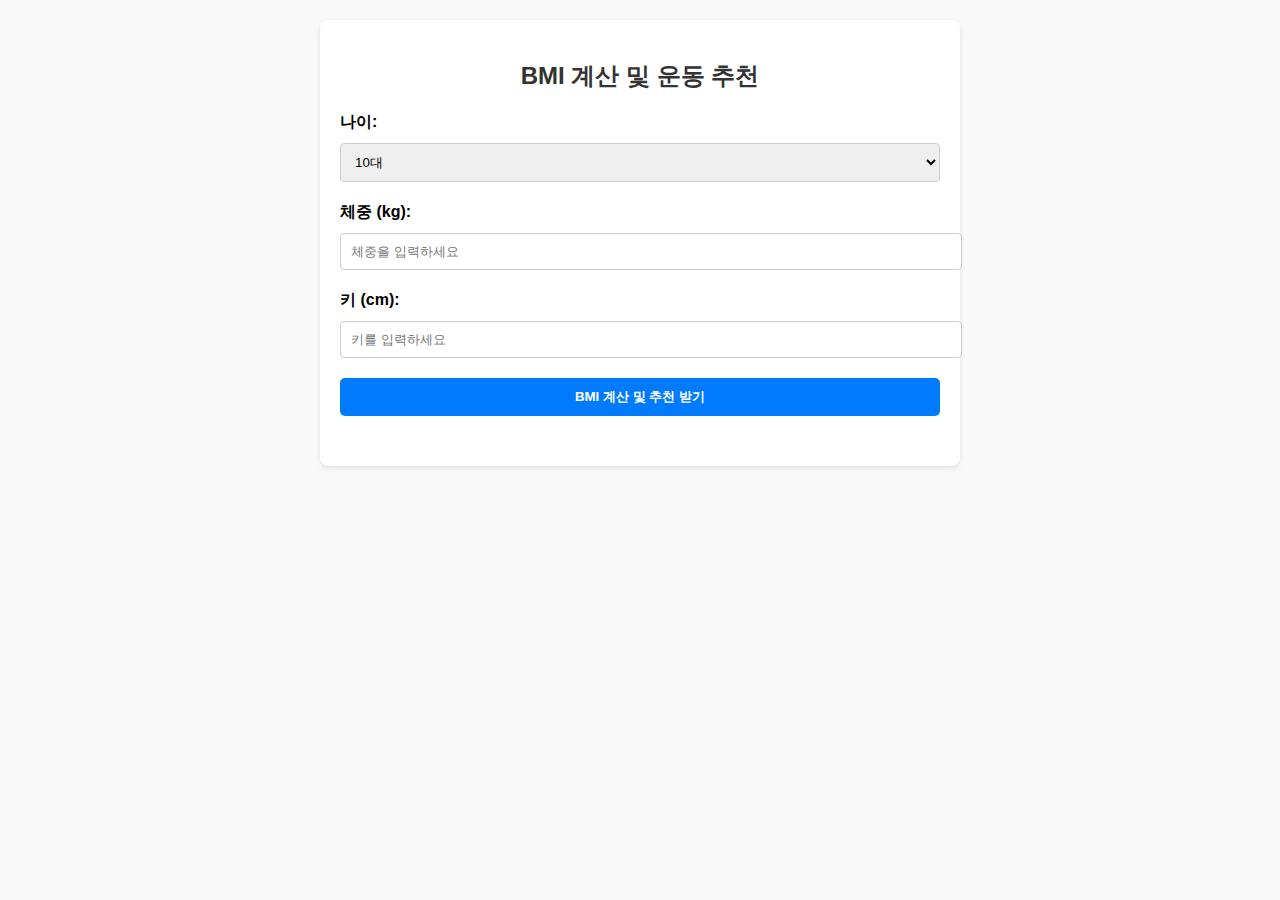
<file: mini1/frontend/resources/recommend.html>
<!DOCTYPE html>
<html lang="ko">
<head>
    <meta charset="UTF-8">
    <meta name="viewport" content="width=device-width, initial-scale=1.0">
    <title>BMI 계산 및 운동 추천</title>
    <link rel="stylesheet" href="css/recommend.css">
    <script src="js/recommend.js"></script>
</head>
<body>
    <div class="container">
        <h2>BMI 계산 및 운동 추천</h2>

        <label for="age">나이:</label>
        <select id="age">
            <option value="10대">10대</option>
            <option value="20대">20대</option>
            <option value="30대">30대</option>
            <option value="40대">40대</option>
            <option value="50대">50대</option>
            <option value="60대">60대</option>
            <option value="70대 이상">70대 이상</option>
        </select>

        <label for="weight">체중 (kg):</label>
        <input type="number" id="weight" placeholder="체중을 입력하세요">

        <label for="height">키 (cm):</label>
        <input type="number" id="height" placeholder="키를 입력하세요">

        <button onclick="calculateBMI()">BMI 계산 및 추천 받기</button>

        <div class="result" id="result">
            <!-- BMI 결과 표시 -->
        </div>

        <div class="exercise" id="exercise">
            <!-- 추천 운동 표시 -->
        </div>
    </div>
</body>
</html>
</file>
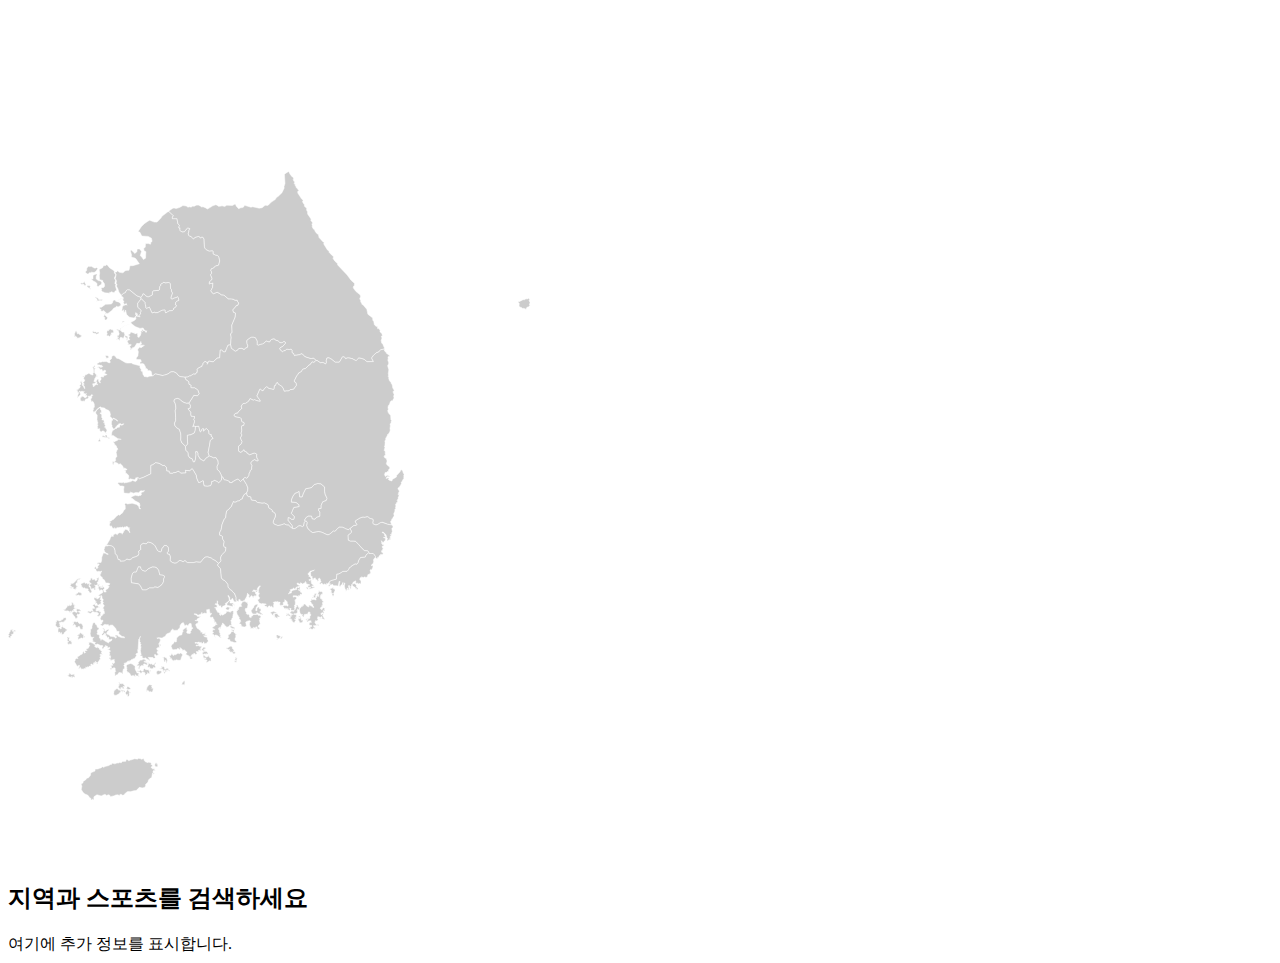
<file: mini1/frontend/resources/test2.html>
<!DOCTYPE html>
<html lang="en">
<head>
    <meta charset="UTF-8">
    <meta name="viewport" content="width=device-width, initial-scale=1.0">
    <title>Document</title>
    <script src="js/script2.js"></script>
   
</head>
<body>
    <?xml version="1.0" encoding="utf-8"?>
    <!-- (c) ammap.com | SVG map of South Korea - High -->
    <div>
        <svg width="610" height="800" xmlns="http://www.w3.org/2000/svg" xmlns:amcharts="http://amcharts.com/ammap" xmlns:xlink="http://www.w3.org/1999/xlink" version="1.1">
            <defs>
                <style type="text/css">
                    .land
                    {
                        fill: #CCCCCC;
                        fill-opacity: 1;
                        stroke:white;
                        stroke-opacity: 1;
                        stroke-width:0.5;
                    }
                    .land:hover{
                        fill: #000;
                    }
                    .SeoulLand{
                        fill: #2524FF;
                    }
                    #info-panel {
                        display: block;
                        color: black;
                        font-size: 16px;
                        background: white;
                      }
                      .data-output {
                        display: block;
                        color: black;
                      }
                      
                </style>
        
                <amcharts:ammap projection="mercator" leftLongitude="125.384458" topLatitude="38.612296" rightLongitude="131.873029" bottomLatitude="33.194027"></amcharts:ammap>
        
                <!-- All areas are listed in the line below. You can use this list in your script. -->
                <!--{id:"KR-11"},{id:"KR-26"},{id:"KR-27"},{id:"KR-28"},{id:"KR-29"},{id:"KR-30"},{id:"KR-31"},{id:"KR-41"},{id:"KR-42"},{id:"KR-43"},{id:"KR-44"},{id:"KR-45"},{id:"KR-46"},{id:"KR-47"},{id:"KR-48"},{id:"KR-49"},{id:"KR-50"}-->
        
            </defs>
            <g>
                <path id="KR-11" title="서울" class="land" d="M132.666,290.394L133.241,290.724L133.241,290.724L137.041,294.54L136.937,296.315L137.487,296.841L137.801,299.933L138.377,300.458L138.927,300.36L141.337,299.11L143.906,304.796L144.43,304.928L146.236,304.206L147.442,304.698L149.828,304.599L153.994,302.298L157.059,302.003L157.059,303.712L157.74,304.928L161.382,302.856L164.369,302.595L166.047,301.018L165.599,300.458L166.02,299.868L166.649,300.032L167.278,299.57L168.562,297.861L168.562,297.268L167.383,296.775L167.776,294.277L168.771,293.289L170.527,292.664L170.971,292.138L170.316,289.735L169.531,288.583L168.376,289.407L165.917,290L164.736,290.756L163.558,290.92L163.19,290.329L163.165,289.144L164.605,284.995L163.504,283.283L163.426,281.438L162.535,280.286L162.429,275.77L161.512,274.683L160.334,274.485L157.713,274.814L155.382,274.288L154.465,275.276L153.208,275.804L152.656,276.331L152.684,277.517L151.583,278.572L151.505,281.57L150.403,282.361L145.268,282.756L144.43,283.81L144.272,286.904L143.645,287.268L140.027,288.879L137.618,287.728L136.229,286.016L134.97,285.687L133.949,288.156L132.796,289.144z"/>
                <path id="KR-26" title="부산" class="land" d="M361.126,544.718l0.044,0.762h3.965l1.338,1.338l0,0l1.002,1.671l-0.167,1.506l-0.898,0.319l-0.603,0.768l-0.367,1.022l0.262,1.663l-0.732,2.332l-0.866,-0.063l-0.104,0.924l-0.89,0.129l0.575,0.544l1.024,-0.352l0.313,1.628l-1.415,3.034l-0.629,-0.032l-0.341,-0.479l-0.603,1.406l0.786,1.372l-0.078,0.479h-0.446l-0.026,1.244l-0.498,0.256l-0.313,-0.448l-0.525,0.735l-0.996,0.127l-0.575,2.203l-0.76,0.159l-0.367,0.543l-1.651,-0.607l-0.604,0.096l-0.681,0.829l-1.651,-1.083l0.105,0.797l-1.624,0.224l-0.235,0.541l0.288,0.862l-0.655,0.67l1.021,0.158l0.523,1.501l-0.13,2.614l-1.179,-0.638h-0.708l-0.287,0.509l-0.918,-0.19l-0.104,-1.021l-0.21,0.638l-1.938,-0.255l0.209,-1.977l-0.707,-0.447l-0.576,0.797l-1.207,0.511l-0.313,0.573l0.235,0.383l-1.625,1.722l-0.21,1.785l-0.813,0.098l0.681,1.433l-0.706,1.146l-0.917,-2.038l-0.184,-1.531l-1.074,0.191l0.916,3.855l-0.34,0.542l-0.603,-0.127l-0.158,-1.467l-0.968,-0.349l-0.289,0.668l0.629,0.16l-0.131,0.828l-1.154,-0.128l0.683,0.924h-0.445l-0.733,0.828l0.104,-1.752l-0.733,-0.382l-0.813,-3.314l0.551,-3.028l-0.577,-0.064l-0.341,1.722l-1.153,0.766l-0.131,-1.18l0.472,-1.594l-0.418,-0.097l-0.682,2.009l-1.258,0.734l-0.027,0.859h-1.648l0.497,-3.793l0.524,-0.733l-1.05,-0.383l-0.97,4.909l-1.493,-0.51h-2.935l-1.493,-1.626l-0.236,0.701l-1.545,0.16l-1.152,1.308l-0.523,-0.064l-0.236,-0.828l0.76,-1.053l0.862,0.159l0.211,-0.637l-1.259,0.191l0.315,-2.32l0,0l0.2,-0.464l2.428,-1.001l4.286,-1.144l0.429,-4.998l2.286,-0.287l3.856,-2.428l4.143,-0.143l1.429,-1.572l0.857,-1.999l0.791,-0.198l0.977,-1.162l3.943,-2.476l1.832,0.316l1.029,-1.339l0.856,-2.714l1.714,-2.571l4.857,-0.571l0.572,-1.857l2.943,-2.706l0,0L361.126,544.718zM346.653,575.535l1.86,1.594l-0.289,1.626l1.939,1.626l-0.499,1.083h-0.891l-0.471,-1.18l-0.629,0.256l-0.498,-0.479l-0.078,-0.795l-1.311,-0.415l-1.808,-1.881l0.025,-0.477l0.813,-0.512L346.653,575.535z"/>
                <path id="KR-27" title="대구" class="land" d="M297.124,513.416L296.346,514.417L295.542,517.999L294.465,518.592L292.05,517.701L292.05,517.701L290.53,518.076L290.53,518.076L287.047,520.567L284.639,520.627L284.639,520.627L283.907,517.206L279.858,512.224L280.17,509.422L282.038,510.044L283.595,511.29L285.774,511.29L286.397,508.799L283.284,505.374L284.529,502.26L285.774,499.458L291.068,498.524L290.757,496.655L287.955,494.476L283.284,494.164L283.595,491.051L284.84,488.248L287.02,485.135L289.2,484.512L291.068,483.266L291.69,488.871L294.182,488.871L295.115,485.758L297.607,480.774L303.522,479.53L306.326,476.416L309.75,475.481L312.863,475.793L316.601,478.907L316.601,483.266L317.224,486.379L319.092,490.427L318.158,492.607L314.733,493.853L313.176,497.277L313.176,500.391L310.685,500.703L310.685,502.572L311.931,504.129L311.931,508.177L308.505,509.422L306.948,511.29L304.146,510.978L303.522,508.177L300.409,508.177L298.23,509.422L296.673,511.913z"/>
                <path id="KR-28" title="인천" class="land" d="M113.224,287.19l2.449,-1.982l1.688,-0.728l0.614,-1.573l1.495,-1.266l2.071,0.192l7.439,6.02l0,0l3.817,1.289l-0.132,1.251l0.576,0.33l0,0l-3.536,4.536l0,0l0.13,4.016l3.301,2.892l0,0l0.027,1.182l-0.709,0.79l-0.024,0.657l0,0l0.262,1.149l-0.943,0.821l0,0l-0.55,0.426l-0.29,1.074l0,0l-0.553,-0.164l-0.131,-0.197l-1.31,-0.229l0.472,-1.807l-0.682,-0.526l-0.262,0.065l0.603,0.493l-0.131,0.756l-0.603,0.36l-0.288,-2.2l-0.315,-0.132l0.052,2.267l0.419,0.23l-0.026,0.493l-1.965,2.266l-3.564,-0.493l-3.668,4.628l-3.197,0.033h-0.131l-1.258,0.098l-0.341,1.083l-0.996,-0.033l0.838,-0.263l0.524,-1.837h2.175l-0.445,0.82h2.83l3.589,-4.497l-1.336,-0.427l-2.698,-2.726l-0.944,-4.271l-0.497,2.3l-1.467,-0.099l0.366,-0.821l-0.497,-0.723l0.681,-0.099l-0.472,-0.394l0.106,-0.559l-0.814,1.282l-0.969,-0.098l-0.236,-0.394l0.367,-1.38l-0.209,-0.888l0.603,-0.033l-0.34,-0.822l0.785,-1.512l2.988,-1.184l1.231,0.394l-0.76,-0.538l-0.158,-1.139l-1.048,0.987l-1.362,0.131l0.053,-1.316l-0.734,-0.394l-0.288,-0.691l0.969,0.099l-0.157,-1.25h-0.577l-0.051,-0.824h-0.525l-0.078,-0.428l0.682,-0.295l0.052,-1.415l-2.62,1.019l-0.158,0.625l-0.393,-0.395l-0.603,0.23l-2.306,2.012l2.201,-2.078l3.904,-1.613l-0.838,-1.054l-0.734,-0.131L113.224,287.19zM87.28,288.803l1.756,0.89l0.078,0.362l0.865,-0.263l0.524,1.546l0.892,0.46l2.96,-0.427l-0.262,1.447l-2.044,-0.427l-1.861,0.625l-0.052,-0.559h-0.341l-1.021,0.954l0.367,-2.105l-1.939,-1.909L87.28,288.803zM106.879,291.962l0.76,0.724l-0.026,0.461l3.564,0.986l0.55,0.921l0.838,0.394l0.42,1.842l-2.253,1.414l-1.39,-0.066l-0.602,-0.591l-0.996,1.249l-2.123,0.954l-1.729,2.235l-4.009,2.924l-1.546,-0.197l-1.31,0.755l-0.053,-0.525l0.577,-0.328l-0.184,-1.117l-0.943,-0.657l-1.231,0.821l0.891,-0.92l-0.472,-0.723l-0.734,0.229v0.789l-0.628,-0.526l-0.235,0.756l-0.524,-0.723l-1.101,-0.099l0.864,-0.624l-0.471,-0.165l0.131,-0.953l-0.551,0.065l-0.654,-0.724l-0.184,-0.689l0.418,-0.69l1.651,-0.033l3.931,-2.794l5.554,-0.263l1.337,-0.954l0.681,-2.697L106.879,291.962zM97.053,306.592l0.105,0.821l0.786,0.263l0.786,1.281l1.102,0.525l-0.079,0.591l-0.629,-0.066l0.577,0.427l-0.708,0.493v0.689l-1.571,0.427l-0.944,-0.919l0.367,-1.248l-0.262,-0.689l-1.179,-0.296l0.813,-1.446l0.078,-0.985L97.053,306.592z"/>
                <path id="KR-29" title="광주" class="land" d="M150.742,562.137L148.806,559.802L146.98,558.934L144.547,558.848L142.114,559.802L140.115,560.846L138.117,562.931L136.639,563.018L134.553,562.321L133.076,560.932L132.468,558.76L130.295,558.673L128.209,563.975L125.863,563.888L124.125,565.973L122.995,570.753L123.43,574.837L130.643,575.879L132.468,578.139L134.38,581.963L138.117,581.963L141.506,579.964L145.329,579.964L146.807,578.922L149.935,579.529L153.324,577.183L154.714,575.358L155.497,573.707L155.584,571.1L156.453,569.274L156.453,567.884L154.367,566.929L151.76,566.667z"/>
                <path id="KR-30" title="대전" class="land" d="M192.048,423.476L192.356,423.646L192.356,423.646L192.841,423.558L193.818,421.286L193.818,421.286L194.428,420.64L194.428,420.64L195.811,420.82L195.487,422.123L195.487,422.123L195.419,422.76L195.419,422.76L195.425,423.018L198.277,420.368L198.277,420.368L200.769,422.859L200.769,422.859L201.007,425.477L201.663,426.219L203.43,426.63L203.113,428.254L203.883,428.463L205.128,430.644L203.883,430.954L202.326,432.512L202.326,432.512L201.391,438.116L201.391,438.116L200.146,444.344L201.312,448.082L201.312,448.082L197.966,450.26L195.788,453.063L192.05,450.883L189.871,447.146L189.871,445.277L189.248,443.721L187.691,443.721L188.002,446.835L187.379,451.816L186.445,453.996L185.2,453.996L184.266,450.883L181.775,449.948L180.218,447.769L179.906,444.344L177.727,442.476L177.416,438.428L179.596,435.937L179.283,427.218L179.283,427.218L181.798,426.639L181.798,426.639L182.709,426.596L186.134,425.039L187.068,422.235L187.396,418.957L187.087,418.922L187.087,418.922L186.859,418.604L190.805,418.188z"/>
                <path id="KR-31" title="울산" class="land" d="M360.327,508.995L362.125,510.462L364.134,510.771L365.103,511.357L365.339,512.182L365.339,512.182L364.915,515.018L364.915,515.018L365.201,515.789L365.931,516.123L365.931,516.123L367.902,516.772L367.902,516.772L369.325,516.531L372.144,514.691L373.257,514.386L373.257,514.386L374.741,514.375L374.741,514.375L379.619,516.104L379.619,516.104L381.377,516.527L381.377,516.527L384.267,516.936L384.961,518.386L384.933,519.764L384.2,519.956L383.808,520.535L384.332,523.677L383.729,524.734L383.678,526.081L383.571,526.433L382.55,526.594L382.575,527.074L383.31,526.689L383.125,528.26L381.921,528.774L381.946,529.062L382.786,528.901L382.917,529.511L381.658,530.118L381.841,530.567L382.786,530.183L383.15,530.823L382.682,530.76L382.13,532.009L381.135,531.593L381.213,531.945L380.218,532.072L380.27,532.585L379.745,533.065L379.327,532.875L379.091,531.399L379.483,530.408L378.854,529.573L378.331,529.511L378.515,528.133L377.701,526.562L375.764,524.444L374.27,523.965L374.27,524.639L375.658,525.12L376.575,526.306L376.497,527.428L377.466,527.684L377.388,528.516L377.807,529.126L377.491,529.573L376.968,529.35L375.947,529.701L375.449,529.255L375.973,529.958L376.941,529.701L377.833,531.272L377.204,531.721L377.073,532.875L376.418,533.098L375.239,534.508L374.558,534.476L374.06,533.355L373.011,532.811L373.693,533.61L373.772,535.819L374.06,536.077L374.924,535.756L374.426,536.749L375.789,536.013L375.371,536.749L375.789,537.613L375.475,537.998L374.453,538.062L374.218,538.829L374.609,539.981L375.317,539.981L375.344,540.558L374.847,540.718L374.558,542.126L373.744,542.478L373.534,543.47L373.641,544.206L374.609,544.493L375.317,545.965L373.824,546.828L373.272,546.284L372.645,546.348L372.147,547.468L371.544,547.437L371.44,548.108L370.941,548.331L370.628,549.419L369.553,549.482L369.29,550.664L368.139,550.537L367.851,549.739L367.307,549.994L367.476,548.487L366.473,546.817L366.473,546.817L365.135,545.479L361.17,545.479L361.126,544.718L361.126,544.718L359.586,542.837L359.586,542.837L356.504,542.629L356.504,542.629L354.279,540.747L350.855,536.773L350.855,536.773L347.603,533.426L345.207,533.218L345.207,533.218L342.469,533.218L340.242,532.171L339.901,527.356L342.126,525.471L342.126,525.471L343.324,524.424L343.324,522.959L341.858,520.538L341.858,520.538L345.771,517.456L345.771,517.456L347.428,517.281L347.428,517.281L348.1,517.412L348.755,516.549L347.404,514.074L347.182,513.014L347.775,512.521L351.921,509.947L355.028,508.929L356.651,509.228L359.236,508.572z"/>
                <path id="KR-41" title="경기" class="land" d="M79.105,265.799l-1.729,-1.485l-0.079,-0.595l0.838,-0.495l0.682,-1.156l-0.158,-1.188l0.368,-1.089l1.571,-1.486l0.839,0.296l1.808,-0.296l3.039,1.75h1.546l0.839,-0.661l1.074,1.188l-1.703,2.774l-1.965,1.188l-2.62,-0.33l-0.787,0.528l-1.441,0.066l-1.047,1.419L79.105,265.799zM89.69,323.951l-0.366,0.525l-0.341,-0.263l-0.209,0.426l-1.389,-0.885l-0.446,0.197l-1.518,-0.492l-0.08,-0.59l-0.812,0.165l0.209,0.753l-0.472,0.328l1.257,1.213l0.105,-0.426l0.498,0.492l0.891,-0.131l0.21,0.786l0.184,-0.426l0.418,0.033l0.419,0.557l2.07,-0.524l0.734,-1.212l-0.839,-0.525H89.69zM81.935,280.175l-0.052,-0.988l0.498,-0.89l-0.263,-0.495l-1.52,0.066l-0.68,-0.396L79,277.704l-0.079,0.593l1.389,1.482l1.861,1.021l0.551,0.758l0.34,-0.56l-0.471,-0.495L81.935,280.175zM70.485,325.852l-0.237,-0.557l-0.917,0.624l-0.079,-1.345l-0.393,-0.033l-0.289,-1.475l-0.603,-0.425l-0.498,0.262l0.183,0.459l-1.179,2.491l0.079,2.163l-0.603,0.884l1.257,-0.196l-0.209,-0.458l0.393,-0.329l0.394,1.278l1.152,-0.36l0.132,0.721l-0.655,0.328l0.367,0.393l1.755,-0.327l0.603,0.229l0.131,-0.524l0.892,0.098l0.052,-0.557l1.546,-1.31l-0.289,-0.295L70.485,325.852zM76.616,273.749l-0.366,-0.132l-1.258,1.517l-1.047,-0.363l-1.337,0.396l0.104,0.494l1.179,0.726l1.153,-0.495l0.942,0.693l-0.078,0.791l0.472,-0.198l1.388,0.527l-0.288,-0.758l0.576,-0.692l-1.075,-1.055L76.616,273.749zM159.53,204.022l-5.561,4.256l-1.001,1.827l-3.889,3.976h-2.802l-4.671,-1.869l-2.491,1.557l-2.802,1.869l-2.802,2.802l-3.425,4.982l1.868,0.934l1.869,3.737l6.295,0.289l3.358,1.89l0.623,3.114l-1.246,0.934l-0.312,1.869l-2.179,-0.623h-2.802l-0.312,3.736l-1.557,0.935l0.312,2.491l1.867,0.934l-0.311,6.54l-2.18,1.246l-1.557,-2.491l-1.557,-1.245l1.245,-4.36l-1.954,-2.464l-2.398,0.072l-0.318,2.703l-1.868,1.869l-3.467,-3.335l-0.74,0.107l-0.274,0.837l1.169,4.054l-0.485,1.865l3.486,0.83l1.246,0.934l3.425,4.983l-6.54,1.868h-2.829l-0.959,4.536l-2.997,0.176l-1.116,0.526l-1.952,1.933l-3.555,-0.528l-2.017,-1.604l-0.603,1.171l-1.074,0.099l-0.681,0.693l1.1,1.749l-0.865,4.223l1.074,1.781l0.079,1.484l-0.577,1.615l1.153,0.527l-0.052,1.253l-0.708,0.461l1.677,3.031l0.969,3.294l2.362,3.095l0,0l2.449,-1.982l1.688,-0.728l0.614,-1.573l1.495,-1.266l2.071,0.192l7.439,6.02l0,0l3.816,1.29l0,0l1.152,-0.988l1.021,-2.469l1.259,0.329l1.389,1.711l2.41,1.152l3.617,-1.612l0.628,-0.363l0.158,-3.095l0.837,-1.054l5.136,-0.395l1.102,-0.791l0.077,-2.998l1.101,-1.056l-0.028,-1.186l0.552,-0.527l1.257,-0.527l0.917,-0.989l2.331,0.527l2.621,-0.33l1.178,0.198l0.917,1.087l0.106,4.516l0.891,1.152l0.078,1.845l1.102,1.712l-1.441,4.148l0.025,1.185l0.368,0.592l1.179,-0.164l1.18,-0.757l2.46,-0.593l1.154,-0.823l0.785,1.152l0.655,2.403l-0.444,0.526l-1.756,0.625l-0.995,0.988l-0.394,2.498l1.179,0.493v0.593l-1.284,1.709l-0.629,0.461l-0.629,-0.164l-0.421,0.591l0.449,0.559l-1.678,1.577l-2.987,0.262l-3.642,2.071l-0.682,-1.216v-1.708l-3.064,0.295l-4.167,2.301l-2.385,0.099l-1.207,-0.492l-1.806,0.722l-0.524,-0.131l-2.569,-5.686l-2.41,1.25l-0.55,0.098l-0.576,-0.526l-0.314,-3.091l-0.55,-0.526l0.104,-1.775l-3.799,-3.816l0,0l-3.536,4.536l0,0l0.13,4.015l3.301,2.893l0,0l0.027,1.182l-0.709,0.79l-0.024,0.657l0,0l0.262,1.149l-0.943,0.821l0,0l-0.55,0.426l-0.29,1.074l0,0h0.81l0.418,0.591l-3.956,-0.755l-0.891,1.051l0.813,0.623l-0.393,1.511l-1.965,1.642l-0.76,-0.066l-0.471,0.689l-1.495,0.361l-0.261,0.951l0.524,0.131l0.027,0.427l-7.468,2.559l-2.934,2.231l-0.917,-0.263l0.472,0.983l-1.284,1.378l-0.577,-0.033l-0.027,-0.657l-2.279,-0.688l2.122,2.197l0.314,1.475l0.446,0.361l-0.342,2.065l-0.471,0.426l-1.101,-0.032l-0.236,0.721l0.105,0.655l1.101,0.065l0.236,0.753h-1.206l0.288,0.853l-0.603,0.163l-0.471,0.917l0.393,0.263l0.55,-0.885l0.707,-0.065l1.022,1.572l0.708,-0.752l-0.209,-0.624l0.628,-1.343l0.708,-0.655l0.864,0.688l0.576,-0.065l0.498,0.852l0.368,-0.491l0.707,0.557l-0.209,-1.245l0.995,-2.064l0.262,1.638l1.992,1.245l-0.498,0.688l-0.026,1.016l0.576,0.622l0.367,-0.852l-0.184,-0.721l0.603,-0.753l-0.341,-1.638l-2.621,-1.343l-0.236,-1.441l-0.524,-0.427l0.131,-0.82l-0.942,-0.458l-1.258,0.065l-0.969,-1.344l-1.153,-0.656l1.101,-1.147l-0.078,-0.656l3.196,-2.23l6.472,-2.231l0.996,-0.066l3.511,2.789l4.848,1.804l3.092,-0.394l1.153,2.099l1.047,0.427l0.55,0.754l1.258,-0.426l-0.864,0.819l-0.131,0.95l-1.573,-2l-0.471,0.361l-1.441,-0.853l0.157,-0.918l-0.891,0.328l-0.34,0.787l0.76,0.557l0.183,0.722l-1.101,-0.557l-0.812,0.458l0.733,1.737l-0.917,0.853l0.655,0.196l-0.707,0.196l0.314,0.492l-1.834,2.653l-0.34,-0.589l-0.97,-0.295l0.577,-0.688l-0.473,-0.655l-0.131,-2.36l-2.646,0.853l-0.341,-1.082l-0.891,0.131l-2.673,-0.884l-0.891,1.114l0.158,0.721l-1.704,0.36l0.393,1.737l0.524,-0.197l0.394,0.787l-0.917,0.786l-0.026,0.951l0.969,1.539l-1.414,0.033l-1.153,1.474l1.179,2.587l-1.074,0.95l0.995,-0.033l0.499,-0.59l0.262,0.394l1.284,-0.394l0.105,0.655l0.786,-0.164l-1.337,1.833l-0.891,0.295l0.315,0.393l0.576,-0.164l0.393,0.589l0.341,1.243l-0.524,0.523l0.838,0.786l0.394,-1.604l0.89,-0.261l0.473,-0.916l0.55,-0.033l0.079,0.327l1.363,-1.014l2.069,-3.405l2.542,0.229l0.367,-0.59l0.446,0.033l0.577,-1.572l-0.027,1.212l0.682,0.196l-0.21,0.721l0.498,0.262l-2.149,1.309l4.665,0.066l0.052,0.36l-2.123,0.229l0.944,0.556l-0.026,0.459l-0.813,-0.36l-0.34,0.818l-1.021,0.491l-1.049,-0.72l-2.017,1.93l-0.184,0.916l0.708,1.8l-0.473,4.349l-0.366,0.459l-0.236,0.032l-0.944,1.438l-0.026,0.817l0.367,0.785l3.485,-0.033l0.812,0.36l0.288,2.09l-0.497,-0.196l-0.839,0.622l0.052,0.816l0.55,0.523l1.808,-0.197l1.545,0.491l1.494,2.581l0.288,1.012l-0.655,-0.359l0.498,0.915l1.912,0.783l0.446,1.861l1.939,-0.327l1.415,0.914l0.864,4.55l0,0l0.986,-0.056l0.827,-1.208l1.638,-0.809l7.535,1.758l0.832,-0.612l0.938,0.005l3.158,-1.162l3.004,-2.065l2.578,-0.084l2.982,1.423l1.335,1.794l1.945,1.582l5.085,0.697l0,0l2.758,-0.231l0,0l1.517,-0.909l0,0l1.557,-0.35l0,0l0.699,-0.44l0,0l1.701,-1.235l2.206,0.136l0.905,-1.351l0.886,-0.394l0.165,-2.104l-0.302,-1.083l0,0l1.99,-1.591l0,0l3.087,-1.411l-0.179,-0.447l0.927,-1.142l0.05,-1.035l2.334,-2.564l0.801,1.188l1.479,-0.022l-0.272,2.065l1.596,-3.218l4.293,0.78l4.048,-3.736l2.49,-0.312l0.624,-7.784h1.557l1.557,1.868h1.869l2.656,-6.632l2.643,-0.582l0,0l0.616,-7.42l-0.623,-3.425l1.557,-1.246l-0.312,-7.473l3.426,-8.095l0.311,-4.048l-1.949,-0.709l-0.785,-2.376l2.766,-3.131l0.365,-0.892l2.06,-0.701l0.793,-2.179l-1.269,-1.545l-0.38,-1.35l-2.239,0.167l-0.851,-0.786l-2.28,-0.624l-3.58,-0.12l-4.298,-3.687l-2.684,-0.324l-1.813,-1.454l-2.292,-1.02l-3.631,1.398l-1.281,-0.91l-1.354,-1.928l1.745,-3.505l0.31,-4.379l-1.552,0.552l-0.746,-0.138l-0.657,0.635l-0.627,-0.148l0.12,-2.019l2.152,-1.85l0.541,-1.222l-1.318,-3.498l0.007,-0.914l0.816,-1.042l-0.199,-1.746l-0.647,-1.196l0.588,-1.521l2.257,-0.75l1.795,-2.061l2.613,-0.569l0.691,-0.5l0.998,-3.959l-0.816,-4.026l-1.441,-1.586l-2.009,-0.386l-2.187,-1.031l-0.083,-2.696l-0.879,-0.602l-3.212,0.341l-3.088,-1.525l-1.252,-1.59l-0.301,-1.426l-0.402,-7.5l-1.421,-1.968l-0.733,-0.092l-1.22,1.135l-0.696,-0.958l-1.393,-0.589l-1.483,0.195l-2.364,0.81l-1.213,1.404l-0.521,-0.286l-1.913,-2.173l-1.355,-0.213l-1.19,-1.191l-0.311,-1.967l0.543,-1.122l0.25,-2.223l1.09,-0.918l-1.967,-0.876l-0.566,0.04l-1.407,1.304l-1.681,2.392l-2.431,0.162l-1.64,-0.829l-0.508,-0.936l0.115,-2.247l-0.992,0.31l-0.179,-1.074l0.623,-1.868l-1.558,-1.246l-0.934,-5.294h-4.67v-1.868l1.246,-0.935l-4.728,-4.408L159.53,204.022zM93.831,274.209l-1.074,-0.791l0.026,-0.495l-2.489,-0.363l-2.097,-1.649l-0.026,-2.309l1.022,-2.079l-0.917,-0.561l-3.223,1.32l-0.079,3.399l-0.236,0.396l-1.022,-0.231l-0.262,0.396l1.861,1.714l2.725,1.45l1.022,1.451l-0.263,2.078l1.257,0.625l-0.183,0.429h0.734l-0.21,-0.758l3.04,-1.978L93.831,274.209zM107.377,277.803l0.21,-0.561l0.759,-0.197l-0.026,-0.461l-1.127,-0.462l-0.34,-0.89l0.786,-3.166l-0.864,-0.759l-0.289,-0.956l0.131,-1.221l0.97,-1.419l0.131,-1.088l-1.363,-1.683l0.158,-1.023l-0.498,-1.254l-4.506,-2.939l-2.149,-2.774l-0.995,-0.231l-0.577,0.792l-2.358,0.166l-0.838,2.014l-3.485,1.882l0.603,3.434l-0.42,2.672l0.341,3.958l2.987,0.792l0.393,0.56l-0.235,0.792l1.362,1.318l0.446,1.912l-0.158,1.483l-0.707,0.89l-3.17,0.593l0.813,0.527l0.34,1.548l-0.708,0.461l0.131,0.33l0.418,-0.066l1.258,1.185l1.258,0.198l0.34,0.626l5.345,0.362l0.027,-1.021l0.891,0.428l0.577,-0.922l2.2,0.988l0.943,-0.066l0.812,-1.647l1.364,-0.395l0.052,-0.56L107.377,277.803zM104.311,321.591l-0.917,0.131l-0.602,-0.754l-1.546,0.558l-0.393,-0.131l-0.341,0.59l0.157,0.689l-1.545,-0.131l-0.158,1.246l-0.551,0.263l0.446,0.294l0.367,1.672l-0.498,0.164l0.158,1.705l1.885,-0.033l0.315,0.393l-0.262,0.524l0.629,-0.065l0.445,-0.721l0.892,-0.393l-0.262,-0.853l1.519,-0.098v-0.492l-0.524,0.131l0.027,-0.525l-0.656,-0.426l0.734,-0.295l0.524,0.262l-0.209,-0.754l0.995,0.722l0.419,-0.426l0.262,-1.541l-0.472,-0.886L104.311,321.591z"/>
                <path id="KR-42" title="강원" class="land" d="M280.677,163.387L282.091,166.192L284.24,168.929L284.816,168.762L285.602,170.497L285.576,171.231L285.052,171.765L285.733,172.565L285.655,173.099L286.808,174.1L286.23,175.401L286.598,176.201L287.383,176.401L287.227,177.868L288.222,178.635L288.039,179.468L288.721,179.835L290.922,182.734L290.476,183.301L290.319,183L289.795,183.234L289.743,184.933L293.515,190.727L295.245,192.524L294.616,192.957L294.878,194.621L296.476,196.85L296.449,198.314L298.756,200.309L298.519,202.005L299.516,203.866L299.593,205.926L303,210.91L303.578,211.109L302.843,211.507L302.764,212.238L304.782,214.96L303.865,215.956L304.363,217.814L304.205,218.744L304.782,220.004L305.699,221.298L306.38,221.563L307.35,223.687L308.765,225.41L310.362,226.571L311.071,229.587L315.104,233.895L316.205,233.994L315.708,235.881L319.454,242.039L321.134,243.229L321.054,244.288L324.327,247.629L325.142,248.026L325.534,248.886L325.063,250.506L326.923,253.15L329.438,255.529L329.674,256.983L339.158,266.987L342.854,272.001L346.6,275.43L346.313,277.902L345.762,278.066L345.238,279.121L345.396,280.077L347.779,283.305L352.261,286.993L352.627,288.803L351.685,290.746L352.941,292.982L352.627,293.673L354.015,295.646L353.622,295.909L355.379,297.291L358.783,301.203L359.885,306.23L364.708,309.975L364.784,312.207L365.701,313.356L366.409,316.834L368.242,318.442L369.265,318.344L369.737,320.869L370.366,320.607L371.389,320.934L371.334,321.591L372.2,322.017L371.938,323.819L374.059,325.755L374.112,326.803L374.741,327.229L373.273,328.343L373.981,330.112L373.142,332.503L373.692,335.09L374.898,336.302L375.841,338.757L376.418,339.019L376.104,340.196L376.916,341.031L376.916,341.031L372.648,341.745L372.648,341.745L370.781,343.924L368.289,344.859L365.487,347.35L365.487,347.35L363.931,349.53L363.931,350.775L363.931,350.775L365.487,353.578L358.966,353.739L358.966,353.739L356.313,351.472L353.368,350.443L350.762,350.046L348.22,352.556L347.214,352.364L344.148,350.619L340.807,349.946L339.643,349.919L337.467,350.661L336.79,349.34L335.071,348.658L335.071,348.658L334.145,349.251L332.17,352.955L332.17,352.955L331.235,354.2L327.188,354.2L323.763,351.397L320.96,349.841L318.945,350.024L318.299,352.335L318.403,354.731L318.042,355.484L317.293,355.847L315.838,354.895L314.232,354.477L312.318,354.731L309.242,352.64L308.075,352.4L308.075,352.4L306.341,351.052L306.341,351.052L305.702,350.265L305.702,350.265L303.572,350.525L303.572,350.525L302.218,350.476L298.268,349.202L298.268,349.202L296.656,348.491L294.688,346.294L293.027,345.772L292.684,346.205L292.684,346.205L291.748,346.627L291.748,346.627L288.459,347.205L287.644,346.957L287.331,347.55L286.577,347.674L285.761,346.278L285.761,346.278L285.582,345.456L285.582,345.456L284.434,344.92L284.434,344.92L283.968,344.637L283.968,344.637L283.98,342.689L283.98,342.689L284.073,342.021L284.073,342.021L283.111,341.213L281.657,341.539L279.244,341.352L279.244,341.352L278.379,341.399L277.191,342.651L277.191,342.651L275.733,342.791L275.229,343.309L275.229,343.309L274.537,343.777L272.227,342.013L272.227,342.013L271.567,340.32L273.082,339.058L273.082,339.058L274.824,338.3L274.824,338.3L277.173,335.577L277.278,334.214L276.7,333.692L275.725,333.687L274.363,334.518L274.363,334.518L273.314,334.782L273.314,334.782L271.605,334.552L270.135,332.821L268.015,332.388L266.037,330.882L263.586,331.47L262.471,332.402L261.8,333.913L261.125,334.008L258.156,333.005L256.57,334.777L254.488,336.079L254.488,336.079L252.359,336.446L252.359,336.446L250.321,337.265L250.321,337.265L249.422,336.937L249.422,336.937L249.085,336.463L249.149,333.096L249.149,333.096L247.375,329.797L247.375,329.797L245.334,329.28L245.334,329.28L243.119,329.355L241.624,330.297L241.624,330.297L239.252,331.979L238.787,332.978L239.063,335.671L239.78,337.658L239.359,339.456L237.32,340.248L236.881,341.191L236.212,341.553L233.889,340.402L230.861,340.496L229.415,342.368L227.236,343.302L223.188,340.188L222.571,336.71L222.571,336.71L223.188,329.29L222.565,325.865L224.122,324.619L223.811,317.146L227.236,309.051L227.547,305.003L225.599,304.294L224.814,301.917L227.58,298.787L227.944,297.895L230.004,297.194L230.797,295.015L229.528,293.47L229.148,292.12L226.909,292.287L226.059,291.5L223.779,290.877L220.199,290.757L215.9,287.071L213.217,286.747L211.404,285.293L209.112,284.273L205.481,285.671L204.2,284.761L202.847,282.833L204.591,279.328L204.901,274.949L203.349,275.501L202.603,275.363L201.946,275.998L201.319,275.85L201.438,273.831L203.591,271.981L204.131,270.759L202.813,267.261L202.82,266.348L203.637,265.305L203.438,263.559L202.791,262.363L203.379,260.841L205.636,260.091L207.431,258.03L210.043,257.461L210.735,256.96L211.732,253.001L210.917,248.976L209.476,247.389L207.467,247.003L205.28,245.972L205.197,243.276L204.317,242.674L201.105,243.016L198.017,241.491L196.765,239.9L196.464,238.474L196.062,230.974L194.641,229.006L193.907,228.914L192.687,230.049L191.991,229.091L190.599,228.501L189.116,228.697L186.751,229.507L185.538,230.911L185.018,230.625L183.104,228.452L181.749,228.239L180.559,227.048L180.248,225.082L180.792,223.96L181.042,221.737L182.132,220.819L180.165,219.942L179.599,219.982L178.192,221.286L176.511,223.677L174.081,223.839L172.44,223.01L171.933,222.074L172.047,219.828L171.056,220.137L170.877,219.063L171.5,217.195L169.942,215.949L169.008,210.655L164.338,210.655L164.338,208.788L165.583,207.853L160.855,203.445L160.855,203.445L161.847,202.275L164.889,200.2L165.995,199.968L168.247,200.58L171.946,199.3L174.924,197.526L178.333,198.05L179.931,199.241L181.429,198.835L183.117,199.125L184.252,198.184L186.337,198.188L188.218,197.17L190.254,197.063L192.221,197.887L193.466,198.955L195.036,198.802L197.25,199.639L199.466,201.052L204.761,197.851L207.688,196.827L209.128,197.137L210.286,198.259L211.791,198.354L214.063,197.851L216.721,198.52L218.674,197.208L224.45,197.499L226.985,196.106L227.6,196.463L228.314,198.253L230.642,200.696L232.77,199.78L234.562,199.589L235.379,199.133L236.67,197.354L242.949,199.191L244.726,198.755L251.161,200.193L254.118,199.734L257.092,197.3L259.722,197.403L260.425,197.025L263.346,194.067L267.203,191.624L268.49,189.518L270.25,188.37L274.009,184.685L276.168,180.092L275.941,178.648L276.981,175.509L276.455,166.447L277.016,165.705z"/>
                <path id="KR-43" title="충북" class="land" d="M213.845,469.246L212.913,466.451L211.355,463.338L209.176,461.47L208.864,458.667L208.864,458.667L210.11,455.865L209.799,452.751L207.93,449.638L207.93,449.638L205.137,449.903L204.108,449.057L201.186,447.984L200.146,444.344L201.391,438.116L201.391,438.116L202.326,432.512L202.326,432.512L203.882,430.954L205.128,430.644L203.882,428.463L203.113,428.254L203.429,426.63L201.663,426.219L201.007,425.477L200.769,422.859L200.769,422.859L198.277,420.368L198.277,420.368L195.425,423.018L195.419,422.76L195.419,422.76L195.487,422.123L195.487,422.123L195.81,420.82L194.428,420.64L194.428,420.64L193.818,421.286L193.818,421.286L192.841,423.558L192.356,423.646L192.356,423.646L192.048,423.476L192.048,423.476L190.805,418.188L186.859,418.604L186.472,418.063L185.765,417.918L185.367,418.243L185.367,418.243L184.789,419.024L184.789,419.024L186.651,412.939L185.572,411.799L186.398,409.98L186.491,408.524L183.159,408.329L182.709,406.979L182.709,406.979L182.709,404.176L179.906,400.751L182.086,400.128L182.397,397.326L182.397,397.326L180.84,395.146L185.823,387.362L189.559,387.673L191.116,385.805L189.87,382.069L186.757,379.889L183.882,379.889L183.882,379.889L182.805,379.411L182.966,377.421L182.966,377.421L182.904,377.001L182.377,376.935L182.377,376.935L180.897,376.228L180.897,376.228L180.667,373.574L177.836,371.66L176.929,369.245L179.688,369.014L179.688,369.014L181.204,368.105L181.204,368.105L182.761,367.755L182.761,367.755L183.46,367.315L183.46,367.315L185.161,366.08L187.367,366.216L188.271,364.865L189.157,364.471L189.323,362.368L189.021,361.285L189.021,361.285L191.011,359.693L191.011,359.693L194.098,358.282L193.919,357.836L194.846,356.694L194.896,355.659L197.23,353.095L198.031,354.283L199.511,354.262L199.239,356.327L200.834,353.108L205.128,353.889L209.176,350.153L211.667,349.841L212.29,342.057L213.847,342.057L215.403,343.924L217.272,343.924L219.928,337.293L222.571,336.71L223.188,340.188L227.236,343.302L229.415,342.368L230.86,340.497L233.889,340.403L235.805,341.483L236.881,341.191L237.32,340.249L239.358,339.456L239.78,337.658L239.062,335.671L238.787,332.978L239.252,331.979L241.624,330.297L241.624,330.297L243.119,329.355L245.334,329.28L245.334,329.28L247.375,329.797L247.375,329.797L249.149,333.096L249.149,333.096L249.086,336.463L249.422,336.937L249.422,336.937L250.321,337.265L250.321,337.265L252.359,336.446L252.359,336.446L254.488,336.079L254.488,336.079L256.57,334.777L258.156,333.005L261.124,334.009L261.8,333.914L262.47,332.402L263.586,331.47L266.037,330.882L268.015,332.388L270.135,332.821L271.605,334.552L273.314,334.782L273.314,334.782L274.363,334.518L274.363,334.518L275.725,333.687L276.7,333.692L277.278,334.214L277.173,335.577L274.824,338.3L274.824,338.3L273.082,339.058L273.082,339.058L271.567,340.32L272.227,342.013L272.227,342.013L274.537,343.777L275.229,343.309L275.229,343.309L275.733,342.791L277.191,342.651L277.191,342.651L278.379,341.399L279.244,341.352L279.244,341.352L281.657,341.539L283.11,341.213L284.073,342.021L284.073,342.021L283.98,342.689L283.98,342.689L283.968,344.637L283.968,344.637L284.434,344.92L284.434,344.92L285.582,345.456L285.582,345.456L285.761,346.278L285.761,346.278L286.576,347.674L287.33,347.551L287.643,346.957L288.459,347.205L291.748,346.627L291.748,346.627L292.684,346.205L292.684,346.205L293.027,345.772L294.688,346.294L296.655,348.491L298.268,349.202L298.268,349.202L302.218,350.476L303.572,350.525L303.572,350.525L305.702,350.265L305.702,350.265L306.341,351.052L306.341,351.052L308.075,352.4L306.804,353.68L306.804,353.68L305.876,354.554L305.41,354.324L305.41,354.324L304.483,353.998L304.483,353.998L303.735,354.308L303.735,354.308L302.292,356.445L301.463,356.915L301.463,356.915L300.847,357.195L300.847,357.195L297.564,360.438L294.767,361.245L294.767,361.245L293.983,362.485L293.983,362.485L293.519,363.482L290.444,365.227L290.354,366.107L288.872,367.577L287.293,370.884L287.293,370.884L286.461,372.446L286.461,372.446L286.409,373.777L287.721,374.385L287.721,374.385L288.252,375.198L288.252,375.198L288.514,377.292L285.676,381.182L285.676,381.182L284.249,381.479L284.249,381.479L282.143,381.63L282.143,381.63L281.689,381.96L281.689,381.96L280.766,382.988L278.331,382.937L278.331,382.937L276.689,383.371L276.143,383.117L276.143,383.117L275.109,380.325L273.655,378.204L270.424,376.36L269.245,374.392L269.245,374.392L268.164,375.666L267.888,376.682L267.888,376.682L267.58,377.433L266.452,377.776L266.21,380.36L266.21,380.36L266.007,381.003L266.007,381.003L265.642,381.568L260.447,380.274L259.95,379.833L259.95,379.833L259.53,379.204L259.53,379.204L258.468,378.828L257.859,379.453L257.859,379.453L256.477,380.6L256.477,380.6L255.329,382.538L255.329,382.538L253.954,382.727L253.954,382.727L252.319,380.983L251.813,381.287L249.109,387.615L249.109,387.615L248.954,387.962L248.954,387.962L252.188,392.404L252.341,393.197L251.153,393.302L247.75,392.289L247.75,392.289L246.572,391.625L245.367,392.209L245.367,392.209L243.181,391.195L243.181,391.195L242.059,390.583L242.059,390.583L240.893,392.917L239.191,394.307L237.591,395.349L235.591,395.474L235.591,395.474L234.948,395.727L234.948,395.727L233.268,398.097L233.75,400.315L233.75,400.315L233.304,401.013L233.304,401.013L231.101,402.917L231.101,402.917L230.523,403.646L230.523,403.646L229.581,405.15L228.769,405.195L228.769,405.195L227.209,405.546L227.209,405.546L226.391,406.546L226.222,407.45L226.949,408.545L232.303,409.675L233.518,410.893L233.376,411.821L233.376,411.821L233.762,413.376L234.34,413.786L234.34,413.786L235.977,414.465L236.343,415.146L235.921,416.848L235.921,416.848L235.797,417.407L235.797,417.407L233.91,417.739L233.91,417.739L233.48,419.072L233.48,419.072L233.774,422.663L233.103,425.348L233.696,426.525L233.697,427.818L232.417,429.83L233.73,433.077L233.73,433.077L234.224,433.383L234.224,433.383L233.225,435.941L230.57,438.244L230.57,438.244L230.5,442.521L230.869,443.304L232.65,444.295L232.65,444.295L234.492,443.225L235.65,441.723L236.057,441.741L236.52,443.183L238.756,443.977L239.014,444.658L239.014,444.658L239.106,445.157L239.106,445.157L240.086,445.479L240.086,445.479L240.86,446.227L240.86,446.227L241.195,446.721L242.033,446.623L242.033,446.623L244.016,445.787L244.016,445.787L246.244,445L248.26,445.695L248.26,445.695L248.879,446.763L248.879,446.763L248.523,447.827L249.029,449.926L249.029,449.926L249.599,451.23L250.287,451.795L250.287,451.795L250.196,452.589L249.044,453.141L246.578,451.666L244.175,453.09L243.518,453.946L242.995,454.826L243.076,456.012L244.169,457.779L243.659,459.187L243.759,461.344L242.007,462.804L242.189,463.722L241.197,465.4L240.971,467.434L239.134,470.026L238.384,470.357L237.505,469.692L236.265,469.93L232.449,473.563L230.453,471.346L229.56,471.286L229.56,471.286L228.19,471.735L228.19,471.735L225.466,473.348L225.466,473.348L224.581,473.682L224.581,473.682L224.222,474.583L224.222,474.583L221.625,474.587L221.471,473.671L221.471,473.671L219.771,472.63L219.771,472.63L218.6,472.34L218.6,472.34L216.343,471.783L216.343,471.783L215.681,471.219L215.681,471.219L214.63,468.952z"/>
                <path id="KR-44" title="충남" class="land" d="M92.285,433.004l-0.106,0.906l-1.309,-0.615l-0.472,0.68l-0.235,-1.393l1.073,-0.745l0.026,-1.328l0,0h0.656l0.209,1.685l0.943,0.713L92.285,433.004zM99.542,428.241l-0.733,0.778l1.153,0.583l1.572,0.161l-0.157,0.939l-1.415,-0.129l-0.184,-0.615l-1.651,-0.454l-1.624,0.032l-0.394,-0.583l-1.205,0.421l-0.655,-0.26l-0.026,-1.068l0.734,-0.551l1.44,0.486l1.075,0.906l-0.524,-1.425l0.943,-0.454l0,0l1.022,0.098l0.158,1.037L99.542,428.241zM93.804,411.571l0.262,0.326l1.153,-0.034l0.812,0.941l0.21,1.104l-0.524,0.355l-0.026,0.553l1.1,-0.325l-0.156,1.818l0.863,1.427l-0.995,1.427l0.786,0.195l0.708,1.427l0.864,0.13l-0.209,0.973l0.472,1.167l-1.285,1.005l0.576,1.361l-0.838,0.13l0.209,-0.455l-0.34,-0.452l-0.498,0.291l-0.158,-1.167h-1.206l0.367,-0.745l-1.913,-0.033l-0.052,0.584l-0.917,0.519l-0.498,-0.615l-0.419,0.065l-0.131,-1.006l-0.682,0.032l0.551,-1.881l-1.992,0.194l-0.445,-0.583l0.235,-0.649l-0.366,-0.973l0.759,-1.719l-1.363,0.389l0.105,-0.486l0.681,-0.292l0.288,-2.108l-0.052,-0.65l-0.603,-0.291l0.288,-0.909l-0.524,-0.195l0.315,-5.194l-1.441,-1.852l-0.209,-1.526l0.891,-0.846l0.053,-0.812l2.777,-2.112l0,0l0.42,-0.163l0.917,0.78l-0.052,1.138l0.787,0.617l-0.184,0.747l0.419,0.099l-0.053,1.136l-1.362,0.455l-0.156,0.521l1.467,0.682l0.34,1.754l-0.236,1.494l1.021,1.363l-0.104,0.584L93.804,411.571zM100.564,349.877l-2.804,0.294l0.289,-0.981l-0.603,-1.079l0.262,-0.72l0,0l2.358,0.393l0.524,0.817L100.564,349.877zM105.071,347.327l2.018,0.719l0,0l1.546,2.256l2.201,0.36l6.787,4.051l1.599,0.392l4.742,-0.163l0.367,0.785l7.494,2.024l0.288,0.425l-0.367,0.947l1.572,2.677l-0.314,0.424l0.419,0.784l0.367,0.555l0.288,-0.327l0.471,0.163l0.525,3.362l0.942,1.076l0.027,0.555l3.563,0.652l1.704,-0.783l2.776,-0.279l0.986,-0.056l0.827,-1.208l1.638,-0.809l7.535,1.758l0.832,-0.612l0.938,0.005l3.158,-1.162l3.004,-2.065l2.578,-0.084l2.982,1.423l1.335,1.794l1.945,1.582l5.085,0.697l0.907,2.414l2.832,1.915l0.229,2.654l1.48,0.707l0.527,0.066l0.063,0.42l-0.161,1.99l1.077,0.478h2.875l3.114,2.18l1.245,3.736l-1.557,1.869l-3.737,-0.312l-4.982,7.785l-2.438,0.202l-2.555,-0.941l-2.69,-1.614l-1.48,-1.615l-2.556,-0.807l-2.69,1.076l-0.403,1.75l1.076,2.018l0.539,2.017l0.269,3.095l-0.672,2.421l0.269,3.363l0.135,3.498v3.094l-1.076,2.421l0.134,2.018l1.883,2.557l2.691,1.479l1.345,3.901l0.269,2.825l-0.134,4.034l1.211,3.095l1.748,1.345l1.703,2.052l0.311,4.048l2.18,1.868l0.312,3.425l1.557,2.18l2.491,0.935l0.934,3.113h1.246l0.934,-2.18l0.623,-4.981l-0.312,-3.114h1.557l0.623,1.557v1.869l2.179,3.736l3.737,2.18l2.179,-2.803l3.345,-2.178l2.796,0.975l1.03,0.847l2.792,-0.266l1.869,3.113l0.311,3.114l-1.246,2.802l0.312,2.803l2.179,1.868l1.557,3.113l0.932,2.795l-0.309,0.329v2.48l-2.803,2.804l-1.557,-1.246l-2.538,-1.202l-1.884,0.998l-1.026,0.182l-0.158,2.202l-0.934,1.868l-3.113,0.622l-3.425,-0.311l-0.623,-2.803l-0.073,-2.18l-0.605,-0.162l-3.058,1.719h-1.245l-1.868,-4.358l-0.347,-2.769l-2.958,-5.093l-1.131,-1.624l-2.414,2.012l-4.359,-0.311l0.624,2.49l-5.294,0.312l-1.726,-1.726l-1.116,-0.164l-1.895,1.148l-2.295,0.234l-1.472,0.718l-2.546,-0.183l-0.506,-0.806l-0.025,-1.21l-2.43,-0.192l-0.312,-3.737l-2.189,-2.006l-1.264,0.379l-3.756,-2.265l-3.677,-0.668l-2.674,2.006l-2.005,0.668l-0.003,8.425l-7.162,3.427l-4.359,1.557l-1.479,-1.356l-1.304,0.557l-0.682,-0.327l-0.314,1.032l-1.074,1.128l-4.271,-1.063l-1.127,0.612l-0.733,-0.742l0.419,-1.064l-0.472,-1.063l0.682,-0.064l0.078,-0.42l-2.253,-2.58l-1.048,0.096l-0.288,-2.807l-1.049,0.192l0.682,-1.032l0.732,0.419l1.101,-0.807l-0.079,-0.517l-1.179,0.319l0.026,-0.835l-1.048,-0.484l-0.813,0.71l-1.336,-2.939l-2.542,-2.196l-1.389,1.39l-0.131,-0.905l-0.785,-0.936l-2.621,-0.938l-1.179,0.323l-0.288,2.39l-1.075,-0.968l0.027,-2.746l0.812,0.452l1.546,-0.227l0.759,-0.97l-0.184,-2.229l1.102,-1.584l0.392,-0.033l-0.891,-4.494l0.655,-0.776l0.314,-1.747l0.708,-0.129l0.053,-0.484l-0.577,-0.972l-0.733,-0.29l0.497,-0.324l-1.179,-2.234l-0.917,0.131l-0.42,-1.619l-1.231,-1.585l0.445,-0.52l0.838,0.421l0.629,-0.81l2.227,-0.777l0.289,-0.68l0.917,-0.552l2.594,0.228l-3.249,-0.681l-4.717,-3.272l-1.781,-0.032l0.418,-3.208l0.917,-1.913l0.997,-0.228l1.388,-1.426h1.258l0.654,-1.199l0.682,0.097l0.184,-0.389l1.493,0.097l0.682,-2.757l1.258,0.714l1.441,-0.261l0.997,-1.232l-2.228,0.779l-1.441,-0.909l-0.498,0.487l-0.498,-0.585l-0.105,0.746l-2.096,1.363l-0.314,1.168l-0.787,0.064l-0.314,1.396l-2.62,1.329l0.263,-1.2l-1.232,-1.297l0.105,-1.784l-0.655,-1.006l0.235,-3.407l0.708,-0.261l0.263,-0.973l1.048,-0.876l2.148,0.811l1.284,1.526l0.76,-0.099l-1.65,-1.558l-1.755,-0.681l-0.734,-0.748l-1.494,1.267l-0.234,-1.006l-2.123,-1.884l0.654,-1.688l-0.733,-3.021l-0.996,-1.202l-3.458,-1.397l-0.551,-0.943l-3.616,-0.584l-0.682,-0.651l-2.332,1.399l-1.573,1.526l-0.576,1.56l-0.603,-0.584l-1.572,1.852l-0.209,-0.909l-0.813,-0.813l0.656,-1.04l-0.105,-1.885l1.047,-0.748l-0.131,-3.153l-1.073,-2.31l-0.551,-0.422L83.9,393.7l-0.917,-0.227l-0.079,-0.749l0.394,-0.358l-0.525,-0.326l-0.105,-0.715l0.105,-0.685l1.022,-0.683l-0.209,-1.433l0.289,-0.78l0.471,0.13l0.34,-0.423l-0.394,-0.749l-0.864,0.065l-0.996,1.465l-2.097,-0.098l-0.183,0.976l0.604,0.489l-0.105,0.358l-0.76,0.228l0.131,0.585L77.716,391l0.132,0.652l-0.943,0.227l0.184,0.456l-0.445,0.976l-0.787,0.26l-0.315,-0.749l-0.89,0.391l-1.914,-0.292l-0.603,-2.017l0.341,-0.293l-0.551,-0.554l0.262,-0.422l1.18,-0.293l-0.288,-0.391l0.943,-0.781l1.284,0.357l1.467,1.107l0.812,0.065l0.97,-0.716l0.576,-1.205l-0.891,-0.651l-1.048,0.651l0.052,-0.651l1.207,-1.691l-1.232,0.585l-1.913,-1.074l1.022,-1.335l-0.865,0.195l-0.314,-0.423l-1.493,-0.065l-0.865,0.553l-1.546,-0.846l0.131,0.912l0.864,0.75l0.157,2.018l-2.672,2.669h-0.419l0.131,-0.782l0.524,-0.292l-0.34,-1.172l1.127,-1.627l-0.393,-0.619l0.314,-0.423l-0.157,-0.293l-0.708,0.293l-0.34,-0.554l0.235,-0.684l-0.393,-0.065l0.184,-0.488l-0.813,-0.456l-0.079,-0.554l1.808,-0.358l-0.026,-1.271l0.419,0.521l1.049,-0.847l0.418,-1.565h-0.497l-0.237,-0.651l0.682,-0.39l-0.027,-0.554l0.656,-0.065l0.183,-1.174l-1.284,-1.206l0.917,-0.033l-0.577,-1.043l0.628,0.293l0.472,-0.75l0.079,1.076l1.022,0.064l-0.498,1.304l0.629,0.586l-0.184,1.825l0.236,0.195l0.445,-0.717l1.284,3.323l0.629,0.359l-0.525,-2.64l-0.838,-0.489l-0.262,-1.205l1.1,-0.097l-1.415,-1.565l1.127,-0.782l0.943,-1.956l-0.996,0.065l0.053,-1.207h-0.655l-0.079,-0.489l0.891,-0.685l-0.523,-0.685l-0.917,-0.163l0.104,-0.359l0.996,-0.293l0.446,0.522l0.419,-0.098l0.288,-0.554l-0.288,-0.327l0.681,-0.391l-0.183,-0.979l0.917,0.784l0.549,-0.816l1.546,-0.392l0.262,-0.685l0.499,0.261l0.969,-0.359l-0.445,0.686l2.673,1.305l1.022,-0.228l-0.368,-1.077l0.838,-1.306l-0.288,-3.688l-0.76,-1.437l0.419,-0.718h0.865l0.524,-0.98l0.523,-0.098l0.262,0.752l-0.445,0.816l-1.021,0.261l0.812,1.045l0.629,-0.359l0.367,0.26l-0.943,1.306v3.231l0.655,0.457l0.131,0.75l0.865,0.261l0.183,1.599h0.97l-0.131,0.555l-1.231,0.032l-0.394,0.359l-0.026,0.815l-0.969,1.206l-0.031,1.012l-0.625,0.619l-0.079,1.174l2.096,0.456l-0.157,0.684l-1.912,0.946l-1.128,-0.032l-0.235,0.75l0.681,0.423l-0.209,1.303l0.498,0.62l0.524,-0.521l-0.13,-0.587l0.367,-0.259l0.262,0.521l0.314,-0.198l-0.314,-0.616l0.34,-0.424l0.76,0.424l0.864,-0.88l0.525,0.586l0.602,-0.032l0.079,-0.392l-0.943,-0.75l-0.105,-0.75l0.393,-0.424l-0.969,-0.75l1.126,-2.674l0.759,0.458l0.839,-0.164l-0.419,1.696l1.257,1.727l0.813,0.099l-0.891,-1.858l1.441,-1.239l0.026,-1.337l-0.629,-0.88l1.231,-0.717l1.939,0.26l-0.157,-1.533l0.707,0.293l0.105,-0.75l0.969,0.392l0.289,-0.489l1.101,-0.065l0.131,-0.358l-0.446,-0.556l-1.704,-0.26l0.21,-0.784l-0.551,-0.359l-0.078,-0.293l0.863,0.196l0.524,-0.523l-0.026,-1.501l-0.917,-0.425l0.051,0.458l-0.969,0.098l-0.759,0.783l-0.629,-0.554l-0.235,-1.273l-1.179,-0.261l-0.943,0.914l-0.262,-0.26l0.445,-1.078l-0.918,-0.163l-0.182,-1.143l-1.442,0.164l0.209,-1.077h2.464l0.707,1.109l0.446,-0.979h1.101l0.105,-0.36l-0.131,-0.327l-0.864,0.163l0.104,-0.718l-0.55,-0.522l-0.813,0.491l-0.183,-0.491l-2.961,-0.228l-0.314,-1.83l0.708,0.359l1.65,-0.882l0.314,-0.785l0.813,0.523l1.755,-0.359l0.341,-0.686l0.366,0.49l3.59,-0.099l2.673,1.34l1.258,-0.653l-0.997,-1.895l0.419,0.097l2.175,-2.516l-0.525,-0.556l0.708,-1.373h0.498L105.071,347.327z"/>
                <path id="KR-45" title="전북" class="land" d="M128.549,470.012L129.853,469.455L131.332,470.812L135.691,469.255L142.853,465.828L142.856,457.403L144.861,456.735L147.535,454.729L151.212,455.397L154.968,457.662L156.232,457.283L158.421,459.289L158.733,463.026L161.163,463.219L161.188,464.429L161.694,465.234L164.24,465.417L165.712,464.699L168.008,464.465L169.903,463.316L171.019,463.48L172.745,465.206L178.039,464.895L177.416,462.404L181.775,462.715L181.775,462.715L184.188,460.703L185.32,462.327L185.32,462.327L188.279,467.42L188.625,470.188L190.494,474.547L191.739,474.547L191.739,474.547L194.797,472.828L194.797,472.828L195.402,472.99L195.402,472.99L195.475,475.17L195.475,475.17L196.098,477.973L199.523,478.283L202.637,477.661L203.571,475.793L203.571,475.793L203.729,473.592L204.754,473.409L204.754,473.409L206.638,472.411L209.176,473.613L210.733,474.859L213.536,472.056L213.536,469.575L213.536,469.575L213.845,469.246L214.63,468.952L215.681,471.219L215.681,471.219L216.343,471.783L216.343,471.783L218.6,472.34L218.6,472.34L219.771,472.63L219.771,472.63L221.471,473.671L221.471,473.671L221.625,474.587L224.222,474.583L224.222,474.583L224.581,473.682L224.581,473.682L225.466,473.348L225.466,473.348L228.19,471.735L228.19,471.735L229.56,471.286L229.56,471.286L230.453,471.346L232.449,473.563L235.184,471L235.184,471L238.66,476.653L239.89,479.955L239.618,482.716L238.605,484.957L238.605,484.957L236.286,486.468L234.78,489.147L234.243,491.08L232.922,491.317L231.144,492.961L229.686,492.97L229.686,492.97L227.864,494.116L227.864,494.116L226.561,494.172L226.561,494.172L225.852,493.678L225.852,493.678L225.41,493.514L225.203,494.15L225.203,494.15L225.022,494.732L225.022,494.732L224.354,495.937L224.354,495.937L223.549,498.218L220.289,501.803L218.62,502.945L217.84,507.756L217.84,507.756L217.685,509.669L216.794,510.465L216.794,510.465L215.854,511.912L213.953,516.844L213.953,516.844L213.169,521.57L213.169,521.57L211.583,524.844L211.583,524.844L211.753,527.155L211.753,527.155L213.826,527.823L214.521,528.524L214.521,528.524L214.441,530.378L214.942,531.425L214.942,531.425L216.209,533.691L216.209,533.691L215.524,537.025L215.524,537.025L216.214,538.949L216.214,538.949L217.843,539.376L217.843,539.376L217.942,539.92L217.942,539.92L217.388,543.376L213.693,546.935L212.876,548.918L212.539,550.075L213.089,552.938L210.877,555.237L210.877,555.237L210.648,555.441L210.648,555.441L207.582,552.802L204.285,550.988L204.285,550.988L203.251,550.071L199.751,548.915L199.751,548.915L197.759,549.023L197.759,549.023L196.008,550.006L193.063,553.792L192.44,554.233L191.316,554.254L191.316,554.254L188.129,553.891L185.751,554.587L185.751,554.587L179.61,554.606L178.486,553.952L178.486,553.952L177.049,552.582L175.122,553.702L175.122,553.702L171.974,552.351L170.676,553.184L170.676,553.184L169.714,554.081L169.714,554.081L168.293,555.021L166.687,555.167L166.687,555.167L164.593,554.629L164.593,554.629L162.007,552.657L162.425,549.054L161.417,546.183L161.417,546.183L159.83,546.197L159.342,545.516L159.255,544.582L160.401,543.208L160.401,543.208L160.558,540.705L159.945,538.805L158.599,537.767L156.792,537.372L156.088,537.689L155.109,539.473L154.112,540.113L153.581,542.19L153.581,542.19L153.442,543.209L153.442,543.209L152.421,543.903L150.453,543.335L150.453,543.335L149.42,542.44L149.42,542.44L146.903,537.68L145.808,536.552L142.868,534.696L139.851,534.091L138.286,535.952L137.204,535.737L137.204,535.737L135.68,535.384L135.68,535.384L133.418,536.362L132.809,537.17L132.626,538.348L132.626,538.348L132.775,541.438L132.189,542.112L132.189,542.112L130.742,543.057L130.589,543.738L130.589,543.738L130.85,544.509L130.85,544.509L130.991,545.465L130.226,547.474L127.819,548.69L127.819,548.69L124.685,549.652L123.158,551.145L123.158,551.145L121.088,551.853L120.125,551.426L120.125,551.426L119.015,551.186L118.031,551.538L116.583,553.078L112.242,553.311L112.242,553.311L111.867,551.612L110.159,551.612L108.913,547.566L107.044,545.386L106.889,542.432L106.11,539.781L104.242,538.224L104.242,538.224L102.374,537.602L102.374,537.602L100.434,537.42L100.459,537.004L100.014,536.878L99.281,537.313L98.547,537.101L101.848,531.496L102.713,528.933L103.342,528.677L103.656,527.299L103.97,527.203L104.338,528.324L105.02,528.581L105.49,528.133L104.993,527.971L105.254,527.01L107.036,525.856L108.032,525.729L109.237,526.786L109.971,525.6L111.465,524.703L114.006,525.023L114.241,526.273L114.478,525.279L115.315,524.414L115.761,522.715L116.312,522.875L116.26,521.654L116.757,522.009L117.7,521.239L119.298,521.72L121.264,523.708L121.762,524.767L121.84,524.062L121.107,522.394L121.447,521.497L120.478,520.918L120.635,520.245L121.08,520.63L121.631,519.86L120.242,519.892L120.242,519.379L119.561,518.769L118.88,518.865L118.198,518.191L117.91,519.059L117.203,519.25L116.443,518.834L115.657,519.764L114.976,519.731L115.054,519.25L114.425,518.802L114.006,519.571L112.25,519.315L109.919,519.86L109.106,519.54L107.953,520.63L107.036,520.565L106.695,519.571L106.12,520.63L104.416,519.892L103.316,517.871L102.084,518.449L101.351,516.813L101.743,515.434L102.399,514.92L102.293,514.438L101.561,514.374L101.141,513.893L102.006,513.57L102.031,513.025L103.106,513.122L103.97,512.03L105.438,511.453L108.766,507.888L110.6,506.699L111.753,507.311L113.299,505.64L114.241,505.189L115.998,502.299L117.307,500.948L117.176,497.379L116.599,496.64L117.648,495.031L119.508,495.964L124.12,495.257L128.601,496.447L130.696,498.184L131.194,500.402L132.033,501.206L132.714,500.563L131.483,500.208L131.509,498.665L132.085,497.926L131.404,495.031L127.395,492.909L124.12,490.335L122.652,490.045L124.094,488.564L127.291,487.341L130.907,487.984L131.457,487.567L132.583,487.567L133.5,486.44L133.16,485.475L133.579,484.347L135.361,483.8L136.487,482.931L136.252,482.479L134.862,482.994L133.814,482.737L132.321,483.06L130.67,484.702L127.867,484.412L125.718,485.185L122.469,484.187L121.107,485.41L115.944,485.12L115.63,481.352L116.128,478.581L114.059,477.905L111.595,478.098L111.569,477.002L109.683,475.521L110.417,474.617L113.167,474.456L113.823,474.844L115.315,474.264L116.26,474.425L116.468,475.262L117.176,474.425L117.78,474.746L122.888,473.619L124.539,472.394L127.421,473.521L128.521,472.845L129.125,471.652L129.439,470.329z"/>
                <path id="KR-46" title="전남" class="land" d="M66.554,668.835l0.368,1.2l-0.603,-0.79l-1.231,-0.379l-0.682,1.199l-0.445,-0.41l0.236,-1.199l-0.419,0.347l-0.603,-0.283l0.472,1.041l-0.445,0.537l-0.472,-1.105l-0.472,0.221l-0.55,-0.473l-0.419,0.347l-1.022,-0.284l0.446,-0.567l-0.262,-0.537l-0.944,0.221l0.314,-0.852l0.341,-0.254l0.394,0.284l0.654,-0.758l-1.021,-0.313l0.156,-0.38l0.629,0.38l0.393,-0.38l-0.418,-0.379l0.865,-0.316l1.284,1.674l2.542,-0.38l0.786,-0.504l-0.21,1.578l0.708,1.104L66.554,668.835zM94.014,645.225l-0.734,-0.474l0.052,-0.412l0.838,-0.253l-0.472,-1.14l-0.865,-0.317l-0.759,-1.266l-0.787,-0.128l0.183,-0.537l-0.785,-0.602l-0.079,-0.634l-0.917,0.318l0.629,-1.109l-1.441,0.349l-0.158,0.665l-0.838,-0.223l-1.337,-1.52l0.761,-0.664l-0.733,-1.079l-0.997,-0.093V635.6l-3.17,-1.236l-1.598,0.033l-0.289,0.475l0.551,0.349l-0.394,1.648l0.996,0.22v0.317l-1.493,2.913l-0.551,-0.031l-0.288,-0.634l-0.079,1.204l-0.628,-0.19l-0.604,0.603l1.101,1.201l-1.887,0.158l-0.367,1.044l0.734,0.824l-1.127,0.538l-0.498,-0.475l-0.026,-0.696l0.471,-0.887l-0.445,-0.221l-1.572,2.183l0.209,0.381l-0.367,0.79l-2.226,0.791l-0.524,0.759l-2.49,1.33l0.21,0.696l0.733,0.158v0.854l-0.655,-0.569l-1.127,0.443l-1.074,1.044l0.131,0.632l-0.786,1.423l2.698,4.553h0.891l0.393,-0.824l1.049,0.033l0.289,0.791l-1.022,0.44l0.392,0.602l-0.943,1.231h1.651l-0.131,-0.727l0.761,-0.221l0.917,1.611l1.31,-0.222l0.943,0.285l0.105,-0.506l2.541,-0.474l-0.655,-1.264l1.23,0.536l0.918,-0.884l0.603,0.663l0.891,-1.201l1.624,0.128l0.498,-0.603l-0.812,-0.314l0.445,-1.202l1.152,0.095l-0.025,0.696h0.367l1.571,-0.822l-0.812,-0.98l0.891,-0.379l0.104,0.601l0.707,0.096l-0.367,-1.202l1.153,0.854l-0.236,-1.804l1.389,1.74l-0.603,0.157l0.237,0.569l0.366,0.348l0.865,-0.316l-0.026,-1.675l1.179,-0.886l0.498,-1.392l1.126,-0.885l-0.708,-1.645l0.551,-0.823l0.603,-0.032l0.157,-0.822l-1.205,-0.349l0.025,-0.854l1.495,-0.411l0.576,0.854l0.315,-0.41l-0.524,-0.981L94.014,645.225zM52.432,619.112l0.209,-0.506l-1.021,-0.699l0.131,-0.35l0.917,0.19l-1.258,-1.905l0.053,-1.461l1.127,0.064l0.21,-0.478l2.882,0.224l0.183,-0.666l0.629,0.19l0.341,-1.334l1.153,-0.159l0.209,-1.461l-0.472,-1.367l-0.34,-0.094l-0.183,0.445l-0.629,-0.224L56.519,610l-0.813,-0.285l-0.445,0.413l0.052,0.666l-0.682,0.287l0.105,0.539l-1.231,-0.254l0.209,0.635l-1.206,0.73l-1.206,0.254l-0.969,-0.158l-0.053,-0.572l-1.022,-0.126l-0.445,0.316l-0.288,-0.316l-0.157,0.952l0.576,0.253l-0.813,0.383l-0.131,-0.541l-0.393,0.763l0.576,0.698l-0.445,0.128v1.048l0.393,-0.159l-0.707,1.079l0.025,1.175l0.603,-0.159l-0.131,0.665l0.734,0.16l0.314,0.698l1.336,0.443l0.708,-0.19L52.432,619.112zM129.989,666.721l0.472,-0.096l0.471,-0.916l-0.628,-0.758l-1.441,0.031l-0.027,-1.01l-1.126,-1.454l0.026,-0.884l-0.682,-0.41l0.079,-2.813l-1.075,-1.202l-0.655,-0.095l-0.996,-1.199l-1.31,-0.096l-0.42,-0.442l-3.091,1.074l-0.97,0.886l-0.261,0.886l0.576,1.168l-0.367,0.41l0.367,2.021l-0.367,0.632l0.707,0.665l-0.498,0.883l1.965,0.412l0.524,0.915l0.655,0.094l0.445,0.79l-0.339,0.38l1.545,1.419l1.546,-0.599l2.489,1.264l-0.498,-1.77l0.314,-0.314l1.18,1.483l1.231,-0.095l0.76,0.632l0.786,-0.032l-0.471,-0.884l-0.76,-0.379L129.989,666.721zM59.349,621.811l-0.314,-0.604l-0.865,0.159l-1.467,-1.428l-1.258,-0.316l-0.471,-0.73l-0.053,-1.396l-0.446,-0.255l-0.157,1.81l-1.231,-0.063l0.261,1.396l-0.366,0.603l-0.97,-0.57l0.262,-0.604l-2.095,0.444l-0.21,2.951l0.603,1.649l0.733,-0.287l-0.078,-0.57l0.471,0.063l0.289,0.667l-0.34,0.443l0.838,0.508v-0.476l0.733,0.095l0.027,-0.666l0.524,0.031l0.288,0.444l-0.524,0.604l0.13,0.506l0.97,0.317l1.494,-0.666l0.026,-1.078l1.493,-1.015l0.157,-1.047l1.074,0.285l0.132,-1.204H59.349zM122.129,681.326l0.549,-0.724l-1.624,-1.576l-1.729,-0.569l-0.655,1.545l-0.891,-0.094l0.786,0.346l-0.576,0.411l0.576,0.409l0.446,-0.472l0.576,1.355l-1.127,0.945l-0.471,1.261l-0.471,-0.095l-0.236,0.503l0.55,0.475l-0.367,0.63l0.655,0.504l0.052,1.135l1.048,-1.009l0.315,0.221l-0.131,1.607l0.997,0.471l0.89,-1.038l-0.366,-0.663l0.602,-0.566l-0.367,-1.386l0.289,-0.222l0.813,0.6l0.262,-1.071l-0.419,-0.284l-0.891,0.251l-0.052,-1.417l-1.153,-0.378l0.131,-0.852L122.129,681.326zM116.181,676.754l-0.786,-0.408l0.026,-0.601l-1.362,-0.348l-0.76,0.348l-0.628,-0.536l-0.524,0.726l-0.472,-1.388l-1.415,0.063l0.708,0.472l0.053,0.537l0.472,0.063v0.599l-0.891,0.096l-0.263,0.756l0.314,0.222l0.289,-0.537l0.367,0.315l-0.472,0.632l-0.655,0.031l0.551,0.315l-0.604,0.599l0.445,0.347l-0.917,0.41l1.598,0.41l-0.053,1.166l2.568,0.536l-1.336,-1.544l0.314,-0.38l1.677,-0.125l-0.104,0.914l1.624,0.189l0.262,-0.222l-0.236,-0.724l-0.996,-1.198h1.809l0.262,-0.632l-0.577,-0.283L116.181,676.754zM115.63,682.84l-0.367,-0.535l-2.306,-0.411l-0.655,0.441l0.053,0.568l-0.393,-0.252l-0.105,-0.852l-1.389,0.284l-0.027,-0.725l-1.519,-0.884l-1.598,1.292l-0.577,0.032l-0.027,0.567l-1.074,0.599l0.472,0.851l-0.551,0.727l0.524,0.282l-0.524,0.599l0.839,1.954l0.629,-0.441l0.759,0.505l3.301,-1.607l0.394,-1.04l0.969,-0.031l-0.236,-0.504l0.655,-0.41l-0.183,-0.63l0.786,0.156l0.341,-0.756l1.152,2.019l0.054,-1.672l1.231,1.387l0.708,-0.945l-0.237,-0.914L115.63,682.84zM59.873,634.11l-0.445,0.539l0.104,0.728l0.603,0.508l-0.262,1.172l0.97,-0.126l-0.184,-0.855l0.577,0.095l0.158,-0.538l0.603,0.98l0.759,-0.569l0.603,0.539l-0.079,-0.349l0.524,-0.126l-0.184,-0.476l0.55,-0.697l-0.419,-1.109l-0.708,0.634l0.236,-1.996l-1.44,0.444l-0.315,-0.35l0.21,-0.602l-0.472,0.285L61,631.639l0.026,-0.918l0.655,-0.349l0.105,-0.857l-1.048,0.253l0.157,-0.791l-0.471,0.349l-0.943,-0.381l-0.446,0.476l0.603,1.428l-0.55,1.298l0.314,0.57l-0.289,0.667l0.813,-0.444l0.601,0.571l-0.261,0.696L59.873,634.11zM83.926,602.819l-0.341,-1.018l-0.236,1.335l-0.523,0.479l-2.07,-0.383l-0.734,-0.509l-0.471,1.812l1.231,0.096l1.206,0.826l0.865,0.095l1.571,-1.875l1.337,0.064l0.34,0.412l1.467,-0.126l0.368,0.857l0.444,-0.604l0.839,0.031l0.628,0.731l-0.052,0.541l0.708,-0.287l0.104,0.922l-0.472,0.096l-0.235,0.763l-0.996,0.222l0.445,0.668l1.756,0.539l0.183,-0.952l0.314,0.413l1.18,-0.636l-0.445,-1.939l0.786,-0.159l-0.289,-1.589l-1.073,0.446l-0.42,-0.764l0.551,-0.19l-0.104,-0.317l-1.939,-0.096l-1.179,0.413l-0.969,-0.826l1.021,-0.478l-1.074,-0.73l0.367,-0.477l0.786,0.286l0.053,-1.241l0.681,0.541l0.367,-0.731l0.577,-0.159l0.576,0.858l0.209,-0.35l-0.026,-0.986l-1.048,-0.35l-0.393,-0.891l-1.231,-0.287l-0.289,0.542l-0.734,-0.063l-0.654,-1.399l-0.656,-0.255l-1.571,1.049l-0.131,0.319l1.309,0.985l0.892,1.654l-1.023,0.636l-0.654,-0.668l-0.524,0.063l-0.209,1.622l0.707,0.636l-0.289,0.571L83.926,602.819zM69.227,619.843l0.838,-1.334l1.415,-0.126l-0.315,0.729l0.813,0.412l0.131,1.874l0.76,-0.445l1.126,0.571l0.891,-0.697l-0.157,-1.206l0.445,-0.572l-0.628,-2.411l-1.258,-0.795l0.079,-0.856l-1.781,0.667l-0.997,-0.763l-0.708,-1.46l-1.729,0.538l-1.808,-0.92l0.052,0.89l-0.393,0.317h-0.473v-0.571l-0.811,0.284l-0.63,-0.252l0.263,0.412l0.995,0.159l0.446,1.428l-0.708,0.509l-0.394,1.333l0.236,0.285l1.048,-1.079l0.997,-0.126l0.104,1.015l0.655,-0.285l-0.367,1.872l1.179,-0.158l-0.13,0.412L69.227,619.843zM77.009,628.088l-1.52,0.54l-0.183,-0.697l0.498,-0.824l-0.603,-0.73l-0.629,0.127v-0.791l-0.995,-0.065l-0.21,-0.665l-0.603,-0.222l-0.97,0.316l-0.629,1.554l-0.786,-0.57l-0.314,0.952l-1.179,0.095l0.262,1.015l0.996,-0.634l0.576,0.729l-0.445,1.204l-0.603,0.412l0.445,0.604l-0.367,0.76l0.629,0.254l0.786,-0.635l1.258,0.063l-0.053,-0.665l0.524,-0.285h0.97l0.21,0.603l0.498,-0.033l0.629,-1.044l1.52,-0.159l0.368,-0.412L77.009,628.088zM73.733,577.703l-0.471,1.881l0.577,-0.796l0.131,0.7l0.969,-0.287l-0.549,0.765l1.886,0.383l-0.026,-0.478l0.445,-0.128l0.839,1.052l1.78,-0.159l0.97,0.605l-0.419,1.655l0.917,0.191l0.865,1.593l0.838,0.352l0.577,-0.225l0.969,-1.911l-1.152,-0.732l-0.394,-2.421l-1.414,-0.989l-0.052,-1.209l0.55,-1.53l-0.524,-0.64l-1.388,0.894l-0.394,-1.052l-0.734,-0.224l-1.231,0.574l0.105,-0.669l-1.101,-0.574l-0.367,0.351l-0.681,-0.127l-0.315,0.7l-0.838,-0.159l-1.127,0.829l-0.079,1.084L73.733,577.703zM65.768,603.327l-0.629,0.954l-1.572,0.286l1.678,2.542l1.362,1.303l0.523,1.017l-0.156,1.05l2.2,-0.351l0.498,-1.398l-0.917,-1.651l0.681,-0.541l0.105,-0.604l1.126,0.509l1.598,-1.239l-1.022,-1.081l-0.708,-0.031l-0.026,-0.795l0.551,-0.317l1.284,0.38l0.603,-0.793l-0.394,-0.511l-0.445,0.224l-0.551,-1.525l-0.471,0.764l-0.681,-0.604l-0.707,0.126l-0.813,-0.412l-0.577,0.381l0.551,0.795l-0.551,0.444l0.157,0.541l0.891,0.73l-0.498,0.923l-2.123,-0.636l-0.34,-0.636L65.768,603.327zM67.288,587.102l0.708,0.509l1.44,-0.031l0.236,-0.478l0.944,-0.127l0.759,0.445l1.834,-0.031l0.708,-1.146l-0.524,-0.192l0.446,-0.54l-0.367,-0.415l-2.83,-0.987l-0.576,0.033l-0.236,0.986l-0.864,-0.063l-0.655,1.529l-0.55,-0.319L67.288,587.102zM56.44,602.405l-0.524,0.382l0.603,0.191l0.445,-0.35l0.577,0.444l0.366,-0.508l0.97,0.793l0.472,-0.603l1.755,0.571l1.048,1.845l0.367,-0.382l-0.55,-1.399l0.76,-0.222l0.209,0.762l1.44,-0.445l-0.524,-0.57l0.184,-0.224l1.966,0.096l-0.604,-1.431l1.914,-0.922l0.052,-0.572l-1.021,-0.127l-0.471,-0.796l1.518,-1.399l-1.414,-0.224l-0.079,-0.413l0.655,-0.285l0.131,-0.509l-1.231,0.286l-0.315,-0.51l0.42,-0.795l-2.097,-0.859l0.393,2.164l-0.576,0.954l-1.021,0.19l-0.419,-1.112l-0.55,0.031l0.313,0.478l-0.419,0.699l-1.101,0.159l-0.708,-0.509l-0.052,0.954l-0.89,1.622l-0.525,0.35l-0.497,-0.223l0.288,0.764l-0.524,0.729l-0.996,-0.286l-1.125,0.32l-0.027,0.476l1.101,-0.316L56.44,602.405zM62.676,580.221l0.865,-0.382l-0.053,0.894l0.655,0.125l-0.419,-1.369l1.573,-0.256l-0.262,1.147l0.262,0.446l0.811,0.064l0.105,0.382l0.813,-0.127l0.079,0.573l0.549,0.063l-0.051,-0.51h0.471l-0.393,-1.052l1.52,0.097l-0.681,-0.702l-0.131,-0.827l0.603,0.317l0.628,-0.542l-0.157,-0.478l-1.335,-0.51l-0.289,-0.767l0.315,-1.497l0.55,-0.383l0.628,0.352l-0.184,-1.467l0.499,-1.628l0.366,-0.541l1.729,-0.193l0.262,-0.636l1.468,-0.288l-1.284,-0.224l-2.777,0.733l-0.577,-0.285l0.236,0.541l-0.341,0.543l-2.804,2.966l-1.336,0.67l-1.86,-0.098l0.183,1.085l-0.865,1.18l1.572,0.924l-0.315,0.861l-1.677,-0.255v0.541l0.498,-0.159L62.676,580.221zM6.552,622l-0.839,0.381l-0.314,1.015H4.717l-0.654,-0.729l1.283,-1.048l-2.489,0.128l-0.603,0.443l0.053,1.237l-1.075,1.017l-0.026,1.236l-0.97,0.665l0.235,0.73l0.839,0.284l-0.053,0.316l-1.179,0.285l0.943,1.65l1.572,0.568l-0.079,-1.679l0.603,-0.158l0.027,-0.444l0.995,-0.094l-0.55,-1.587h1.231l0.314,-0.285l0.34,-0.19l0.236,-2.061l0.97,-0.509l0.34,0.571l0.55,-0.697l-0.235,-0.762l-0.498,0.063L6.552,622zM144.846,679.94l-0.813,0.504l-0.394,-0.157l0.42,-0.347l0.079,-0.853l-0.787,-0.882l0.787,-0.441l-0.079,-0.758l-1.572,0.031l-0.315,-0.567l-0.68,0.063l-0.289,0.567l-0.891,0.221l-0.183,0.821l-1.179,0.313l0.472,0.442l-0.917,1.103l0.472,0.979l-0.786,-0.158l-0.209,0.504l0.34,0.695l0.445,-0.506l0.367,0.348l-0.996,0.882l0.576,0.189l-0.21,0.505l0.341,0.692l0.314,-1.292l0.865,-0.473l1.179,1.261l-0.079,0.598l1.782,-0.692l0.786,0.599l1.022,-0.913l0.603,-2.522L144.846,679.94zM224.761,599.671l0.865,0.605l0.838,-0.034l-0.131,-3.434l-1.703,-1.686l-2.699,-0.064l0.262,-1.718l-0.786,-0.636l-1.441,1.559l-0.131,0.636l-0.995,0.383l0.053,2.004l5.345,1.208l0.497,0.699l0.157,-1.877l-0.445,-0.285v-0.541l0.942,-0.35l0.789,1.533l0.153,2.377l-1.256,-0.315L224.761,599.671zM224.525,633.731l0.498,0.632l0.997,-0.157l0.891,0.539l1.546,-0.603l0.157,-0.855l-1.86,-1.236l0.393,-0.412l-0.078,-1.743l0.838,-0.348l-0.183,-2.886l0.786,-0.286l-0.052,-0.443l-1.022,0.127l-0.184,-0.507l0.733,-0.223l-0.576,-0.063l-0.235,-0.634l-0.734,0.317l-0.786,-1.237l0.445,-0.698l-0.157,-1.174l-0.445,-0.159l-0.839,0.508l-0.656,-1.077l0.577,-0.761l0.838,0.665l0.445,-0.794l0.184,0.445l-0.472,0.634l0.813,-0.127l0.104,0.443h0.393l-0.235,-1.997l-4.035,-1.969l-0.472,0.032l-0.262,0.604l0.472,0.158l0.472,1.491l1.126,0.159l-0.419,1.776l0.236,0.762l1.441,0.697l-1.782,0.317l-0.524,0.73l0.027,0.729l-1.755,1.459l-0.524,0.032l-0.576,1.426l0.655,0.951l-1.336,1.521l0.89,0.952l1.651,0.221l-0.025,0.762l1.179,1.394L224.525,633.731zM218.474,618.858l-1.31,-1.111l-0.787,-0.158l0.341,-0.667l-0.97,-0.95l-0.786,-0.129l0.052,-0.729l-0.603,0.159l0.183,1.015l-0.786,0.382l-1.047,2.729l-0.419,-0.063l0.708,1.441l-1.546,-0.553v-0.825l-0.34,0.223l-0.079,1.08l-0.262,-0.256l-0.472,0.256l0.052,0.506l1.258,0.763l-0.42,1.015l0.708,0.476l0.681,-0.127l-0.708,0.539l-0.838,-0.19v0.317l0.708,0.35l0.603,1.87l-0.655,0.508l0.628,0.665l0.314,-0.349l0.367,0.191l-0.209,0.791l-0.996,0.666l1.022,0.032l0.419,1.142l-0.813,0.159l-0.235,-0.762l-0.943,0.316l0.184,-0.349l-1.153,-1.269l-2.411,-0.981l-1.206,0.38l0.708,2.188l-0.262,-0.033l-1.441,-2.727l-0.577,-0.57l-0.551,0.063l-0.209,-0.855l0.341,-0.54l0.629,-0.03l0.208,-0.604l-1.1,-0.349l0.053,-1.587l0.629,-0.063l-0.289,-0.285l0.524,-0.413l1.336,0.19l0.158,-0.317l-0.498,-0.285l-0.785,0.222v-0.825l-1.022,0.953l0.366,-1.524l-0.759,0.382l-0.053,-0.286l0.236,-0.73l1.232,-0.539l-0.236,-0.92l0.629,0.475l1.047,-0.569l-0.079,-0.699l0.551,-0.032l-0.131,-0.697l1.913,0.063l-1.101,-0.698l-0.708,0.097l0.629,-0.826l-0.681,-1.334l-0.341,0.89l-0.654,0.189l-0.026,-1.587l-1.285,-0.381l1.206,-0.255l0.157,-0.477l-0.393,0.033l-0.209,-0.921l-0.761,-0.541l-0.131,-1.302l-1.1,-0.35l-0.21,0.54l-0.601,-0.032l-1.207,-0.382l0.184,-1.619l1.153,-0.985l0.445,-1.176l-0.97,0.127l-0.681,-0.382l-0.786,-4.005l-1.231,0.604l-1.31,0.097l0.184,3.051l-0.604,0.763l-1.78,-0.539l-0.525,0.477l-0.995,0.095l-0.158,0.478l-0.655,-0.128l-0.052,-1.398l-0.419,0.031l-0.42,1.367l-3.353,1.334l-1.284,-1.334l-2.332,-0.096l-0.052,0.349l0.76,0.414l1.52,0.414l0.917,1.46l0.524,-0.285l1.65,0.509l0.917,-0.413l0.262,0.222l-1.493,1.303l-1.598,0.699l-0.708,1.08l-0.079,0.92l-1.939,-0.095l0.314,0.317l2.227,0.128l0.891,0.793l-0.393,1.238l-1.651,0.794l-0.733,1.078l1.545,3.396l0.787,0.636l0.393,-0.159l0.523,0.382v0.539l1.573,0.888l0.209,0.952l0.602,0.381l-0.445,0.697l0.838,-0.443l0.996,0.475l-0.235,1.364l1.205,-0.824l-0.053,0.824l0.944,0.095l-0.471,-1.078l1.467,-0.126l-0.026,0.855l-0.419,0.064l0.052,1.078l1.545,0.507l-0.026,0.889l-1.179,-0.666l-0.341,0.823l-0.55,-0.127l-0.367,-0.824l-0.471,0.444l0.838,0.919l2.777,0.603l-0.262,0.698l0.419,0.665l-0.183,0.507l0.864,1.142l-0.026,1.235l-1.704,1.425l-0.052,0.982l-0.55,-0.538l-0.472,-0.126l-0.366,0.569l-1.049,-0.697v-1.204l-0.394,-0.063l-0.052,0.887l-1.179,0.792l-0.996,-0.57V634.3l-1.466,0.634l-0.367,-0.222l0.131,-0.475l-0.682,-0.223l-1.415,0.54l-2.542,0.031l0.052,0.665l2.358,-0.189l0.236,0.95l1.31,-0.793l-0.393,1.363l-0.628,0.569l-1.572,-0.189l-0.183,1.077l1.965,-0.57l1.073,0.444l1.18,-0.065l-0.629,0.569l1.363,-0.314l0.629,0.569l-0.603,0.761l0.419,0.948l-0.63,-0.284l-0.235,0.761l-0.393,-0.033l0.733,1.204l-0.289,0.285l0.184,0.696l-1.257,-0.823l-0.813,-0.064l-0.471,0.634l0.367,0.127l-0.236,0.918h-1.049l-0.367,-0.602l-1.048,0.728l1.126,1.424l-0.236,0.918l-0.288,-0.379l-0.472,0.349l-0.131,-0.444l-0.445,0.855l-0.394,-0.064l-0.209,-0.728l-1.127,-0.57l-0.471,1.614l-0.314,-0.063l0.184,-0.631l-0.499,0.031l-1.074,0.917l-0.577,-0.095l1.127,1.012l-0.367,0.443l-0.838,-0.728l-0.472,0.474l1.232,0.761v0.378l0.445,-0.189l0.261,1.013l-1.125,0.822l-0.996,-0.063l-0.681,-0.917l-0.524,0.127l0.026,-0.633l1.1,0.03l-0.708,-0.979l-0.393,0.441l-0.105,-0.664l-0.682,0.189l0.341,-0.854l-0.812,-0.03l-0.577,-0.76l-1.65,-0.443l0.444,-1.297l0.97,-0.633l-2.751,-2.627l-0.969,0.031l-0.026,0.728l-1.179,-0.379l0.209,-0.792l-1.153,-0.982l-0.656,-0.063l-0.576,-1.044l0.08,2.596l-0.892,-0.475l-0.393,-0.855l-1.127,0.063l-0.105,-0.443l-0.786,0.917l-0.053,0.823l-0.498,-0.664l-2.934,0.35l-1.467,-0.793l0.078,-1.234l-0.943,-0.634l0.471,-1.932l1.126,-1.108l0.577,0.032l-0.183,-0.634l1.101,-0.697l-0.237,-0.664l0.577,-1.205l0.209,0.792l0.734,0.284l1.232,-0.379l-0.367,-0.92l0.419,-0.253v-2.409l2.542,-2.535l2.673,-0.667l0.419,-2.473l1.101,-1.078l-0.708,-0.855l0.314,-0.795l1.153,-0.539l1.074,-1.428l0.681,0.538l0.42,-0.854l0.549,0.063l-0.078,2.251l0.499,0.032l0.078,0.477l-0.733,2.409l0.759,0.794l2.673,0.254l0.654,-1.142l-0.366,-0.824l0.942,-1.047l0.472,-1.903l1.126,-0.35l-0.104,-0.508l-1.048,-0.031l-0.629,-4.158l-1.257,-0.127l-0.786,0.38l-1.127,2.19l-0.446,-0.603l-1.52,-0.635l-0.76,1.143l-0.786,-0.761l-0.942,-2.541l-1.546,0.35l-1.729,2.158l-0.341,2.254l-0.786,1.364l-0.707,0.286l-0.681,1.174l-3.852,0.128l-0.681,-0.983l-0.628,-0.224l-1.363,1.237l-0.445,1.491l-1.127,0.919l-2.935,1.079l-0.419,0.475l0.157,0.699l-0.628,0.284l-0.891,1.49l-0.864,-0.064l-1.887,1.332l-3.327,-0.38l-1.992,0.316l0.839,0.539l0.654,-0.443l1.547,0.158l-0.027,0.952l1.39,0.759l-0.027,0.349l-0.996,0.096l0.131,0.761l-0.577,0.443l-0.209,1.362l-1.074,0.95l0.943,0.696l1.625,-0.316l-0.131,1.488l-0.262,0.286l-0.498,-0.888l-0.838,0.127l0.026,2.471l-1.546,-0.381l-1.153,1.299l0.236,0.729l1.415,1.298l-0.026,0.506h-0.918l-0.366,1.552l1.179,0.822l0.314,1.266l-0.733,0.285l-0.367,-0.317l-0.943,0.854l-1.389,-1.582l-0.576,0.823l0.367,1.581l0.604,0.729l-0.84,1.044l-1.047,-0.032l-0.603,-0.759l-4.717,-0.189l1.521,2.467l-0.158,1.453l-1.205,-1.802l-1.546,-0.506l-1.048,-1.075l-0.629,-0.189l-0.812,0.601l-1.101,-0.063l-1.284,-0.918l0.289,-1.392l-2.043,-0.063l0.078,-0.854l0.943,-0.379l-0.734,-3.134l0.263,-0.379l-0.472,-0.317l0.472,-1.584l-0.105,-1.582l0.683,-0.76h-0.525l-0.131,-0.507l-0.157,-0.887l0.576,-0.824l-0.864,-1.013l0.235,-1.172l-1.021,-0.919l0.367,-0.381l-0.367,-2.408l0.498,-1.584l0.655,-0.604l-0.314,-0.189l-0.681,1.966l-0.865,0.761l-0.603,9.406l0.55,0.635l-0.969,0.253l-0.079,0.412l0.262,2.215l0.419,0.412l-0.656,0.315l0.105,0.54l-0.682,-0.097l-1.31,0.791l0.786,1.551l-2.201,3.29l-0.55,-0.38l-0.839,0.791l-0.969,-0.127l-1.704,1.613l-0.628,-0.191l0.366,0.799l-0.445,0.151l-0.812,-0.822l-0.603,0.695l-0.76,-0.22l-0.524,1.485l-0.969,-0.254l-0.55,1.043l-0.55,-0.569l-0.602,0.791l0.496,0.568l-0.942,1.169l0.287,0.76l0.551,-0.031l-0.053,2.339l-1.703,1.072l0.603,0.507l-0.787,1.011l0.289,0.758l-0.209,1.104l0.445,0.505l-0.813,0.317l-0.996,-0.885l-2.462,-0.284l-1.494,2.21l-1.441,0.253l-0.341,1.01l-0.865,-0.315l0.262,-2.209l-0.655,-0.538l1.388,-1.674l-0.603,-1.138v-1.926l-1.44,-0.633l-0.551,0.728h-0.838l-1.126,1.137l-0.655,0.158l-0.001,-0.632l-0.602,-0.443l-0.079,-0.537l0.393,-0.125l0.917,0.853l0.21,-0.348l-0.42,-0.663l0.97,0.094l-0.838,-0.663l0.368,-0.694l-0.735,-0.127l-0.052,-0.728l2.384,-0.411l-1.127,-1.58l0.289,-0.474l-0.236,-0.38l1.52,0.475l0.157,0.442l1.074,-1.645l-0.734,-1.264l0.498,-0.854l-0.471,-0.696l-1.126,0.917l-0.472,-0.378l-0.813,0.094v0.98l-0.707,-0.222l-0.656,-1.297l-1.258,-0.917l-0.104,-0.38l0.943,-0.474l0.602,0.759l0.524,-0.285l-0.76,-0.727l-0.052,-0.603l0.629,-0.347l-0.418,-0.697l-0.629,0.254l-0.735,-0.949l0.027,-0.569l0.969,-0.157l-0.917,-2.058l1.336,-0.823l-0.786,-1.361l-1.913,-0.157l0.131,-0.569l1.021,-0.191l1.049,-0.919l-0.315,-0.823l-0.97,0.191l-0.078,0.505l-0.995,-0.063l-0.027,-1.583l-2.279,-0.792l0.209,1.204l-1.494,0.252l0.026,0.952l-1.441,0.695l-0.786,-0.792l0.917,-1.107v-1.235l-2.202,-0.095l-2.855,-1.426l-1.992,0.696l-0.943,-1.14l0.865,-1.014l-3.171,-1.173l0.524,-0.982l-0.446,-0.602l0.314,-1.015l-0.288,-0.349l1.231,-1.014l-0.419,-0.57l-0.446,0.633l-1.179,-0.285l-1.179,-1.142l-0.393,-2.789l0.393,-0.635l-0.445,-0.761l0.76,-0.697l-0.446,-1.079l0.289,-1.364l0.576,0.443l0.682,-1.109v-1.747L85,614.955l1.311,-0.54l1.048,0.984l-0.315,0.729l1.258,-0.126l-0.289,0.761l0.917,0.509l0.367,1.968l0.838,0.254l0.918,1.142l0.025,0.635l-1.572,0.667l-0.236,1.935l0.394,0.824l-0.708,0.984l0.209,0.571l2.332,0.855l-0.104,2.884l1.309,0.634l0.262,1.839l0.42,-1.301l0.602,-0.188l2.018,1.363l0.708,-0.191l-0.131,0.666l4.14,2.218l-0.183,-0.887l2.882,-1.457l0.445,-1.142l-0.079,-0.539H103l-0.654,0.634l-0.55,-0.285l-0.812,0.634l-0.446,-2.885h-0.524l-0.655,1.174l-0.812,-2.441l-1.049,0.253l0.499,-1.837l-0.734,-0.064l0.052,-0.824l-0.864,0.031l-0.314,1.235l-0.602,-0.188l-0.787,1.107l-1.075,-0.949l1.646,-1.968l-0.178,-1.871l-0.524,-0.538l0.603,0.094l0.524,0.825l0.472,-0.412l-0.184,-0.761l-0.576,-0.223l0.026,-0.793l-1.048,-0.19l0.052,-0.54l0.655,0.317l0.341,-0.729l1.546,2.126l-0.105,0.888l0.367,0.477l0.943,-1.078l0.577,-0.063l0.131,-0.761L99.438,622l0.55,-0.952l1.127,0.667l-0.158,0.634l-1.31,0.889l-1.1,2.062l1.126,1.269l0.97,-0.381l-0.026,0.889l0.891,0.125l0.733,1.079l3.931,0.506l1.572,1.364l0.997,-1.332l-1.311,-0.381l-0.236,-1.236l0.367,-0.158l2.201,0.223l0.313,0.889l3.25,1.395l3.092,0.284l0.444,-0.443l-0.89,-0.761l-1.913,-0.096l-1.415,-1.395l-1.598,-0.825l-0.367,-1.362l0.602,-1.301l-1.257,-0.381l-1.127,0.253l-1.179,-2.918l-2.672,-3.173l-0.944,-0.382l-1.52,0.127l-0.733,0.191l-0.707,0.92l-0.499,-0.253l-0.236,-1.396l-1.257,0.031l-0.445,0.507l-0.236,-0.666l-0.891,0.253l-0.446,-0.665l-0.655,0.38l-0.053,0.604l-1.1,-0.128l0.184,0.636l-0.786,0.349l-2.333,-0.856l-0.052,-0.477l1.677,-1.079l-0.262,-0.761l0.55,-0.477l-0.498,-0.319l1.153,-0.442l-0.079,-1.335l-1.991,0.128l-0.708,-2.167l0.865,-1.042v-0.794l0.471,-0.667l0.603,0.19l0.184,-0.921l0.341,-0.445l0.393,0.127l0.131,-0.698l0.786,-0.604l1.021,-0.096l-0.707,-0.54l-0.131,-1.971l-0.76,-0.381l0.628,-1.304l-0.733,-0.254l-0.55,-0.097l0.445,-1.239l-0.157,-0.731l0.419,0.254l0.419,-0.254l0.445,-1.272l-1.283,-1.209l-0.184,-0.668l0.655,-0.731l-0.786,-1.21l0.524,-2.228l-1.153,-0.764l-0.105,-1.91l-0.812,-1.336l-0.446,0.571l0.131,2.197l-0.864,0.7l0.079,0.764l0.786,-0.127l0.629,0.732l-0.892,1.432l0.76,0.509l-0.708,0.859l0.394,0.923l-0.236,0.413l-1.52,-0.127l-0.105,0.542l-0.629,0.222l-1.362,-0.159l-0.236,-1.622l-0.943,-0.223l-0.498,0.699l-0.472,-0.222l-0.183,-0.732l0.445,0.19l1.048,-1.241l-1.074,-0.477l-0.236,-0.892l-1.126,-1.146l0.208,-1.178l0.499,-0.096l0.208,-0.892l0.708,-0.382l-0.288,1.401l0.681,0.032l0.262,-0.701l0.812,1.688l1.887,-0.957l0.34,-0.892l0.629,-0.157l-0.027,-0.988l-1.86,-0.414l4.9,-3.152l-0.079,-1.497l-0.891,-1.116l-0.969,0.034l-1.651,0.795l-0.419,-1.02l0.419,-0.444l-0.262,-0.574l-1.651,-0.415l0.813,-0.255l0.445,-0.701l-1.153,-2.168l-1.336,-0.03l-0.132,0.732l-1.363,-0.956l1.206,2.23l-1.363,1.051l1.048,0.288l0.21,0.604l-1.284,1.211l-0.707,-1.719l-0.76,-0.352l-0.787,0.893l-1.284,0.096l0.079,-1.052l-0.682,-1.944l-1.021,-0.669l0.419,-1.276l1.651,-0.128l-2.202,-2.424l0.813,-1.912l0.393,0.479l0.367,-0.169l-0.472,-0.756l0.209,-0.541l1.468,-0.894l0.708,1.913l0.996,-0.223l-0.314,-0.512l0.367,-0.095l1.362,0.414l0.079,1.245l1.284,-0.064l0.917,-1.627l-0.682,-0.446l0.079,-0.32l0.368,-0.383l0.602,0.383l1.075,-1.276l0.052,2.554l-0.786,1.625l0.288,0.191l-0.184,0.512l-0.76,0.223l-0.183,0.893l0.524,0.383l0.053,0.828l-0.524,0.353l1.205,0.224l0.891,-1.021l-0.079,1.625l-0.681,0.446l0.052,0.574l0.367,0.255l0.235,-0.446l0.629,0.605l0.734,-0.573l0.209,1.942l0.419,-0.095l0.76,-2.104l1.048,-0.542l-0.655,2.264l0.472,0.159l0.655,-1.339l0.997,1.529l0.026,0.415l-1.572,1.848l0.97,-0.032l0.104,1.849l2.228,-0.064l-0.603,-0.987l0.025,-0.765l0.42,-0.605l1.677,-0.796l1.441,-2.296l-2.069,-0.954l2.096,-0.67l0.655,-1.18l-1.704,-0.638l-2.358,-0.096l-1.624,-3.158l-1.205,-0.51l-0.812,-1.403l0.026,-0.733l-0.917,-0.129l-0.604,-1.054l-0.654,-0.062l0.289,-1.341l-0.996,-0.479l1.624,-0.543l-0.183,-1.116l0.577,-0.287l0.288,-1.149l-1.782,0.895l-0.026,-0.416l-0.996,-0.224l-1.284,0.607l-0.393,-0.607l-1.179,-0.191l0.184,-0.766l-0.445,-0.958l-0.576,-0.543l-0.787,-0.064v-0.511l1.101,-2.076l0.656,1.533l0.654,0.543l0.026,0.767l0.629,-1.15l0.734,-0.223l-0.551,-0.99l1.599,-2.172l-0.288,-0.704l-1.284,0.448l-0.472,-0.416l0.734,-1.31l3.118,0.032l0.629,-2.365l0.104,-2.91l1.755,-4.444l1.467,0.575l0.682,-0.19l0.942,0.99l1.599,0.191l-0.235,-0.671l-1.048,0.191l-0.315,-0.735l-1.86,-1.151l-0.759,-2.399l0.733,-1.793l-0.289,-0.544l1.468,-1.409l2.227,0.162l0.315,-0.578l1.939,0.182l0,0l1.869,0.622l0,0l1.868,1.557l0.779,2.652l0.155,2.953l1.869,2.181l1.246,4.046h1.708l0.375,1.698l0,0l4.341,-0.232l1.448,-1.54l0.983,-0.353l1.11,0.24l0,0l0.963,0.428l2.07,-0.709l0,0l1.527,-1.492l3.134,-0.962l0,0l2.408,-1.217l0.764,-2.01l-0.141,-0.955l0,0l-0.261,-0.771l0,0l0.152,-0.682l1.448,-0.944l0,0l0.585,-0.674l-0.149,-3.091l0,0l0.183,-1.178l0.609,-0.808l2.262,-0.979l0,0l1.524,0.354l0,0l1.083,0.215l1.564,-1.861l3.018,0.604l2.939,1.855l1.095,1.129l2.517,4.761l0,0l1.033,0.895l0,0l1.968,0.567l1.021,-0.693l0,0l0.138,-1.019l0,0l0.532,-2.077l0.997,-0.641l0.979,-1.783l0.704,-0.317l1.806,0.394l1.347,1.039l0.613,1.9l-0.157,2.503l0,0l-1.146,1.374l0.087,0.934l0.488,0.682l1.587,-0.015l0,0l1.009,2.871l-0.419,3.604l2.586,1.972l0,0l2.093,0.538l0,0l1.607,-0.146l1.42,-0.939l0,0l0.962,-0.897l0,0l1.298,-0.834l3.148,1.353l0,0l1.927,-1.12l1.437,1.37l0,0l1.125,0.654l6.141,-0.02l0,0l2.377,-0.696l3.187,0.363l0,0l1.125,-0.021l0.622,-0.441l2.945,-3.787l1.751,-0.981l0,0l1.992,-0.108l0,0l3.5,1.155l1.033,0.918l0,0l3.297,1.813l3.066,2.64l0,0l-0.783,0.695l-0.016,1.56l2.654,2.981l0.905,9.198l1.296,1.686l2.219,1.127l3.036,3.633l0.193,2.896l0,0l1.09,1.043l0,0l0.766,1.236l1.613,0.686l1.176,1.869l0,0l1.741,1.326l0,0l1.573,4.103l-0.037,2.928l0.695,0.322l0.001,0.864l-1.834,0.286l-0.944,-0.379l-1.362,-2.962l-0.576,-0.031l-0.63,1.145l-1.755,0.542l-0.053,-2.897l-1.415,-2.037l0.079,1.624l0.681,0.542l0.367,3.023l-1.546,1.177l-0.236,0.923l-0.629,-0.191l-0.682,0.892l-0.707,0.063l-0.183,0.478l0.472,0.955l-1.625,1.112l-1.572,0.413l0.21,0.477l-1.153,0.892l-0.944,-1.21l0.446,-0.571l-2.07,0.222l-0.472,-1.304l-1.048,-0.954l0.158,-2.45l-0.708,-0.668l0.288,1.21l-0.419,1.781l-1.152,0.19l-0.315,-0.287l-0.499,0.637l1.154,0.287l1.284,1.59l-0.498,0.795l0.604,1.019l-0.499,0.19l-0.498,-1.019l-0.733,0.701l-0.603,-0.541l-0.577,0.636l1.101,0.128l0.34,0.413l0.079,1.367l1.39,1.366l-0.262,0.414l0.366,0.604l0.367,0.222l0.42,-0.413l0.681,1.019l1.415,-0.159l-0.078,0.763h-0.813l-0.052,0.54l0.235,0.699l0.917,0.73l0.026,-1.112h0.838l1.467,0.794l1.206,-1.303l1.336,-0.476l0.917,-1.526l-0.551,-0.445l0.052,-0.762l0.604,0.921l0.104,-0.381l1.494,0.095l1.572,-0.668l-0.943,0.859l1.756,0.699l-0.13,-0.764l2.305,-0.826l1.336,1.336l-0.838,0.19l0.313,0.856l-0.708,2.318l0.656,0.193l-0.682,0.349l0.131,2.161l-0.891,-0.064l-0.288,1.525l-1.049,1.081l0.76,1.396l-0.34,1.175l0.524,0.382l-0.577,0.412l0.786,0.571l-0.184,0.603l-0.419,0.286l-1.572,-0.286l-0.262,1.111l-2.516,0.952l-0.654,-0.031L218.474,618.858zM154.367,566.929l-2.607,-0.262l-1.018,-4.53l-1.937,-2.335l-1.826,-0.868l-2.433,-0.086l-2.433,0.954l-2,1.044l-1.998,2.085l-1.478,0.087l-2.086,-0.696l-1.478,-1.39l-0.608,-2.172l-2.173,-0.087l-2.085,5.302l-2.346,-0.087l-1.738,2.085l-1.13,4.78l0.435,4.084l7.213,1.042l1.825,2.26l1.912,3.824h3.737l3.389,-1.999h3.823l1.478,-1.042l3.128,0.607l3.389,-2.347l1.39,-1.824l0.782,-1.651l0.087,-2.607l0.869,-1.825v-1.391L154.367,566.929zM203.118,650.224l-1.598,-0.602l0.079,-0.411l-1.494,-1.866l-0.052,1.14l-0.419,0.189l-0.263,-0.602l-0.445,1.012l-0.917,-0.031l0.655,-0.822l-1.676,0.158l-0.524,-0.791l-0.918,-0.568l-0.314,0.189v1.929l0.393,0.633l-0.812,0.476l0.157,0.284l1.074,-0.76l0.524,0.253l0.445,-0.285l0.996,0.603l-0.21,0.632l-1.466,-0.602l-0.394,0.381l1.205,1.265l0.891,-0.506l0.209,0.506h0.576l0.21,0.822l-0.76,0.917l0.053,0.475l0.445,0.221l2.384,-1.202l0.314,-0.505l0.995,0.474l0.76,-0.948l-0.235,-0.695L203.118,650.224zM227.749,644.688l-0.55,0.03l0.026,-0.663l-2.463,-0.855l1.389,-0.063v-0.444l-0.13,-0.634l-1.704,-1.614l0.184,-0.569l-0.734,-1.583l-1.704,0.031l-2.541,1.741l-0.682,-0.316l-0.734,0.191l0.393,0.728l1.101,0.348l0.681,0.697l1.258,-0.412l-0.734,1.171l0.184,0.38l1.311,0.317l-0.734,0.538l0.131,0.349l0.655,0.221l1.179,-0.411l-0.026,0.633l1.65,0.284l-0.209,0.475l-0.656,0.096l0.812,0.381l1.887,0.125l0.131,-0.506L227.749,644.688zM222.534,599.513l-1.494,0.095l-0.943,-0.828l-1.755,0.67l-0.682,1.177l0.944,0.73l-0.472,0.445l1.782,0.095l0.471,0.477l0.917,-1.906l1.573,-0.383L222.534,599.513zM128.836,658.128l0.604,-0.443l2.148,0.127l-0.708,0.79l-0.602,1.802l1.388,0.821l-0.315,-0.506l0.472,-0.633l-0.131,-0.757l1.075,-1.453l1.021,-0.443l1.519,0.347l0.42,-0.536l-0.367,-0.442l0.498,-0.98l1.808,0.507l0.498,0.727l0.445,-0.412l1.101,0.316l0.079,-0.821h-0.708l0.236,-0.411l-0.393,-0.948l-0.812,0.127l0.472,-0.602l-0.262,-0.632l-1.1,0.822l-1.415,-1.013l1.782,-0.095l0.288,-0.979l-0.577,-0.57l-0.55,0.284l-0.08,-1.392l-3.038,1.392l-1.206,-0.158l-2.227,2.561l0.341,1.361l-0.786,0.378l-0.891,1.296L128.836,658.128zM195.939,646.807l-0.105,-0.568l0.813,-0.348l1.441,0.316l0.393,-0.697l0.131,0.697h0.446l1.126,-0.823l-1.388,-1.962l-2.883,-0.223l-0.236,-0.57l0.393,-0.221l1.206,0.38l-0.498,-1.141l-1.074,-0.189l0.053,-0.443l1.388,-0.094l0.445,-0.697l-0.47,-0.918l-1.521,-0.159l-0.445,0.286l-1.782,2.596l0.551,0.538l0.838,-0.158l0.655,0.665l-0.419,0.537l0.655,0.063v0.382l-1.677,1.043l0.812,0.76l0.131,0.792L195.939,646.807zM228.691,650.16l-0.603,-0.412l0.314,-1.011l-1.074,0.569l0.289,0.886l-1.153,2.215l1.493,-0.255l0.026,0.316l-1.125,0.253l-0.367,1.075l0.262,0.538l0.865,-0.475l0.104,0.821l0.707,0.032l-0.288,-0.632l0.498,-0.158l-0.184,-1.328l0.943,-2.909L228.691,650.16zM152.287,662.677l-0.576,0.349l-0.786,-0.57l-1.415,0.222l-1.153,1.359l0.262,2.115l0.55,-0.379l0.262,0.947l0.55,0.315l0.393,-0.6l2.333,-0.885l0.209,-0.885l1.075,-0.22l-0.13,-0.916l-0.604,0.063L152.287,662.677zM138.74,666.056l1.101,-0.505l-0.393,-0.789l0.341,-0.157l0.786,0.946l-0.262,0.505l1.074,-0.029l0.314,-1.58l-0.551,-0.315v-0.443l0.656,-0.348l0.838,0.19l0.104,-1.516l-1.677,0.915l-0.708,-1.452l-1.441,0.41l-0.131,-0.663l-0.681,0.852l-0.55,-0.504l0.078,-0.411l-1.021,-0.694l-1.363,1.294l0.131,1.042l-1.231,0.506l-0.445,0.031l-1.153,-1.452l-1.388,1.263l-1.179,-0.41l-0.995,0.285l0.445,0.473l2.279,0.505l1.205,1.391l1.441,-1.391l1.861,0.128l0.497,0.441l0.131,0.885l0.42,0.094l-0.314,0.822l0.472,0.883l0.838,-0.252L138.74,666.056zM160.173,661.13l0.314,-0.569h-0.916l0.025,-0.475l-0.995,0.128l-0.603,0.852l-1.31,0.285l-0.235,-0.758l0.366,-0.159l-0.393,-0.506l0.314,-0.536l-0.55,-0.063l-0.996,-1.391l-0.21,0.884l-1.153,-0.505l-0.471,0.505l0.629,0.633l-0.183,0.315l-0.368,-0.474l-0.34,0.221l0.419,0.348l-0.419,0.79l-2.122,-0.315l2.122,1.232l0.708,-0.729l1.336,0.854l0.34,0.79l-1.415,0.314l0.812,0.158l0.341,0.506l0.445,0.031l0.367,-0.947l1.231,-0.032l0.13,0.727l-1.572,1.105l0.419,1.831l0.943,-1.862l0.498,0.158l0.21,-1.073l2.017,-0.506l-1.702,-0.284l0.55,-0.884l0.576,0.44l1.311,0.128l0.183,0.6l0.759,0.252l0.473,-0.283l-0.656,-0.632L160.173,661.13zM146.024,656.801l-0.969,-0.474l-0.838,0.41l-0.603,-1.327l-0.655,0.6l-0.472,-0.695l0.131,0.822l-0.288,0.095l-0.996,-1.266l-0.053,0.538l-0.708,0.253l-0.366,-0.316l0.314,-0.568l-0.866,-0.411l-0.314,0.632l0.759,0.633l0.183,0.727l-0.785,2.37l0.68,0.569l1.336,-0.6l0.315,1.611l0.969,0.094l0.813,0.601l0.209,-0.664l0.786,0.38l0.629,-0.505l0.393,-1.169l0.891,0.504l0.918,-0.157l0.209,-0.79l-0.865,-1.169l0.289,-1.2l0.733,-0.917l-0.549,-1.107L146.024,656.801zM176.76,672.652l-1.441,0.316l-0.026,1.167l-0.917,0.095l-0.707,2.776l0.367,-0.283l0.917,0.03l0.184,-0.408l0.366,0.472l1.31,0.38l-0.052,-0.884l-0.76,-0.316l1.1,-0.283l-0.288,-1.104L176.76,672.652zM174.559,647.091l-0.289,-1.106l-1.546,-1.109l-1.389,0.857l-0.393,-0.033l-0.052,-0.475l-1.572,0.222l-1.573,1.266l-1.362,-0.126l-0.549,0.886l-0.576,-0.032l0.025,-0.695l-0.786,0.094l-0.419,-1.424l-0.472,0.443l-0.314,-0.379l-0.157,1.612l-0.681,0.128l-0.42,0.728l-0.549,-0.602l-0.342,0.411l1.258,1.739l-0.655,0.508l0.263,0.442l-0.263,0.442l0.865,0.095l0.027,-0.602l0.733,-0.125l-0.079,1.075l0.813,0.221l0.052,0.696l1.127,0.221l0.523,0.98l0.053,-0.822l0.524,-0.411l1.468,0.285l-0.157,-0.538l0.365,-0.221l1.992,0.568l2.043,0.063l0.838,-0.821l0.445,-2.118L174.559,647.091zM156.61,648.863l-0.97,0.537l-1.1,0.033l0.21,0.506l0.89,0.158l0.341,3.193l0.812,0.791l0.603,-0.316l-0.262,-1.265l0.472,-0.222l0.576,0.475l-0.236,0.822l0.367,1.96l1.021,-1.676l-0.629,-0.506l0.813,-0.253l-0.026,-0.694l-0.917,-2.531l-0.969,-0.823l0.184,0.442l-0.577,0.317L156.61,648.863z"/>
                <path id="KR-47" title="경북" class="land" d="M611.344,326.247l0.052,0.262l0.185,0.131l-0.185,0.034l-0.026,0.131l-0.313,-0.065l-0.079,-0.361l0.156,-0.099l0.105,0.099L611.344,326.247L611.344,326.247zM611.815,326.508l0.185,0.295l-0.341,0.228l-0.159,-0.196L611.815,326.508L611.815,326.508zM611.213,325.82l0.079,0.163l-0.158,0.165l-0.025,-0.262L611.213,325.82L611.213,325.82zM521.21,290.971l0.94,0.28l-0.734,0.38l-0.318,1.082l0.957,1.76l-0.733,2.6l0.94,0.68l-0.988,0.36l-0.845,0.96l-0.462,-0.181l-1.228,0.72l-0.749,1.899l-0.573,-0.56l-1.785,-0.58l-0.876,0.18l-1.467,-1.135l-1.594,-0.36l-0.653,-1.06l0.239,-2.44l-1.035,-1.199l0.031,-1.081l0.749,0.48l4.048,-2.081l1.402,0.08l1.435,-0.94l1.626,0.24l0.765,-0.861l0.732,0.04L521.21,290.971zM298.396,513.212L298.396,513.212l0.691,1.275l-0.467,3.045l0,0l0.787,2.368l0.895,1.291l2.114,1.687l0,0l0.939,1.081l1.382,0.7l0,0l5.868,-1.104l0,0l3.434,0.771l3.992,1.97l0,0l1.918,0.572l1.563,-0.56l3.938,-3.266l1.011,0.298l0,0l1.135,-0.438l1.802,-2.29l0,0l2.017,-1.413l0,0l2.101,0.042l0,0l1.334,0.103l1.59,0.768l0,0l1.282,0.704l0,0l2.414,0.864l0,0l0.958,-0.353l0,0l0.769,-0.789l3.913,-3.082l1.656,-0.175l0,0l0.671,0.13l0.656,-0.863l-1.351,-2.474l-0.223,-1.061l0.594,-0.493l4.146,-2.573l3.106,-1.02l1.623,0.299l2.585,-0.653l1.091,0.422l1.798,1.466l2.008,0.31l0.969,0.585l0.237,0.826l0,0l-0.424,2.836l0,0l0.287,0.771l0.729,0.334l0,0l1.972,0.649l0,0l1.424,-0.241l2.817,-1.839l1.113,-0.307l0,0l1.484,-0.011l0,0l4.878,1.729l0,0l1.758,0.423l0,0l3.007,0.221l-0.812,-0.257v-0.546l-0.63,-0.576l-0.236,-2.312l0.761,-0.385l0.498,-1.991l1.049,-0.097v-1.604l0.523,0.063l0.628,-1.348l-0.446,-1.831l1.233,-2.797l-0.132,-1.478l0.97,-0.996l-0.342,-0.804l0.264,-1.255l0.367,-0.191l-0.631,-1.897l0.971,-0.771l-0.264,-0.58l0.892,-0.899l0.341,0.192l0.236,-1.351l-0.524,-0.772l1.128,-1.513l-0.184,-1.352l0.681,-0.547l0.053,-1.093l0.785,-0.999l-1.598,-0.322l0.209,-0.805l0.891,-0.259l-0.444,-1.318l0.864,-0.741l-1.467,-2.351l-0.053,-0.87l1.44,-0.774l0.682,-1.675l0.811,-0.193l-0.183,-0.516l0.786,-1.45l-0.366,-1.193l1.389,-1.225l-0.026,-0.87l1.703,-2.258l-0.681,-0.936l0.498,-0.419l0.052,-0.42l-0.55,-0.354l0.394,-0.161l0.235,-1.128l-1.311,-2.583l0.104,-1.162l-0.969,-0.291l-0.211,-0.774l-1.229,0.291l-0.027,0.936l-0.892,1.355l-3.064,3.323l-0.053,1.323l-4.165,2.483l-0.235,1.226l-0.815,0.257l-2.539,-0.999l-0.421,-0.773l0.709,-0.839l-0.55,-0.516l-2.333,0.613l0.184,-0.743l0.734,-0.354l0.443,-0.808l1.39,0.323l0.892,-0.098l-0.025,-0.419l-2.595,-0.936l-1.679,1.162l-0.994,-1.646l0.654,-2.323h1.311l0.497,-0.774l1.652,-0.582l-0.184,-1.45l1.206,-1.066l0.103,-0.581l0.079,-0.969l-3.011,-2.487l-0.474,-1.131l0.628,-1.68l-0.024,-1.229l-0.604,-1.971l-0.184,-0.388l-1.206,-0.227l-0.838,-1.584l0.21,-0.711l0.838,-0.227l0.34,-1.293l-0.444,-1.294l0.444,-1.003l-1.23,-1.455l0.289,-1.941l0.523,-0.55l-0.682,-1.586l0.446,-0.259l0.287,-3.659l-0.261,-1.229l0.891,-1.846l-0.08,-0.972l1.679,-2.884l0.209,-1.037h0.471l1.65,-2.398l0.577,-1.913l-0.289,-1.686l0.421,-2.757l-0.369,-1.85l1.076,-0.974l0.105,-1.785l0.603,-0.227l-0.471,-0.778h-0.395l-0.288,-4.611l-2.122,-2.403l-0.577,-1.234l-0.184,-1.787l0.604,-0.293l-0.393,-2.502l0.471,-1.854l1.075,-1.203l0.837,-2.601l1.181,-0.977l1.31,0.065l0.394,-1.757l0.865,-0.652l-0.552,-2.57l0.552,-0.521l-0.028,-0.911l-0.812,-1.531l-0.104,-1.302l1.046,-1.107l-1.438,-2.378l-0.577,-3.226l-0.891,-1.043l-0.104,-1.01l-1.677,-1.858l-0.84,-2.414l0.235,-0.62l-0.628,-1.271l-0.077,-0.75l0.549,-0.554l-0.522,-1.337l0.548,-4.244l-1.178,-3.951l1.048,-1.861l-0.052,-1.405l-0.919,-2.777l0.683,-0.523l-0.393,-1.275l0.208,-1.242l0.63,-0.425l0.552,0.359l0.418,-0.294l-0.604,-1.046l-2.855,-2.093l-0.105,-0.622l-1.676,-1.472l-0.185,-1.177l0.551,-0.834l0,0l-4.268,0.714l0,0l-1.867,2.18l-2.492,0.934l-2.802,2.491l0,0l-1.557,2.18v1.246l0,0l1.557,2.802l-6.521,0.161l0,0l-2.652,-2.267l-2.945,-1.029l-2.606,-0.397l-2.542,2.51l-1.006,-0.192l-3.065,-1.745l-3.342,-0.673l-1.164,-0.027l-2.176,0.742l-0.677,-1.32l-1.719,-0.682l0,0l-0.927,0.594l-1.975,3.703l0,0l-0.935,1.245h-4.048l-3.425,-2.802l-2.803,-1.557l-2.015,0.184l-0.646,2.311l0.104,2.396l-0.361,0.753l-0.749,0.363l-1.455,-0.952l-1.605,-0.418l-1.914,0.255l-3.076,-2.091l-1.167,-0.24l0,0l-1.271,1.28l0,0l-0.928,0.874l-0.466,-0.229l0,0l-0.926,-0.326l0,0l-0.749,0.31l0,0l-1.442,2.136l-0.83,0.471l0,0l-0.616,0.28l0,0l-3.283,3.244l-2.797,0.807l0,0l-0.784,1.24l0,0l-0.464,0.997l-3.074,1.744l-0.089,0.88l-1.482,1.469l-1.579,3.308l0,0l-0.833,1.562l0,0l-0.052,1.331l1.312,0.609l0,0l0.531,0.813l0,0l0.262,2.095l-2.838,3.889l0,0l-1.428,0.297l0,0l-2.105,0.152l0,0l-0.454,0.33l0,0l-0.923,1.028l-2.436,-0.052l0,0l-1.641,0.435l-0.547,-0.254l0,0l-1.034,-2.793l-1.454,-2.121l-3.23,-1.843l-1.18,-1.968l0,0l-1.081,1.273l-0.276,1.017l0,0l-0.309,0.75l-1.128,0.344l-0.241,2.583l0,0l-0.204,0.643l0,0l-0.365,0.565l-5.194,-1.294l-0.497,-0.441l0,0l-0.42,-0.628l0,0l-1.063,-0.376l-0.609,0.625l0,0l-1.382,1.146l0,0l-1.148,1.938l0,0l-1.375,0.189l0,0l-1.635,-1.745l-0.506,0.305l-2.704,6.328l0,0l-0.156,0.347l0,0l3.235,4.442l0.152,0.792l-1.188,0.105l-3.403,-1.013l0,0l-1.178,-0.664l-1.206,0.584l0,0l-2.186,-1.014l0,0l-1.122,-0.613l0,0l-1.166,2.334l-1.702,1.39l-1.6,1.042l-2,0.125l0,0l-0.643,0.253l0,0l-1.68,2.37l0.482,2.219l0,0l-0.446,0.697l0,0l-2.203,1.904l0,0l-0.578,0.729l0,0l-0.942,1.505l-0.812,0.045l0,0l-1.56,0.351l0,0l-0.817,1l-0.17,0.903l0.727,1.096l5.354,1.13l1.215,1.218l-0.143,0.929l0,0l0.386,1.555l0.578,0.41l0,0l1.637,0.679l0.367,0.682l-0.422,1.701l0,0l-0.124,0.56l0,0l-1.888,0.332l0,0l-0.429,1.333l0,0l0.294,3.591l-0.672,2.685l0.593,1.178l0.001,1.293l-1.28,2.012l1.313,3.247l0,0l0.494,0.306l0,0l-0.999,2.558l-2.655,2.304l0,0l-0.069,4.276l0.368,0.783l1.781,0.991l0,0l1.842,-1.07l1.158,-1.502l0.407,0.018l0.462,1.441l2.236,0.795l0.258,0.682l0,0l0.092,0.499l0,0l0.98,0.321l0,0l0.774,0.748l0,0l0.335,0.493l0.837,-0.097l0,0l1.983,-0.836l0,0l2.228,-0.787l2.016,0.695l0,0l0.619,1.067l0,0l-0.355,1.064l0.505,2.099l0,0l0.57,1.305l0.688,0.564l0,0l-0.09,0.794l-1.151,0.552l-2.467,-1.476l-2.402,1.423l-1.18,1.738l0.081,1.186l1.094,1.768l-0.511,1.406l0.101,2.158l-1.752,1.46l0.182,0.918l-0.992,1.679l-0.227,2.033l-1.836,2.593l-0.75,0.33l-0.879,-0.664l-1.24,0.237l-1.081,1.07l0,0l3.477,5.653l1.23,3.302l-0.272,2.761l-1.012,2.241l0,0l0.128,1.933l0.571,0.865l1.136,0.895l1.56,-0.012l0,0l0.706,0.364l0,0l0.308,2.603l0.942,0.563l0,0l2.138,0.328l0,0l1.773,0.215l0.583,1.126l1.149,0.634l0,0l4.434,0.782l0,0l2.547,-0.265l0,0l1.488,0.751l0,0l1.54,0.746l0.491,0.737l0.778,2.869l0,0l0.659,0.494l0,0l2.061,0.987l0.66,1.147l-0.232,0.61l2.516,1.49l0.94,1.787l-0.245,2.204l-1.812,3.966l0,0l-0.267,1.655l0.884,1.632l0,0l3.794,1.488l2.239,-0.304l0,0l1.19,-0.311l0,0l2.951,-1.087l2.192,1.083l2.289,0.271l0,0l2.235,2.177l0,0l1.707,1.244l0,0l-0.732,-3.421l-4.048,-4.982l0.312,-2.802l1.868,0.622l1.557,1.246h2.179l0.623,-2.491l-3.113,-3.425l1.245,-3.114l1.246,-2.802l5.294,-0.934l-0.312,-1.869l-2.802,-2.18l-4.67,-0.312l0.311,-3.113l1.245,-2.803l2.18,-3.113l2.18,-0.623l1.869,-1.246l0.622,5.605h2.492l0.934,-3.113l2.492,-4.983l5.915,-1.244l2.803,-3.114l3.424,-0.935l3.113,0.312l3.737,3.114v4.358l0.623,3.113l1.868,4.048l-0.934,2.181l-3.425,1.245l-1.558,3.425v3.113l-2.491,0.313v1.869l1.246,1.557v4.048l-3.426,1.245l-1.557,1.868l-2.802,-0.313l-0.624,-2.801h-3.113l-2.179,1.245l-1.558,2.491l0.451,1.503l0,0l0.3,-0.217L298.396,513.212z"/>
                <path id="KR-48" title="경남" class="land" d="M239.305,487.755l1.135,0.895l1.561,-0.012l0,0l0.706,0.364l0,0l0.308,2.603l0.942,0.563l0,0l2.138,0.328l0,0l1.773,0.215l0.583,1.127l1.149,0.633l0,0l4.434,0.782l0,0l2.547,-0.265l0,0l1.488,0.751l0,0l1.539,0.746l0.492,0.738l0.778,2.868l0,0l0.659,0.494l0,0l2.06,0.987l0.661,1.147l-0.232,0.611l2.516,1.49l0.94,1.787l-0.245,2.204l-1.812,3.965l0,0l-0.267,1.655l0.884,1.632l0,0l3.794,1.488l2.239,-0.304l0,0l1.19,-0.311l0,0l2.95,-1.087l2.193,1.084l2.289,0.27l0,0l2.235,2.177l0,0l1.661,1.234l2.454,-0.049l3.483,-2.492l0,0l1.52,-0.375l0,0l2.416,0.891l1.076,-0.593l0.805,-3.582l0.777,-1.001l0.3,-0.217l0.972,0.013l0,0l0.691,1.275l-0.467,3.045l0,0l0.787,2.369l0.895,1.29l2.114,1.687l0,0l0.939,1.081l1.382,0.7l0,0l5.868,-1.104l0,0l3.434,0.771l3.992,1.97l0,0l1.917,0.572l1.563,-0.56l3.938,-3.265l1.011,0.297l0,0l1.135,-0.438l1.802,-2.29l0,0l2.017,-1.413l0,0l2.101,0.042l0,0l1.333,0.103l1.591,0.768l0,0l1.282,0.704l0,0l2.414,0.864l0,0l0.958,-0.353l0,0l0.769,-0.789l0,0l1.466,2.421v1.465l-1.198,1.047l0,0l-2.226,1.886l0.342,4.814l2.226,1.047h2.739l0,0l2.396,0.208l3.253,3.348l0,0l3.423,3.974l2.226,1.882l0,0l3.082,0.208l0,0l1.264,1.544l0,0l-2.943,2.706l-0.572,1.857l-4.857,0.571l-1.714,2.571l-0.856,2.714l-1.029,1.339l-1.832,-0.316l-3.943,2.476l-0.977,1.162l-0.791,0.198l-0.857,1.999l-1.429,1.572l-4.143,0.143l-3.856,2.428l-2.286,0.287l-0.429,4.998l-4.286,1.144l-2.428,1.001l-0.2,0.464l0,0l-1.807,2.223l-0.971,-0.733l0.157,1.245l-1.205,0.096l-1.048,-0.765l-0.654,1.05h-0.473l-0.367,-0.732l-0.865,0.191l-0.052,-0.925l-1.231,-0.031l0.105,0.511l-0.707,0.318l-0.708,-0.733l-0.211,-0.479l0.892,-0.414l0.813,-1.308l-0.654,-0.765l0.052,-1.054l-0.864,-0.287l0.209,-0.988l-1.676,0.798l0.523,1.754l-1.18,0.957l-0.341,-1.532l-1.781,-0.732l-0.156,-0.765l0.444,-0.575l-1.834,0.319l-0.42,1.723l-0.627,-0.829l-0.839,0.255l0.76,-1.085l-0.655,-1.021l0.185,-0.861l-0.552,0.225l-0.969,-1.309l-0.21,-3.225l1.625,-1.213l1.441,-0.159l0.865,-0.989l-1.232,0.733l-2.96,0.607l-2.201,2.585l0.472,1.245l0.917,0.351l-0.628,0.605l0.341,0.702l0.577,-0.319l0.549,0.448l0.943,2.105l-0.34,0.541l-1.022,0.287l-0.812,-0.287l-0.13,0.702l1.021,0.351l0.812,-0.511l0.68,0.096l-0.313,0.927l0.366,2.455l2.438,1.944l0.025,0.286l-2.28,0.351l0.786,0.957l1.363,-0.319l0.837,0.319l0.028,0.381l-2.804,1.148l-3.119,0.605l0.551,-0.892l0.866,-0.255l0.338,-1.053l-0.338,-0.064l-0.42,0.893l-0.314,-0.414l-1.65,0.224l0.575,1.369l-0.47,0.319l-0.734,-0.16l-1.283,-1.815l2.227,-0.158l-0.314,-1.212l0.968,-0.67l0.892,-0.063v-0.384l-3.772,-1.146l0.603,-0.733l-0.367,-0.351l-0.499,0.319l-0.079,-1.436l-1.022,1.818l-0.524,-0.16l-1.021,0.796l-0.629,0.033l-0.863,-0.926l-1.022,-0.285l0.104,0.828l-1.022,0.414l-1.416,-0.828l-0.863,-0.064l-0.21,1.053l2.96,1.72v0.385l-0.418,0.352l-0.655,-0.736l-0.418,0.958l-2.098,0.191l-1.31,1.942h-1.153l0.052,-0.828l-0.394,-0.064l-1.099,0.99l-1.545,0.381l-0.08,0.542l-0.759,-0.413l0.708,1.593l-0.839,0.669l-0.392,-0.191l0.131,0.892l-1.127,0.859l0.026,0.668l0.839,-0.731l1.887,-0.351l0.105,-1.752l1.493,-0.892l4.061,-1.02l-0.577,-0.987l0.393,-1.021l0.788,-0.191l0.393,0.828l0.891,-0.509l0.078,-0.925l1.258,1.307l-0.445,0.861l0.393,0.349l-0.262,0.894l-1.338,-0.35l-0.444,0.284l0.707,0.511l1.31,0.16l0.394,0.573l-0.419,0.827l1.861,0.893l0.105,0.605l-0.918,1.242l-0.365,-0.637l-0.472,0.096l0.13,1.177l-0.708,0.097l-0.026,0.668l-1.284,-0.508l0.342,0.891l-0.394,0.127l-2.175,-0.731l-3.013,-0.064l0.026,1.434l0.865,-0.51l1.075,0.095l1.205,0.383l0.236,1.05l-0.997,1.4l-0.943,0.541l0.576,0.254l0.08,1.084l-0.498,0.604l0.996,0.891l-0.654,0.447l0.077,1.304l-1.1,0.763l0.787,0.763l-0.603,0.765l0.393,1.526l-0.21,1.238l0.918,-0.667l0.262,-0.508l-0.341,-0.129l0.079,-0.508l1.441,-1.431l-0.131,-0.699l-0.629,-0.445l0.158,-0.318l1.232,-0.096l0.655,1.112l-0.08,0.573h0.447l0.078,0.827l0.812,-0.097l0.157,0.352l-0.76,2.287l-0.681,-0.221l-0.368,-1.113l-0.314,0.921l0.314,1.019l-0.864,-0.128l0.628,0.859l-0.131,1.398l-1.676,1.017l-0.813,-0.286l-1.441,0.636l2.751,0.635l0.237,0.922l-0.262,0.572l0.234,1.493l-0.891,-0.286l-0.103,0.444l0.812,0.858l-0.578,0.539l-1.31,-0.254l1.52,1.208l-1.022,1.333l-0.13,0.89l-1.678,-0.095l-0.235,-0.637l-0.576,0.35l-0.079,-1.684l-0.211,-0.19l-0.601,0.572l-0.211,-0.539l0.498,-0.636l-0.839,-1.208l-0.627,0.954l-0.184,-0.604l-0.943,-0.16l0.787,-0.888l0.706,-0.064l-0.365,-0.539l0.314,-0.731l-2.986,-1.207l-1.049,0.952l-0.576,-1.048v-0.444l0.342,0.35l0.575,-0.318l-0.236,-1.429l0.498,0.094l0.157,1.018l0.498,-0.286l-0.157,-0.731l0.604,-0.158l0.47,0.35l-0.13,0.571l0.734,0.509l0.629,-0.54l1.232,2.511l-0.184,-1.748l0.995,0.317l0.943,-0.762l-0.47,-0.287l-0.629,0.605l-0.237,-0.637l-0.549,0.063l0.418,-0.858l-1.31,0.095l0.314,-0.476l-0.682,-0.668l0.76,-0.096l0.969,-1.271l2.254,0.476l0.655,-0.35l-0.341,-0.604h-2.804l-0.497,-0.667l0.314,-1.018l-0.367,-0.668l-0.289,0.7l-0.786,-0.415l0.629,1.463l-0.341,0.414l-1.572,-0.318l-0.473,-1.685l-0.209,1.558l-0.655,-0.19v-0.826l-0.76,-0.097l0.367,0.605l-0.891,0.19l-0.026,-1.24l-1.074,0.795l-0.629,-1.463l-1.152,-0.858v-0.382l1.389,-0.7h2.489l0.785,0.478l0.787,-0.35l-0.313,-0.509l0.288,-0.668l-0.681,-0.064l-0.156,-0.254l0.365,-0.159l-0.601,-0.572l0.182,-0.859l-0.471,-1.527l-0.472,0.445l-0.55,-0.255l0.208,-1.081l-0.339,0.159l-0.971,-0.797l0.183,1.178l-0.34,0.127l0.445,0.7l-0.419,0.065l-0.182,0.604l-1.417,0.223l0.473,2.068l-1.415,1.019l-0.707,-0.733l0.026,1.4l-0.577,-0.031l-0.026,-0.669l-0.942,-0.224l0.236,-0.667l-0.629,-0.509l0.732,-1.368l-0.314,-0.668l-0.628,-0.096l-0.367,0.446l-0.655,-0.604l-0.288,0.699l-0.025,-0.859l-0.578,-0.189l-1.048,0.508l-0.578,-0.604l-0.418,0.826l-0.524,-0.412l-0.183,0.444l-0.315,-0.285l-0.997,0.443l0.788,1.273l-0.498,1.241l0.314,2.449l-1.887,-0.159l-0.655,-1.399l-0.208,1.209h-0.735l-0.68,-1.209l-1.6,0.572l-0.865,1.559l-0.994,-1.846l-1.049,0.255l-0.733,-1.018l0.602,-0.891l0.657,-0.159l0.183,0.54l0.237,-0.795l-4.14,-0.445l-0.104,0.382l-2.07,-0.699l-1.363,-1.241l-0.026,-0.699l-0.917,-1.338l1.808,-1.369l0.367,-0.953l-0.76,-0.384l-0.578,-1.688l1.022,-2.323l-0.419,-0.797l-0.733,0.638l-0.158,-0.51l0.604,-1.02l-0.262,-1.211l0.942,-3.218l1.153,-0.988l-0.629,-0.32l-2.018,1.53l0.21,0.607l-0.917,0.859l0.393,1.052l-0.315,1.529l-0.549,0.605l-1.074,-0.256l-0.341,-0.477l1.178,-0.639l-0.235,-0.7l-0.026,0.446l-0.706,0.414l-0.316,-0.605l-1.729,-0.318l-0.498,1.243l-0.393,0.095l-0.026,0.286h0.865l0.236,-0.796l0.838,0.158l-0.157,0.67l1.284,1.052l-0.131,1.083l1.127,0.254l-0.394,2.229l-0.706,-0.414l0.051,1.527l-0.444,-0.19l0.183,-0.508l-0.708,-0.893l-0.446,0.16l0.131,1.146l-0.419,-0.573l-0.419,0.19l0.551,0.733l-0.865,0.444l-1.127,-2.165l-0.785,0.192l-0.472,1.178l-0.445,-0.224l-0.472,0.318l0.497,0.859l-1.493,-0.54l0.367,-0.827l-0.604,0.221l-0.262,-0.636l0.314,-0.51l0.445,0.287l0.079,-1.242l-0.707,-0.19l-0.839,-1.242l-0.472,0.699l0.288,0.733l-0.629,1.401l0.21,0.986h-0.918l0.394,1.242l-0.996,0.127l-0.499,0.986l0.184,0.351l-0.733,0.573h-0.734l-0.366,0.764l-1.442,0.191l-0.445,-0.447l-1.048,0.447l-0.236,-1.528l-0.419,-0.254l-0.157,0.636l-0.551,-0.859l-0.418,2.101l-0.499,0.318l-0.471,-0.731l-0.749,0.158l-0.091,-0.451l-0.694,-0.321l0.036,-2.928l-1.572,-4.104l0,0l-1.741,-1.326l0,0l-1.177,-1.868l-1.613,-0.686l-0.765,-1.237l0,0l-1.09,-1.043l0,0l-0.194,-2.896l-3.036,-3.632l-2.219,-1.127l-1.296,-1.687l-0.905,-9.198l-2.654,-2.981l0.016,-1.559l0.783,-0.696l0,0l0.229,-0.204l0,0l2.211,-2.3l-0.549,-2.862l0.337,-1.157l0.817,-1.982l3.695,-3.56l0.554,-3.456l0,0l-0.099,-0.544l0,0l-1.629,-0.427l0,0l-0.69,-1.924l0,0l0.685,-3.334l0,0l-1.267,-2.267l0,0l-0.501,-1.046l0.08,-1.854l0,0l-0.694,-0.701l-2.073,-0.668l0,0l-0.17,-2.312l0,0l1.585,-3.273l0,0l0.784,-4.727l0,0l1.901,-4.932l0.94,-1.447l0,0l0.891,-0.796l0.155,-1.913l0,0l0.78,-4.811l1.669,-1.143l3.26,-3.585l0.806,-2.281l0,0l0.668,-1.204l0,0l0.181,-0.582l0,0l0.206,-0.637l0.443,0.164l0,0l0.709,0.494l0,0l1.303,-0.056l0,0l1.822,-1.146l0,0l1.458,-0.009l1.778,-1.644l1.321,-0.237l0.537,-1.933l1.506,-2.68l2.32,-1.511l0.128,1.934L239.305,487.755zM325.062,579.521l0.395,0.063l0.104,1.369l1.021,-0.285l0.471,1.752l-1.624,3.408l0.655,0.795l-0.576,1.434l-0.733,0.413l0.262,-0.603h-0.76v-0.766l-0.342,-0.191l0.131,-0.795l0.684,-0.414l-2.045,-0.893l-0.078,-0.383l0.653,0.064l0.368,-0.478l-0.761,-0.605l0.446,-0.191l-0.054,-0.67l-0.522,-0.701l-0.762,-0.126l-0.13,-0.702l0.865,-0.284l0.026,-0.384l1.57,-0.095l0.132,-0.67L325.062,579.521zM310.782,582.516l0.732,0.287l0.446,0.859l0.76,-0.096l-0.053,-0.542l0.525,0.51h0.785L314.87,585l-0.865,1.656l-0.55,-0.446l-0.498,0.35l-0.104,0.383l0.523,0.19l0.079,0.478l-1.362,0.064l0.183,0.604l0.604,-0.095l-0.524,1.146l0.131,1.083h0.654l0.395,0.891l0.89,0.032l-0.183,0.827l0.367,0.765l0.654,0.19l0.131,1.146l-0.419,0.223l-0.445,-0.317l0.025,2.162l0.524,0.765l-0.367,0.508l-0.891,-0.287l0.629,1.305l-0.969,0.158l-0.342,0.701l-0.681,0.287l-0.054,1.048l1.442,0.287l-0.445,0.636l0.341,0.255l0.76,-1.464l1.1,-0.762l0.97,0.57l1.179,-1.048l-0.864,1.207l0.158,0.479l-0.577,0.095l0.446,1.24l-0.655,0.698l-0.944,-0.539l-0.262,0.254l1.152,2.385l-1.126,0.284l-0.576,-0.984l-1.599,1.049l0.026,0.89l0.629,0.541l0.864,-1.018l0.734,0.541l0.104,0.572l-0.708,0.508l1.992,3.366l0.025,0.763l-0.497,0.097l-0.498,-0.764l-1.888,-0.19l-0.025,-0.413l0.577,-0.381l-0.76,-1.365l-0.97,0.634l0.105,1.207l-0.289,0.064l-0.682,-0.19l0.341,-0.483l-0.131,-0.756l-2.069,-0.445l-0.235,2.288l0.707,0.857l-1.441,1.271l-1.18,-0.445l-0.732,1.777l1.387,2.382l1.967,-0.253l0.732,0.444l0.13,0.412l-0.627,0.127l0.026,0.857l-0.524,-0.826l-1.415,-0.508l-0.392,0.635l-1.182,-0.189l-0.917,0.571l-0.182,-0.699l-0.472,0.762l0.838,1.207l0.813,0.221l0.235,0.54l-0.394,0.381l-0.629,0.032l-0.576,-0.508l-1.493,1.459l-1.808,-0.92l-1.284,0.761l-0.159,-0.54l0.499,-0.981l0.734,-0.096l-0.289,-0.667l1.754,-0.477l0.315,-0.507l-0.578,-0.698l-1.361,0.063l-0.892,-0.477l0.027,-1.269l0.445,-0.509l-0.262,-0.667l2.043,-0.158l-0.051,-0.444l-0.812,-0.317l0.497,-0.858l-1.415,0.287l-0.707,-0.351l-1.232,1.398l-0.76,-0.19l-0.078,-0.891l1.415,-1.396l-0.996,-0.159l-1.39,1.556l0.237,-1.047l-0.656,-0.382l0.969,-0.159l0.237,-0.539l1.991,0.032l1.179,-0.509l0.025,-2.287l1.049,-0.858l-0.079,-0.762l-0.708,0.189l-0.183,-0.856l-0.656,-0.191l-0.156,-0.479l1.048,0.318l0.026,-0.698l-1.441,-0.825l-0.97,1.334l0.157,1.144l-2.332,-0.285l-0.21,0.698l-0.758,-0.444l-0.472,0.634l0.366,0.731l-0.759,-0.253l0.366,0.92l-0.655,0.764l-0.603,-0.032l-0.13,-0.984l-0.812,-0.699l0.68,-0.858l-1.206,-0.158l-1.257,-0.922l-0.367,-0.89l0.262,-0.35l-0.629,-0.383l0.367,-0.35l-0.524,-1.747l0.419,-1.271l0.76,-0.541l0.707,-1.336l0.813,-0.063l-0.393,-0.699l0.812,0.35l-0.471,-0.795l0.603,0.413l0.837,-0.222l-0.026,-0.637l0.945,-0.923l0.917,0.19l0.968,0.859l0.028,0.54l1.938,1.21l0.917,-0.159l0.052,-0.414l-0.602,-0.509l1.441,-0.764l0.523,0.827L303,597.54l0.209,0.669l0.787,-0.382l0.68,1.43l0.997,0.318l0.052,-0.731l-0.892,-1.462l0.262,-0.636l-0.995,0.286l0.262,-1.051l-0.708,-0.096l-0.786,-1.877l-0.917,-0.287l0.342,-1.048l0.417,0.413l0.524,-0.573l-0.13,-1.368l0.733,-0.511l0.471,0.287l-0.499,1.082l1.127,-0.637l1.469,0.287l-0.027,-0.636l0.891,0.891l0.733,0.158l0.288,-0.317l-0.55,-0.224l0.105,-1.113l0.498,-0.892l0.575,-0.224l-0.498,-0.063l-0.051,-0.668l1.048,-0.255l-0.499,-0.796l0.734,0.352l0.341,-0.479l0.394,0.987l0.602,0.031l-0.732,-1.306l0.838,-0.159l-0.105,-0.573l-0.419,0.414l-0.891,-0.286l0.392,-1.656l0.395,-0.063l-0.025,-1.274l0.892,-0.128l-0.866,-0.572L310.782,582.516zM307.979,584.681l0.473,1.243l-0.656,1.241l-0.053,0.414l0.578,0.159l-0.63,0.063l-0.053,1.72l-1.728,0.383l0.288,-0.415l-0.788,-0.285l-0.392,0.891l-0.76,0.19l0.209,-1.4l0.446,-0.223l0.183,0.317l0.734,-0.923l-0.079,-0.286l-0.918,0.031l0.105,-0.51l1.572,-0.031l-0.235,-1.114l0.629,-0.765l0.523,0.383L307.979,584.681zM236.683,593.309l0.55,0.542l0.891,-0.031l0.078,0.444l0.472,-0.35l0.21,0.667l0.183,-0.795l0.629,0.286l-0.393,0.638l0.707,2.13l-0.471,1.56l0.157,1.24l-0.577,-0.031l-0.944,0.954l-0.707,-0.096l-0.34,1.493l0.996,2.226l0.628,0.445l-0.577,0.922l1.468,1.048l0.708,-0.285l0.996,0.668l0.157,2.128l0.917,0.444l0.786,-0.189l0.339,-0.319l-0.68,-0.54l1.808,-0.698l-0.104,-0.667l1.231,-0.699l2.673,0.19l0.052,-0.317l0.995,-0.159l0.394,0.827l1.074,0.571l0.235,-0.382l1.179,0.477l0.551,0.954l-0.472,0.92l0.392,0.445l-0.446,0.316l-0.733,-0.253l-0.13,0.636l0.602,0.317l-0.761,1.207l0.866,3.523l-0.262,0.699l-0.654,0.189l-1.232,1.303l-0.182,0.825l2.488,1.776l-0.655,-0.316l-0.025,0.443l-0.604,0.064l-0.393,0.633l-0.733,-0.127l0.131,-0.477l-0.865,-0.029l-0.236,0.792l-0.498,-0.159l0.654,-1.936l-0.942,-0.603l-0.786,0.286l0.313,0.699l-0.235,0.38h-0.471l-0.262,-0.508l-0.787,0.317l-0.34,-0.825l-0.472,0.286l0.393,0.697l-0.393,0.444l-1.101,-0.317l-1.468,0.254l-0.393,-0.856l0.472,-0.19l-0.052,-0.477l-0.655,-0.222l-0.604,-2.538l0.393,-2.097l0.656,-0.889l-0.419,-0.539l-2.097,0.189l-2.253,1.144l0.707,3.683l-0.498,0.73l-1.624,0.602l-2.988,-0.635l0.419,-0.729l-1.074,-0.412l0.524,-0.54l-0.34,-0.666l-1.494,-0.095l-0.157,-0.858l0.577,-0.127l0.209,-0.604l-0.262,-0.538l1.074,-0.255l-0.602,-1.999l-0.734,-0.256l-0.366,-0.699l0.235,-1.429l-0.838,-0.317l0.053,-0.73l-1.389,-1.843l-0.576,-2.83l0.97,-0.89l-0.21,-0.73l0.289,-0.349l0.97,-0.064l-0.184,-0.89l0.602,-0.923l-0.34,-0.318l0.996,-0.542l0.184,-0.856l0.393,0.604l1.65,-0.223l-0.969,-1.271v-0.86h0.523l-0.419,-0.699l1.075,-0.382l-0.08,-0.572l0.498,-0.668L236.683,593.309zM249.6,596.077l0.236,0.7l-0.707,1.686l-0.89,0.827l-0.551,3.147l1.284,0.286l-0.13,-2.067l1.311,-1.749l0.994,0.129l0.211,1.59l0.603,-0.256l1.074,1.306l-0.131,1.397l-0.76,0.254l-0.339,0.795l0.758,-0.317l0.263,0.73l-0.394,0.445h1.443l0.026,0.699l0.891,0.254l0.157,0.985h-0.865l-0.498,-0.857l-0.733,0.604l-0.97,-0.954l-0.785,0.318l-2.28,-1.525l-0.314,1.207l-1.389,0.318l-1.624,-0.063l-1.651,-0.826l0.261,-0.35l-0.759,-0.731l-0.237,-1.176l0.184,-0.954l1.31,-0.826l0.105,-0.826l1.152,-0.924l0.052,-1.049l0.682,-0.954l1.756,-1.05l0.576,0.19L249.6,596.077zM265.637,603.201l2.305,0.984l0.759,0.795l-0.261,0.317l-2.227,-0.095l-0.576,0.413l-0.473,1.239l-0.969,0.381l-0.55,-0.763l0.418,-0.54l-1.284,-0.317l-0.288,-1.335L265.637,603.201zM269.094,605.393l1.258,1.971l1.493,0.89l-0.55,0.794l-2.017,-0.189l0.576,1.143l-0.313,0.731l-0.474,-0.763L267.811,610l-0.026,-0.793l-1.257,0.063l-0.131,-0.382l0.683,-0.159l-0.186,-0.317l-1.361,-0.381l0.157,-0.795l0.393,0.413l0.812,-0.03l-0.654,-0.604l0.865,-1.24L269.094,605.393zM292.441,608.063l0.104,0.318l-0.707,0.381l0.367,0.413l0.104,-0.445l0.419,0.032l-0.235,0.54l0.68,0.763l0.105,2.128l1.207,-0.254l0.55,0.825l-0.315,1.175l-1.885,1.111l-0.656,-0.508l-1.337,0.063l0.367,-0.254l-0.367,-0.635l0.577,-0.254l-1.337,-1.779l0.315,-0.539l-0.079,-1.748l0.523,0.572l-0.051,1.207l0.759,-0.381l-0.158,-1.048l1.127,0.635l-0.682,-1.016l-0.865,0.253l-0.288,-0.73l0.288,-0.826H292.441zM269.882,626.916l1.204,0.951l0.655,-0.222l0.996,0.824l-0.237,0.571l-0.759,0.126l0.681,0.316l0.263,0.635l0.943,-1.648l1.335,-0.032l-0.549,0.54l0.288,0.379l-0.812,0.445l0.157,0.919l-1.651,-0.096l-0.078,-0.476l-0.761,-0.284l-0.683,0.886l-1.073,0.033l-0.158,0.919l-0.891,-0.159l-0.262,-0.57l1.075,-0.189l0.053,-0.507l-0.788,-0.571l0.262,-0.762l-0.864,0.509l-0.446,-0.73l1.102,-0.38l-0.681,-0.983l0.549,-0.412L269.882,626.916z"/>
                <path id="KR-49" title="제주" class="land" d="M148.226,754.688l0.681,0.781l-0.445,0.596l0.786,-0.314l0.656,0.22l-0.524,0.531l0.393,1.157l-0.551,1.221l-2.07,-0.5l-0.445,-1.439l0.786,-1.971L148.226,754.688zM143.614,769.785l-1.442,0.531l-1.703,1.749l-0.472,2.025l-2.463,2.47l0.157,1.436l-1.31,1.468l-2.122,0.469l-2.936,-0.563l-3.118,3.245l-2.411,0.155l-3.799,1.062l-0.759,-0.406l-2.018,0.312l-2.673,2.152l-0.079,0.779l-1.808,0.687l-0.864,-0.374l-0.132,-0.53l-1.703,-0.063l-0.524,1.279l-1.467,-0.873l-2.149,0.187l-1.598,0.811l-3.694,0.841l-1.1,-1.684l-0.734,-0.154l-2.332,0.623l-1.336,-1.061l-0.524,0.062l-3.301,1.498l-4.219,-1.122l-3.092,2.026l0.026,2.96l-0.55,0.156l-0.314,-0.623l-0.524,-0.03l-0.944,0.622l-0.89,-0.592l0.235,-1.122l-0.838,-0.031l-2.122,-2.869l-2.987,-1.276l-1.886,-1.561l-1.834,-2.995l0.577,-3.307l-0.577,-1.811l0.419,-0.78l1.363,-0.687l0.026,-1.405l2.751,-1.779L79,769.879l1.206,0.188l2.175,-2.5l0.445,-2.812l4.193,-1.688l0.079,-1.688l0.367,-0.281l1.939,-0.033l1.886,-0.529l0.236,-0.532l1.309,0.063l1.651,-1.345l0.472,-0.031l0.708,0.782l1.153,-0.876l4.139,-1.094l1.258,-1.002l1.337,-0.094l0.34,-0.813l0.733,-0.407l2.018,0.597l1.257,-0.221l1.153,-0.751l0.97,0.438l1.257,-0.688l2.07,0.157l0.786,-1.158l3.694,-0.251l0.105,-0.813l0.996,-1.189l1.887,1.503l0.865,-0.282l0.235,-0.846l0.866,0.345l3.773,-1.251l3.17,0.374l0.236,-0.938l3.013,0.595l0.314,0.532l1.834,-0.596l0.918,0.095l0.104,1.409l1.206,1.596l1.074,0.094l0.681,0.845l0.996,-0.626l2.201,0.282l1.048,0.749l-0.418,1.314h1.021l0.341,0.939l-0.157,1.313l-0.813,0.094l-0.184,0.751l1.809,1.438l1.337,-0.5l0.131,0.875l0.943,0.813l-0.472,0.562l-0.996,-0.654l-0.812,1.219l-0.105,1.03l1.494,1.094l-0.734,0.876l-0.629,-0.501l0.262,-0.469l-0.865,-0.343L143.614,769.785z"/>
                <path id="KR-50" title="세종" class="land" d="M180.84,395.146L182.397,397.326L182.086,400.128L179.906,400.751L182.709,404.176L182.709,406.979L183.159,408.328L186.491,408.523L186.398,409.979L185.573,411.799L186.651,412.939L184.789,419.024L185.367,418.243L185.766,417.918L186.472,418.063L187.087,418.922L187.396,418.957L187.068,422.235L186.134,425.039L182.709,426.596L181.798,426.639L179.283,427.218L179.596,435.937L177.416,438.428L175.713,436.376L173.965,435.031L172.754,431.937L172.888,427.902L172.619,425.077L171.274,421.176L168.583,419.697L166.7,417.141L166.566,415.123L167.642,412.702L167.642,409.608L167.507,406.11L167.239,402.747L167.911,400.326L167.642,397.231L167.104,395.215L166.028,393.197L166.431,391.447L169.122,390.371L171.677,391.178L173.157,392.793L175.848,394.407L178.403,395.348z"/>
            
            </g>
        
        
        </svg>
    </div>
    <div id="info-panel" style="margin-top: 70px; margin-right: 250px;">
        <h2>지역과 스포츠를 검색하세요</h2>
        <div id="extra-data">여기에 추가 정보를 표시합니다.</div>
      </div>
      
</body>
</html>
</file>
<file: mini1/frontend/resources/css/recommend.css>
body {
    font-family: Arial, sans-serif;
    margin: 0;
    padding: 20px;
    background-color: #f9f9f9;
}

.container {
    max-width: 600px;
    margin: 0 auto;
    padding: 20px;
    background: #fff;
    border-radius: 8px;
    box-shadow: 0 2px 5px rgba(0, 0, 0, 0.1);
}

h2 {
    text-align: center;
    color: #333;
}

label {
    display: block;
    margin: 10px 0 5px;
    font-weight: bold;
}

input, select, button {
    width: 100%;
    padding: 10px;
    margin: 5px 0 10px;
    border: 1px solid #ccc;
    border-radius: 4px;
}

button {
    background-color: #007bff;
    color: #fff;
    border: none;
    cursor: pointer;
    font-weight: bold;
}

button:hover {
    background-color: #0056b3;
}

.result, .exercise {
    margin-top: 20px;
}

table {
    width: 100%;
    border-collapse: collapse;
    margin-top: 10px;
    background: #fff;
}

table th, table td {
    padding: 10px;
    border: 1px solid #ddd;
    text-align: left;
}

table th {
    background-color: #f4f4f4;
    font-weight: bold;
}

h3, h4 {
    margin: 20px 0 10px;
    color: #333;
}

h4 {
    font-size: 18px;
}

button {
    margin-top: 10px;
    padding: 10px 20px;
    background-color: #007BFF;
    color: white;
    border: none;
    border-radius: 5px;
    cursor: pointer;
}
button:hover {
    background-color: #0056b3;
}
</file>
